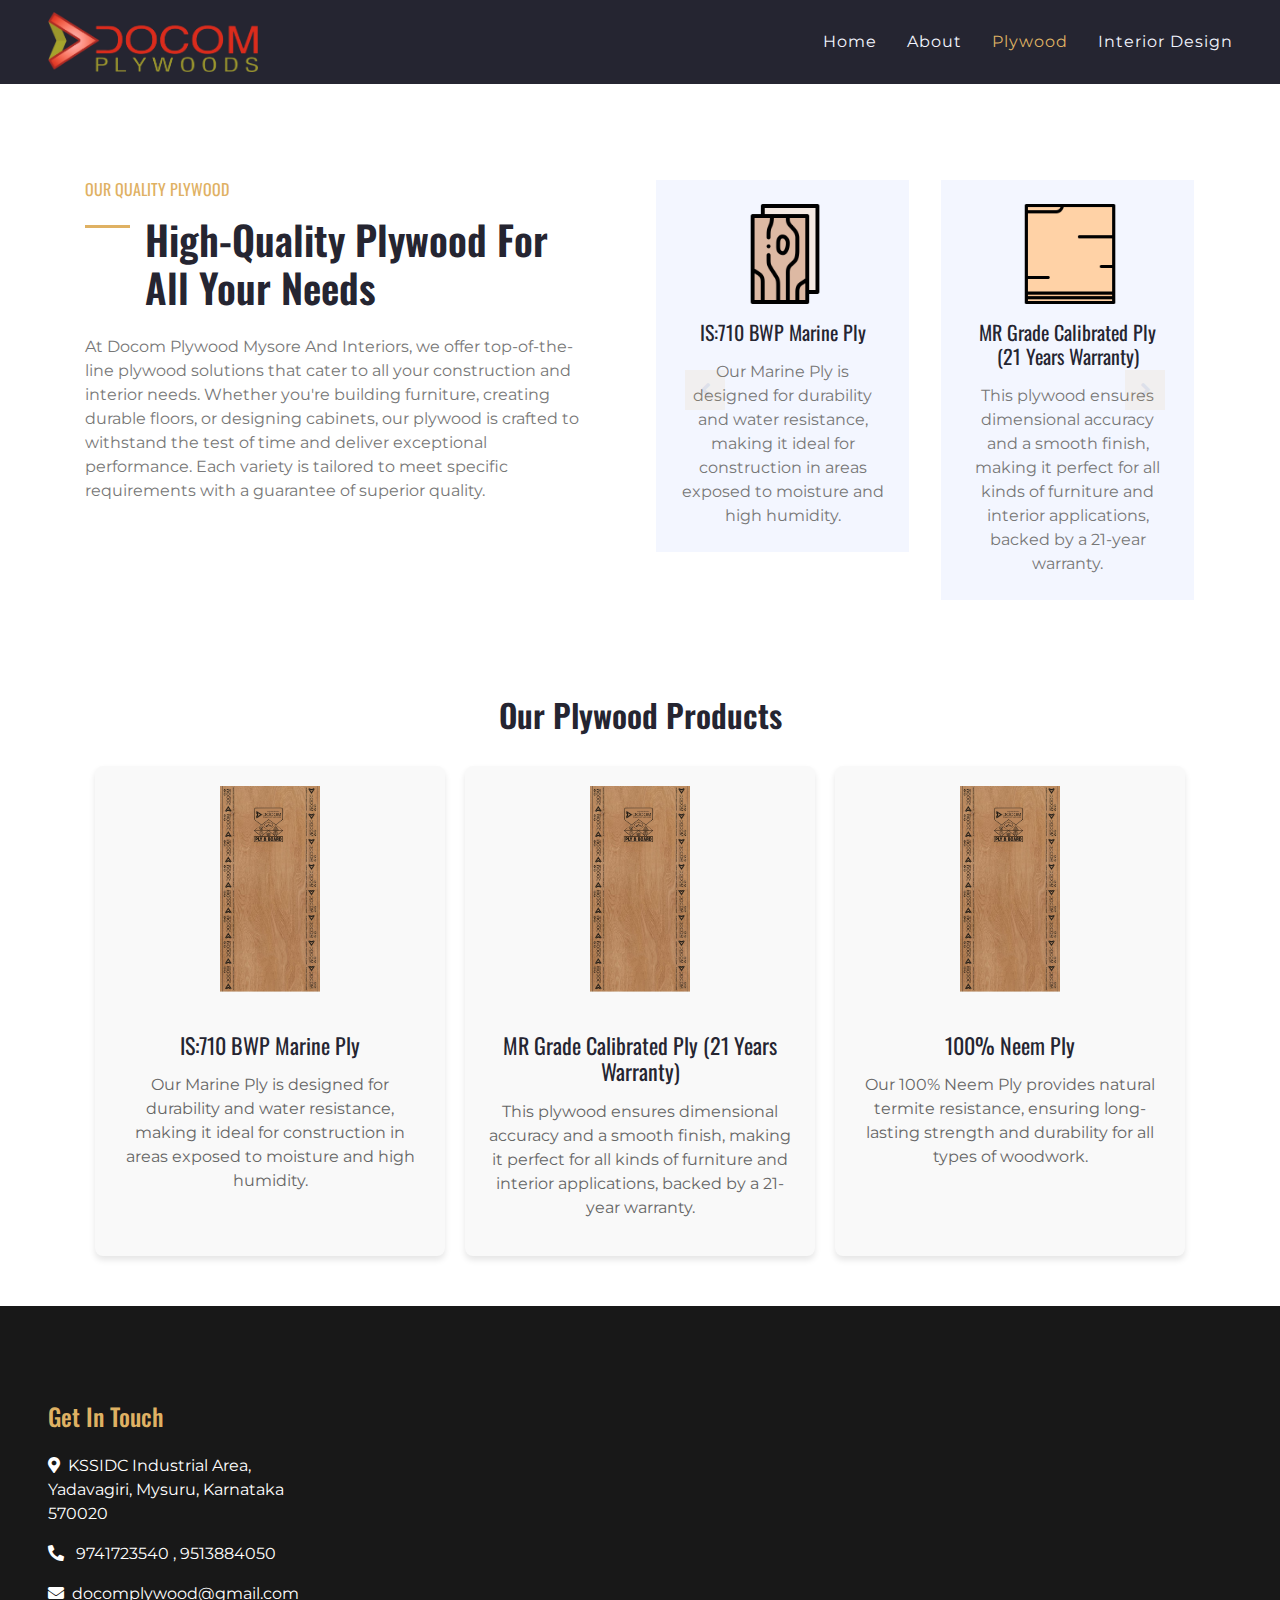
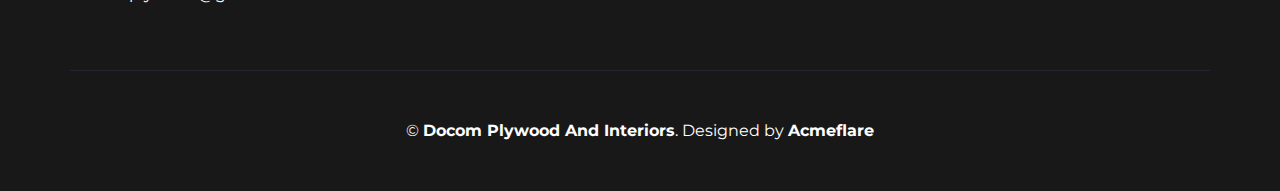
<file: service.html>
<!DOCTYPE html>
<html lang="en">

<head>
    <meta charset="utf-8">
    <title>Docom Plywood And Interiors</title>
    <meta content="width=device-width, initial-scale=1.0" name="viewport">


    <!-- Favicon -->
    <link href="img/icon.jpg" rel="icon">

    <!-- Google Web Fonts -->
    <link href="https://fonts.googleapis.com/css2?family=Montserrat&family=Oswald:wght@400;500;600&display=swap" rel="stylesheet"> 

    <!-- Font Awesome -->
    <link href="https://cdnjs.cloudflare.com/ajax/libs/font-awesome/5.10.0/css/all.min.css" rel="stylesheet">

    <!-- Flaticon Font -->
    <link href="lib/flaticon/font/flaticon.css" rel="stylesheet">

    <!-- Libraries Stylesheet -->
    <link href="lib/owlcarousel/assets/owl.carousel.min.css" rel="stylesheet">
    <link href="lib/lightbox/css/lightbox.min.css" rel="stylesheet">

    <!-- Customized Bootstrap Stylesheet -->
    <link href="css/style.css" rel="stylesheet">
</head>

<body>
    <nav class="navbar navbar-expand-lg bg-secondary navbar-dark py-3 py-lg-0 pl-3 pl-lg-5">
        <a href="index.html" class="navbar-brand">
           <img style="width: 100%; height: 60px;" src="img/logo.png" alt="">
        </a>
        <button type="button" class="navbar-toggler" data-toggle="collapse" data-target="#navbarCollapse">
            <span class="navbar-toggler-icon"></span>
        </button>
        <div class="collapse navbar-collapse justify-content-between px-3" id="navbarCollapse">
            <div class="navbar-nav ml-auto py-0">
                <a href="index.html" class="nav-item nav-link ">Home</a>
                <a href="about.html" class="nav-item nav-link">About</a>
                <a href="service.html" class="nav-item nav-link active">Plywood</a>
                <a href="project.html" class="nav-item nav-link">Interior Design</a>
                
            </div>
        </div>
    </nav>


    <!-- Services Start -->
    <div class="container-fluid py-5">
        <div class="container py-5">
            <div class="row">
                <div class="col-lg-6 pr-lg-5">
                    <h6 class="text-primary font-weight-normal text-uppercase mb-3">Our Quality Plywood</h6>
                    <h1 class="mb-4 section-title">High-Quality Plywood For All Your Needs</h1>
                    <p>
                        At Docom Plywood Mysore And Interiors, we offer top-of-the-line plywood solutions that cater to all your construction and interior needs. Whether you're building furniture, creating durable floors, or designing cabinets, our plywood is crafted to withstand the test of time and deliver exceptional performance. Each variety is tailored to meet specific requirements with a guarantee of superior quality.
                    </p>
                </div>
                <div class="col-lg-6 p-0 pt-5 pt-lg-0">
                    <div class="owl-carousel service-carousel position-relative">
                        <div class="d-flex flex-column text-center bg-light mx-3 p-4">
                            <img src="img/marine-ply.png" alt="" style="width: 100px; height: 100px;margin-left: 55px;" class=" mb-3">
                            <h5 class="mb-3">IS:710 BWP Marine Ply</h5>
                            <p class="m-0">Our Marine Ply is designed for durability and water resistance, making it ideal for construction in areas exposed to moisture and high humidity.</p>
                        </div>
                        <div class="d-flex flex-column text-center bg-light mx-3 p-4">
                            <img src="img/mr-grade.png" alt="" style="width: 100px; height: 100px;margin-left: 55px;" class=" mb-3">
                            <h5 class="mb-3">MR Grade Calibrated Ply (21 Years Warranty)</h5>
                            <p class="m-0">This plywood ensures dimensional accuracy and a smooth finish, making it perfect for all kinds of furniture and interior applications, backed by a 21-year warranty.</p>
                        </div>
                        <div class="d-flex flex-column text-center bg-light mx-3 p-4">
                            <img src="img/neem-ply.png" alt="" style="width: 100px; height: 100px;margin-left: 55px;" class=" mb-3">
                            <h5 class="mb-3">100% Neem Ply</h5>
                            <p class="m-0">Our 100% Neem Ply provides natural termite resistance, ensuring long-lasting strength and durability for all types of woodwork.</p>
                        </div>
                    </div>
                </div>
            </div>
        </div>
    </div>
    
    

    <!-- Services End -->

    <section class="service_section layout_padding">
        <div class="container">
            <div class="heading_container pb-4">
                <h2 style="text-align: center;">Our Plywood Products</h2>
            </div>
    
            <div class="row service_container">
                <div class="box">
                    <div class="img-box-x">
                        <img src="img/plywood.jpg" alt="">
                    </div>
                    <div class="detail-box">
                        <h5>IS:710 BWP Marine Ply</h5>
                        <p>Our Marine Ply is designed for durability and water resistance, making it ideal for construction in areas exposed to moisture and high humidity.</p>
                    </div>
                </div>
                <div class="box">
                    <div class="img-box-x">
                        <img src="img/plywood.jpg" alt="">
                    </div>
                    <div class="detail-box">
                        <h5>MR Grade Calibrated Ply (21 Years Warranty)</h5>
                        <p>This plywood ensures dimensional accuracy and a smooth finish, making it perfect for all kinds of furniture and interior applications, backed by a 21-year warranty.</p>
                    </div>
                </div>
                <div class="box">
                    <div class="img-box-x">
                        <img src="img/plywood.jpg" alt="">
                    </div>
                    <div class="detail-box">
                        <h5>100% Neem Ply</h5>
                        <p>Our 100% Neem Ply provides natural termite resistance, ensuring long-lasting strength and durability for all types of woodwork.</p>
                    </div>
                </div>
            </div>
        </div>
    </section>
    





  <!-- Footer Start -->
<div class="container-fluid bg-dark text-white py-5 px-sm-3 px-md-5">
    <div class="row pt-5">
        <div class="col-lg-3 col-md-6 mb-5">
            <h4 class="text-primary mb-4">Get In Touch</h4>
            <p><i class="fa fa-map-marker-alt mr-2"></i>KSSIDC Industrial Area, Yadavagiri, Mysuru, Karnataka 570020</p>
            <p><i class="fa fa-phone-alt mr-2"></i> 9741723540 , 9513884050</p>
            <p><i class="fa fa-envelope mr-2"></i>docomplywood@gmail.com</p>
           
        </div>
    </div>
    <div class="container border-top border-secondary pt-5">
        <p class="m-0 text-center text-white">
            &copy; <a class="text-white font-weight-bold" href="index.html">Docom Plywood And Interiors</a>. Designed by
            <a class="text-white font-weight-bold" href="https://www.acmeflare.in/">Acmeflare</a>
        </p>
    </div>
</div>
<!-- Footer End -->



    <!-- Back to Top -->
    <a href="#" class="btn btn-lg btn-primary back-to-top"><i class="fa fa-angle-double-up"></i></a>


    <!-- JavaScript Libraries -->
    <script src="https://code.jquery.com/jquery-3.4.1.min.js"></script>
    <script src="https://stackpath.bootstrapcdn.com/bootstrap/4.4.1/js/bootstrap.bundle.min.js"></script>
    <script src="lib/easing/easing.min.js"></script>
    <script src="lib/owlcarousel/owl.carousel.min.js"></script>
    <script src="lib/isotope/isotope.pkgd.min.js"></script>
    <script src="lib/lightbox/js/lightbox.min.js"></script>

    <!-- Contact Javascript File -->
    <script src="mail/jqBootstrapValidation.min.js"></script>
    <script src="mail/contact.js"></script>

    <!-- Template Javascript -->
    <script src="js/main.js"></script>
</body>

</html>
</file>
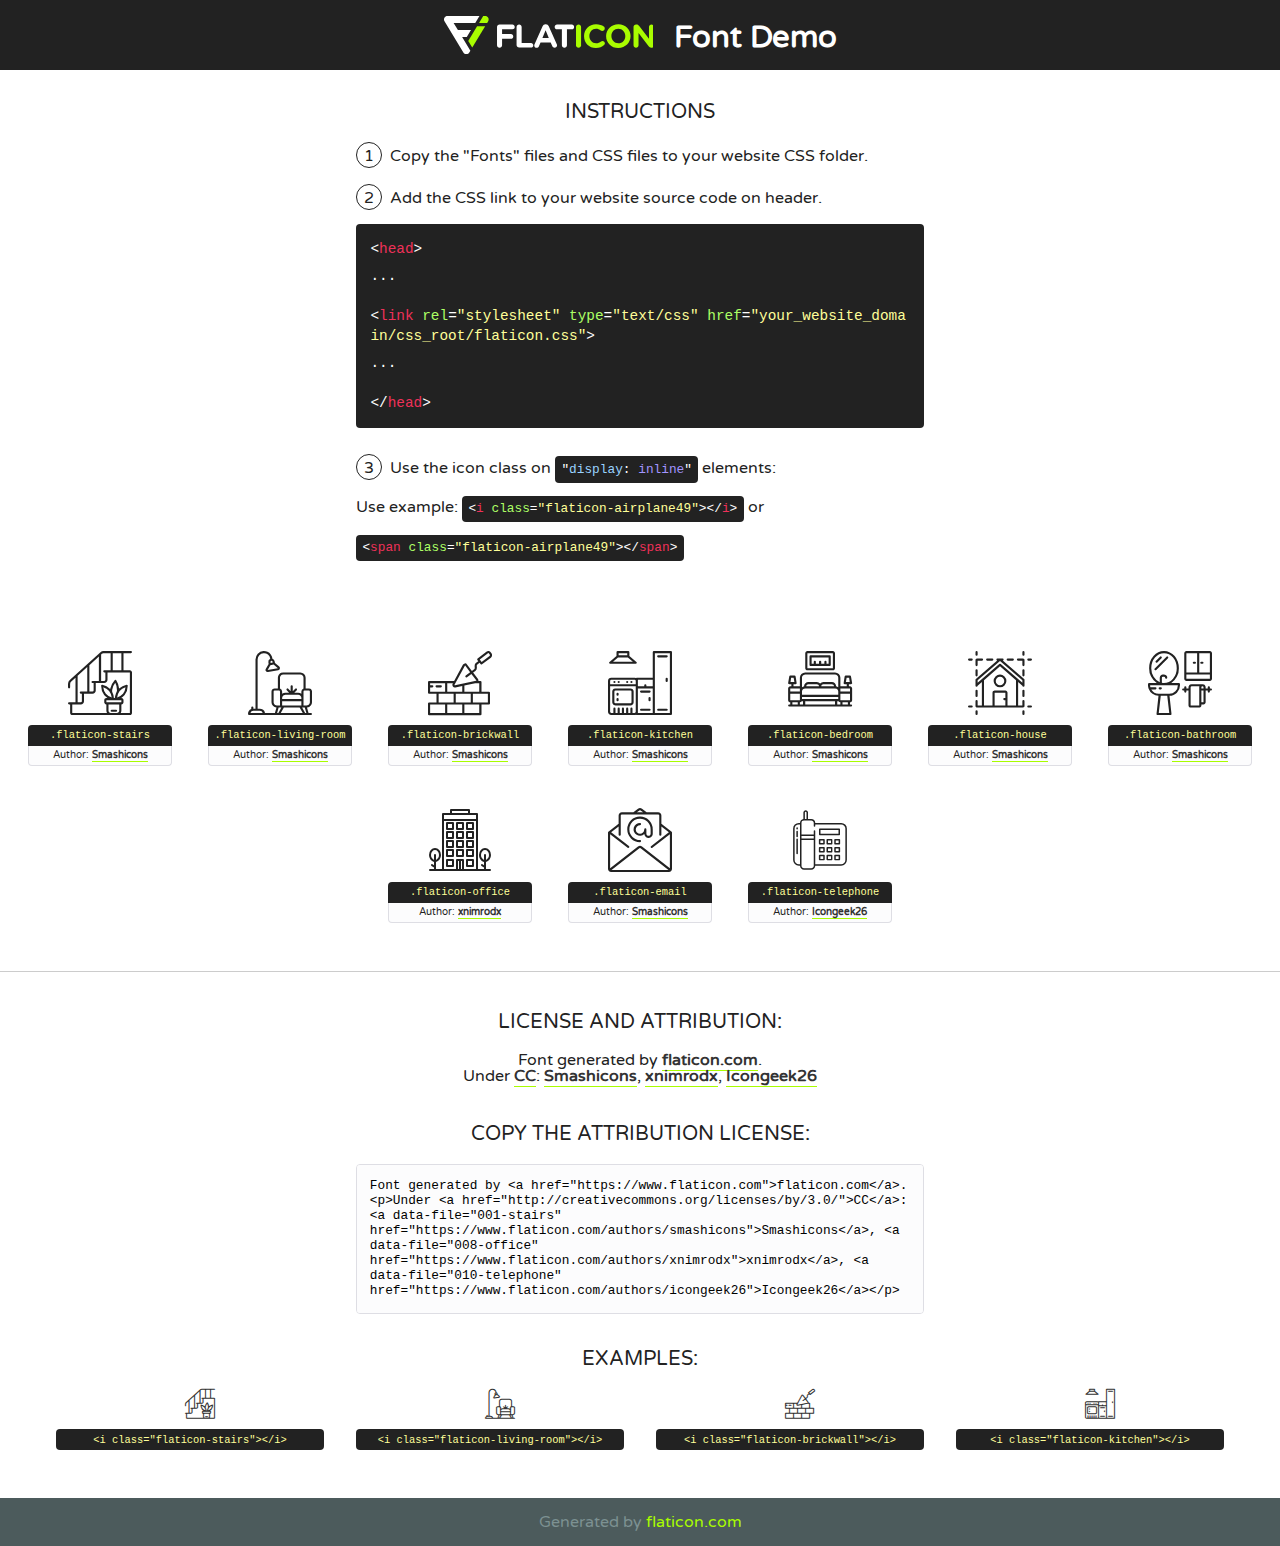
<file: lib/flaticon/font/flaticon.html>
<!DOCTYPE html>
<!--
  Flaticon icon font: Flaticon
  Creation date: 12/11/2020 10:28
-->
<html>
<!DOCTYPE html>
<html>

<head>
    <title>Flaticon WebFont</title>
    <link href="http://fonts.googleapis.com/css?family=Varela+Round" rel="stylesheet" type="text/css" />
    <link rel="stylesheet" type="text/css" href="flaticon.css">
    <meta charset="UTF-8">
    <style>
    html, body, div, span, applet, object, iframe,
    h1, h2, h3, h4, h5, h6, p, blockquote, pre,
    a, abbr, acronym, address, big, cite, code,
    del, dfn, em, img, ins, kbd, q, s, samp,
    small, strike, strong, sub, sup, tt, var,
    b, u, i, center,
    dl, dt, dd, ol, ul, li,
    fieldset, form, label, legend,
    table, caption, tbody, tfoot, thead, tr, th, td,
    article, aside, canvas, details, embed, 
    figure, figcaption, footer, header, hgroup, 
    menu, nav, output, ruby, section, summary,
    time, mark, audio, video {
        margin: 0;
        padding: 0;
        border: 0;
        font-size: 100%;
        font: inherit;
        vertical-align: baseline;
    }
    /* HTML5 display-role reset for older browsers */
    article, aside, details, figcaption, figure, 
    footer, header, hgroup, menu, nav, section {
        display: block;
    }
    body {
        line-height: 1;
    }
    ol, ul {
        list-style: none;
    }
    blockquote, q {
        quotes: none;
    }
    blockquote:before, blockquote:after,
    q:before, q:after {
        content: '';
        content: none;
    }
    table {
        border-collapse: collapse;
        border-spacing: 0;
    }
    body {
        font-family: 'Varela Round', Helvetica, Arial, sans-serif;
        font-size: 16px;
        color: #222;
    }
    a {
        color: #333;
        border-bottom: 1px solid #a9fd00;
        font-weight: bold;
        text-decoration: none;
    }
    * {
        -moz-box-sizing: border-box;
        -webkit-box-sizing: border-box;
        box-sizing: border-box;
        margin: 0;
        padding: 0;
    }
    [class^="flaticon-"]:before, [class*=" flaticon-"]:before, [class^="flaticon-"]:after, [class*=" flaticon-"]:after {
        font-family: Flaticon;
        font-size: 30px;
        font-style: normal;
        margin-left: 20px;
        color: #333;
    }
    .wrapper {
        max-width: 600px;
        margin: auto;
        padding: 0 1em;
    }
    .title {
        font-size: 1.25em;
        text-align: center;
        margin-bottom: 1em;
        text-transform: uppercase;
    }
    header {
        text-align: center;
        background-color: #222;
        color: #fff;
        padding: 1em;
    }
    header .logo {
        width: 210px;
        height: 38px;
        display: inline-block;
        vertical-align: middle;
        margin-right: 1em;
        border: none;
    }
    header strong {
        font-size: 1.95em;
        font-weight: bold;
        vertical-align: middle;
        margin-top: 5px;
        display: inline-block;
    }
    .demo {
        margin: 2em auto;
        line-height: 1.25em;
    }
    .demo ul li {
        margin-bottom: 1em;
    }
    .demo ul li .num {
        color: #222;
        border-radius: 20px;
        display: inline-block;
        width: 26px;
        padding: 3px;
        height: 26px;
        text-align: center;
        margin-right: 0.5em;
        border: 1px solid #222;
    }
    .demo ul li code {
        background-color: #222;
        border-radius: 4px;
        padding: 0.25em 0.5em;
        display: inline-block;
        color: #fff;
        font-family: Consolas,Monaco,Lucida Console,Liberation Mono,DejaVu Sans Mono,Bitstream Vera Sans Mono,Courier New, monospace;
        font-weight: lighter;
        margin-top: 1em;
        font-size: 0.8em;
        word-break: break-all;
    }
    .demo ul li code.big {
        padding: 1em;
        font-size: 0.9em;
    }
    .demo ul li code .red {
        color: #EF3159;
    }
    .demo ul li code .green {
        color: #ACFF65;
    }
    .demo ul li code .yellow {
        color: #FFFF99;
    }
    .demo ul li code .blue {
        color: #99D3FF;
    }
    .demo ul li code .purple {
        color: #A295FF;
    }
    .demo ul li code .dots {
        margin-top: 0.5em;
        display: block;
    }
    #glyphs {
        border-bottom: 1px solid #ccc;
        padding: 2em 0;
        text-align: center;
    }
    .glyph {
        display: inline-block;
        width: 9em;
        margin: 1em;
        text-align: center;
        vertical-align: top;
        background: #FFF;
    }
    .glyph .glyph-icon {
        padding: 10px;
        display: block;
        font-family:"Flaticon";
        font-size: 64px;
        line-height: 1;
    }
    .glyph .glyph-icon:before {
        font-size: 64px;
        color: #222;
        margin-left: 0;
    }
    .class-name {
        font-size: 0.65em;
        background-color: #222;
        color: #fff;
        border-radius: 4px 4px 0 0;
        padding: 0.5em;
        color: #FFFF99;
        font-family: Consolas,Monaco,Lucida Console,Liberation Mono,DejaVu Sans Mono,Bitstream Vera Sans Mono,Courier New, monospace;
    }
    .author-name {
        font-size: 0.6em;
        background-color: #fcfcfd;
        border: 1px solid #DEDEE4;
        border-top: 0;
        border-radius: 0 0 4px 4px;
        padding: 0.5em;
    }
    .class-name:last-child {
        font-size: 10px;
        color:#888;
    }
    .class-name:last-child a {
        font-size: 10px;
        color:#555;
    }
    .class-name:last-child a:hover {
        color:#a9fd00;
    }
    .glyph > input {
        display: block;
        width: 100px;
        margin: 5px auto;
        text-align: center;
        font-size: 12px;
        cursor: text;
    }
    .glyph > input.icon-input {
        font-family:"Flaticon";
        font-size: 16px;
        margin-bottom: 10px;
    }
    .attribution .title {
        margin-top: 2em;
    }
    .attribution textarea {
        background-color: #fcfcfd;
        padding: 1em;
        border: none;
        box-shadow: none;
        border: 1px solid #DEDEE4;
        border-radius: 4px;
        resize: none;
        width: 100%;
        height: 150px;
        font-size: 0.8em;
        font-family: Consolas,Monaco,Lucida Console,Liberation Mono,DejaVu Sans Mono,Bitstream Vera Sans Mono,Courier New, monospace;
        -webkit-appearance: none;
    }
    .iconsuse {
        margin: 2em auto;
        text-align: center;
        max-width: 1200px;
    }
    .iconsuse:after {
        content: '';
        display: table;
        clear: both;
    }
    .iconsuse .image {
        float: left;
        width: 25%;
        padding: 0 1em;
    }
    .iconsuse .image p {
        margin-bottom: 1em;
    }
    .iconsuse .image span {
        display: block;
        font-size: 0.65em;
        background-color: #222;
        color: #fff;
        border-radius: 4px;
        padding: 0.5em;
        color: #FFFF99;
        margin-top: 1em;
        font-family: Consolas,Monaco,Lucida Console,Liberation Mono,DejaVu Sans Mono,Bitstream Vera Sans Mono,Courier New, monospace;
    }
    #footer {
        text-align: center;
        background-color: #4C5B5C;
        color: #7c9192;
        padding: 1em;
    }
    #footer a {
        border: none;
        color: #a9fd00;
        font-weight: normal;
    }
    @media (max-width: 960px) {
        .iconsuse .image {
            width: 50%;
        }
    }
    @media (max-width: 560px) {
        .iconsuse .image {
            width: 100%;
        }
    }
    </style>
</head>

<body class="characters-off">

    <header>
        <a href="https://www.flaticon.com" target="_blank" class="logo">
            <svg version="1.1" xmlns="http://www.w3.org/2000/svg" xmlns:xlink="http://www.w3.org/1999/xlink" xmlns:a="http://ns.adobe.com/AdobeSVGViewerExtensions/3.0/" viewBox="0 0 560.875 102.036" enable-background="new 0 0 560.875 102.036" xml:space="preserve">
                <defs>
                </defs>
                <g>
                    <g class="letters">
                        <path fill="#ffffff" d="M141.596,29.675c0-3.777,2.985-6.767,6.764-6.767h34.438c3.426,0,6.15,2.728,6.15,6.15
                        c0,3.43-2.724,6.149-6.15,6.149h-27.674v13.091h23.719c3.429,0,6.151,2.724,6.151,6.15c0,3.43-2.723,6.149-6.151,6.149h-23.719
                        v17.574c0,3.773-2.986,6.761-6.764,6.761c-3.779,0-6.764-2.989-6.764-6.761V29.675z"></path>
                        <path fill="#ffffff" d="M193.844,29.149c0-3.781,2.985-6.767,6.764-6.767c3.776,0,6.763,2.985,6.763,6.767v42.957h25.039
                        c3.426,0,6.149,2.726,6.149,6.153c0,3.425-2.723,6.15-6.149,6.15h-31.802c-3.779,0-6.764-2.986-6.764-6.768V29.149z"></path>
                        <path fill="#ffffff" d="M241.891,75.71l21.438-48.407c1.492-3.341,4.215-5.357,7.906-5.357h0.792
                        c3.686,0,6.323,2.017,7.815,5.357l21.439,48.407c0.436,0.967,0.701,1.845,0.701,2.723c0,3.602-2.809,6.501-6.414,6.501
                        c-3.161,0-5.269-1.845-6.499-4.655l-4.132-9.661h-27.059l-4.301,10.102c-1.144,2.631-3.426,4.214-6.237,4.214
                        c-3.517,0-6.24-2.81-6.24-6.325C241.1,77.64,241.451,76.677,241.891,75.71z M279.932,58.666l-8.521-20.297l-8.526,20.297H279.932
                        z"></path>
                        <path fill="#ffffff" d="M314.864,35.387H301.86c-3.429,0-6.239-2.813-6.239-6.238c0-3.429,2.811-6.24,6.239-6.24h39.533
                        c3.426,0,6.237,2.811,6.237,6.24c0,3.425-2.811,6.238-6.237,6.238h-13.001v42.785c0,3.773-2.99,6.761-6.764,6.761
                        c-3.779,0-6.764-2.989-6.764-6.761V35.387z"></path>
                        <path fill="#A9FD00" d="M352.615,29.149c0-3.781,2.985-6.767,6.767-6.767c3.774,0,6.761,2.985,6.761,6.767v49.024
                        c0,3.773-2.987,6.761-6.761,6.761c-3.781,0-6.767-2.989-6.767-6.761V29.149z"></path>
                        <path fill="#A9FD00" d="M374.132,53.836v-0.179c0-17.481,13.178-31.801,32.065-31.801c9.22,0,15.459,2.458,20.557,6.238
                        c1.402,1.054,2.637,2.985,2.637,5.357c0,3.692-2.985,6.59-6.681,6.59c-1.845,0-3.071-0.702-4.044-1.319
                        c-3.776-2.813-7.729-4.393-12.562-4.393c-10.364,0-17.831,8.611-17.831,19.154v0.173c0,10.542,7.291,19.329,17.831,19.329
                        c5.715,0,9.492-1.756,13.359-4.834c1.049-0.874,2.458-1.491,4.039-1.491c3.429,0,6.325,2.813,6.325,6.236
                        c0,2.106-1.056,3.78-2.282,4.834c-5.539,4.834-12.036,7.733-21.878,7.733C387.572,85.464,374.132,71.493,374.132,53.836z"></path>
                        <path fill="#A9FD00" d="M433.009,53.836v-0.179c0-17.481,13.79-31.801,32.766-31.801c18.981,0,32.592,14.143,32.592,31.628v0.173
                        c0,17.483-13.785,31.807-32.769,31.807C446.625,85.464,433.009,71.32,433.009,53.836z M484.224,53.836v-0.179
                        c0-10.539-7.725-19.326-18.626-19.326c-10.893,0-18.449,8.611-18.449,19.154v0.173c0,10.542,7.73,19.329,18.626,19.329
                        C476.676,72.986,484.224,64.378,484.224,53.836z"></path>
                        <path fill="#A9FD00" d="M506.233,29.321c0-3.774,2.99-6.763,6.767-6.763h1.401c3.252,0,5.183,1.583,7.029,3.953l26.093,34.265
                        V29.059c0-3.692,2.99-6.677,6.681-6.677c3.683,0,6.671,2.985,6.671,6.677v48.934c0,3.78-2.987,6.765-6.764,6.765h-0.436
                        c-3.257,0-5.188-1.581-7.034-3.953l-27.056-35.492v32.944c0,3.687-2.985,6.676-6.678,6.676c-3.683,0-6.673-2.989-6.673-6.676
                        V29.321z"></path>
                    </g>
                    <g class="insignia">
                        <path fill="#ffffff" d="M48.372,56.137h12.517l11.156-18.537H37.186L25.688,18.539h57.825L94.668,0H9.271
                        C5.925,0,2.842,1.801,1.198,4.716c-1.644,2.907-1.593,6.482,0.134,9.343l50.38,83.501c1.678,2.781,4.689,4.476,7.938,4.476
                        c3.246,0,6.257-1.695,7.935-4.476l2.898-4.804L48.372,56.137z"></path>
                        <g class="i">
                            <path fill="#A9FD00" d="M93.575,18.539h0.031v0.004l21.652,0.004l2.705-4.488c1.727-2.861,1.778-6.436,0.133-9.343
                            C116.454,1.801,113.371,0,110.026,0h-5.294L93.575,18.539z"></path>
                            <polygon fill="#A9FD00" points="88.291,27.356 64.725,66.486 75.519,84.404 109.942,27.356"></polygon>
                        </g>
                    </g>
                </g>
            </svg>
        </a>
        <strong>Font Demo</strong>
    </header>


    <section class="demo wrapper">

        <p class="title">Instructions</p>

        <ul>
            <li>
                <span class="num">1</span>Copy the "Fonts" files and CSS files to your website CSS folder.
            </li>
            <li>
                <span class="num">2</span>Add the CSS link to your website source code on header.
                <code class="big">
                    &lt;<span class="red">head</span>&gt;
                    <br/><span class="dots">...</span>
                    <br/>&lt;<span class="red">link</span> <span class="green">rel</span>=<span class="yellow">"stylesheet"</span> <span class="green">type</span>=<span class="yellow">"text/css"</span> <span class="green">href</span>=<span class="yellow">"your_website_domain/css_root/flaticon.css"</span>&gt;
                    <br/><span class="dots">...</span>
                    <br/>&lt;/<span class="red">head</span>&gt;
                </code>
            </li>

            <li>
                <p>
                    <span class="num">3</span>Use the icon class on <code>"<span class="blue">display</span>:<span class="purple"> inline</span>"</code> elements:
                    <br />
                    Use example: <code>&lt;<span class="red">i</span> <span class="green">class</span>=<span class="yellow">&quot;flaticon-airplane49&quot;</span>&gt;&lt;/<span class="red">i</span>&gt;</code> or <code>&lt;<span class="red">span</span> <span class="green">class</span>=<span class="yellow">&quot;flaticon-airplane49&quot;</span>&gt;&lt;/<span class="red">span</span>&gt;</code>
            </li>
        </ul>

    </section>




   <section id="glyphs">          
    
      
        <div class="glyph"><div class="glyph-icon flaticon-stairs"></div>
            <div class="class-name">.flaticon-stairs</div>
            <div class="author-name">Author: <a data-file="001-stairs" href="https://www.flaticon.com/authors/smashicons">Smashicons</a> </div> 
        </div>        
        
        <div class="glyph"><div class="glyph-icon flaticon-living-room"></div>
            <div class="class-name">.flaticon-living-room</div>
            <div class="author-name">Author: <a data-file="002-living-room" href="https://www.flaticon.com/authors/smashicons">Smashicons</a> </div> 
        </div>        
        
        <div class="glyph"><div class="glyph-icon flaticon-brickwall"></div>
            <div class="class-name">.flaticon-brickwall</div>
            <div class="author-name">Author: <a data-file="003-brickwall" href="https://www.flaticon.com/authors/smashicons">Smashicons</a> </div> 
        </div>        
        
        <div class="glyph"><div class="glyph-icon flaticon-kitchen"></div>
            <div class="class-name">.flaticon-kitchen</div>
            <div class="author-name">Author: <a data-file="004-kitchen" href="https://www.flaticon.com/authors/smashicons">Smashicons</a> </div> 
        </div>        
        
        <div class="glyph"><div class="glyph-icon flaticon-bedroom"></div>
            <div class="class-name">.flaticon-bedroom</div>
            <div class="author-name">Author: <a data-file="005-bedroom" href="https://www.flaticon.com/authors/smashicons">Smashicons</a> </div> 
        </div>        
        
        <div class="glyph"><div class="glyph-icon flaticon-house"></div>
            <div class="class-name">.flaticon-house</div>
            <div class="author-name">Author: <a data-file="006-house" href="https://www.flaticon.com/authors/smashicons">Smashicons</a> </div> 
        </div>        
        
        <div class="glyph"><div class="glyph-icon flaticon-bathroom"></div>
            <div class="class-name">.flaticon-bathroom</div>
            <div class="author-name">Author: <a data-file="007-bathroom" href="https://www.flaticon.com/authors/smashicons">Smashicons</a> </div> 
        </div>        
        
        <div class="glyph"><div class="glyph-icon flaticon-office"></div>
            <div class="class-name">.flaticon-office</div>
            <div class="author-name">Author: <a data-file="008-office" href="https://www.flaticon.com/authors/xnimrodx">xnimrodx</a> </div> 
        </div>        
        
        <div class="glyph"><div class="glyph-icon flaticon-email"></div>
            <div class="class-name">.flaticon-email</div>
            <div class="author-name">Author: <a data-file="009-email" href="https://www.flaticon.com/authors/smashicons">Smashicons</a> </div> 
        </div>        
        
        <div class="glyph"><div class="glyph-icon flaticon-telephone"></div>
            <div class="class-name">.flaticon-telephone</div>
            <div class="author-name">Author: <a data-file="010-telephone" href="https://www.flaticon.com/authors/icongeek26">Icongeek26</a> </div> 
        </div>        
        

    </section>



    <section class="attribution wrapper"   style="text-align:center;">

      <div class="title">License and attribution:</div><div class="attrDiv">Font generated by <a href="https://www.flaticon.com">flaticon.com</a>. <div><p>Under <a href="http://creativecommons.org/licenses/by/3.0/">CC</a>: <a data-file="001-stairs" href="https://www.flaticon.com/authors/smashicons">Smashicons</a>, <a data-file="008-office" href="https://www.flaticon.com/authors/xnimrodx">xnimrodx</a>, <a data-file="010-telephone" href="https://www.flaticon.com/authors/icongeek26">Icongeek26</a></p>  </div>
      </div>
      <div class="title">Copy the Attribution License:</div>

    <textarea onclick="this.focus();this.select();">Font generated by &lt;a href=&quot;https://www.flaticon.com&quot;&gt;flaticon.com&lt;/a&gt;. <p>Under <a href="http://creativecommons.org/licenses/by/3.0/">CC</a>: <a data-file="001-stairs" href="https://www.flaticon.com/authors/smashicons">Smashicons</a>, <a data-file="008-office" href="https://www.flaticon.com/authors/xnimrodx">xnimrodx</a>, <a data-file="010-telephone" href="https://www.flaticon.com/authors/icongeek26">Icongeek26</a></p>  
     </textarea>

    </section>

    <section class="iconsuse">

          <div class="title">Examples:</div>            
             
            <div class="image">
                <p>
                    <i class="glyph-icon flaticon-stairs"></i> 
                    <span>&lt;i class=&quot;flaticon-stairs&quot;&gt;&lt;/i&gt;</span>
                </p>
            </div>
            
            <div class="image">
                <p>
                    <i class="glyph-icon flaticon-living-room"></i> 
                    <span>&lt;i class=&quot;flaticon-living-room&quot;&gt;&lt;/i&gt;</span>
                </p>
            </div>
            
            <div class="image">
                <p>
                    <i class="glyph-icon flaticon-brickwall"></i> 
                    <span>&lt;i class=&quot;flaticon-brickwall&quot;&gt;&lt;/i&gt;</span>
                </p>
            </div>
            
            <div class="image">
                <p>
                    <i class="glyph-icon flaticon-kitchen"></i> 
                    <span>&lt;i class=&quot;flaticon-kitchen&quot;&gt;&lt;/i&gt;</span>
                </p>
            </div>
                       
        </div>
                            
    </section>

<div id="footer">
    <div>Generated by <a href="https://www.flaticon.com">flaticon.com</a>
    </div>
</div>



</body>
</html>
</file>
<file: lib/flaticon/font/flaticon.css>
/*
  	Flaticon icon font: Flaticon
  	Creation date: 12/11/2020 10:28
  	*/

@font-face {
  font-family: "Flaticon";
  src: url("./Flaticon.eot");
  src: url("./Flaticon.eot?#iefix") format("embedded-opentype"),
       url("./Flaticon.woff2") format("woff2"),
       url("./Flaticon.woff") format("woff"),
       url("./Flaticon.ttf") format("truetype"),
       url("./Flaticon.svg#Flaticon") format("svg");
  font-weight: normal;
  font-style: normal;
}

@media screen and (-webkit-min-device-pixel-ratio:0) {
  @font-face {
    font-family: "Flaticon";
    src: url("./Flaticon.svg#Flaticon") format("svg");
  }
}

[class^="flaticon-"]:before, [class*=" flaticon-"]:before,
[class^="flaticon-"]:after, [class*=" flaticon-"]:after {   
  font-family: Flaticon;
        font-size: 20px;
font-style: normal;
margin-left: 20px;
}

.flaticon-stairs:before { content: "\f100"; }
.flaticon-living-room:before { content: "\f101"; }
.flaticon-brickwall:before { content: "\f102"; }
.flaticon-kitchen:before { content: "\f103"; }
.flaticon-bedroom:before { content: "\f104"; }
.flaticon-house:before { content: "\f105"; }
.flaticon-bathroom:before { content: "\f106"; }
.flaticon-office:before { content: "\f107"; }
.flaticon-email:before { content: "\f108"; }
.flaticon-telephone:before { content: "\f109"; }
</file>
<file: css/style.css>
/******* Bootstrap Theming ********/
/*!
 * Bootstrap v4.5.3 (https://getbootstrap.com/)
 * Copyright 2011-2020 The Bootstrap Authors
 * Copyright 2011-2020 Twitter, Inc.
 * Licensed under MIT (https://github.com/twbs/bootstrap/blob/main/LICENSE)
 */
:root {
  --blue: #007bff;
  --indigo: #6610f2;
  --purple: #6f42c1;
  --pink: #e83e8c;
  --red: #dc3545;
  --orange: #fd7e14;
  --yellow: #ffc107;
  --green: #28a745;
  --teal: #20c997;
  --cyan: #17a2b8;
  --white: #fff;
  --gray: #6c757d;
  --gray-dark: #343a40;
  --primary: #DFB163;
  --secondary: #252531;
  --success: #28a745;
  --info: #17a2b8;
  --warning: #ffc107;
  --danger: #dc3545;
  --light: #F3F6FF;
  --dark: #181818;
  --breakpoint-xs: 0;
  --breakpoint-sm: 576px;
  --breakpoint-md: 768px;
  --breakpoint-lg: 992px;
  --breakpoint-xl: 1200px;
  --font-family-sans-serif: "Montserrat", sans-serif;
  --font-family-monospace: SFMono-Regular, Menlo, Monaco, Consolas, "Liberation Mono", "Courier New", monospace;
}

*,
*::before,
*::after {
  box-sizing: border-box;
}

html {
  font-family: sans-serif;
  line-height: 1.15;
  -webkit-text-size-adjust: 100%;
  -webkit-tap-highlight-color: rgba(0, 0, 0, 0);
}

article, aside, figcaption, figure, footer, header, hgroup, main, nav, section {
  display: block;
}

body {
  margin: 0;
  font-family: "Montserrat", sans-serif;
  font-size: 1rem;
  font-weight: 400;
  line-height: 1.5;
  color: #777777;
  text-align: left;
  background-color: #fff;
}

[tabindex="-1"]:focus:not(:focus-visible) {
  outline: 0 !important;
}

hr {
  box-sizing: content-box;
  height: 0;
  overflow: visible;
}

h1, h2, h3, h4, h5, h6 {
  margin-top: 0;
  margin-bottom: 0.5rem;
}

p {
  margin-top: 0;
  margin-bottom: 1rem;
}

abbr[title],
abbr[data-original-title] {
  text-decoration: underline;
  text-decoration: underline dotted;
  cursor: help;
  border-bottom: 0;
  text-decoration-skip-ink: none;
}

address {
  margin-bottom: 1rem;
  font-style: normal;
  line-height: inherit;
}

ol,
ul,
dl {
  margin-top: 0;
  margin-bottom: 1rem;
}

ol ol,
ul ul,
ol ul,
ul ol {
  margin-bottom: 0;
}

dt {
  font-weight: 700;
}

dd {
  margin-bottom: .5rem;
  margin-left: 0;
}

blockquote {
  margin: 0 0 1rem;
}

b,
strong {
  font-weight: bolder;
}

small {
  font-size: 80%;
}

sub,
sup {
  position: relative;
  font-size: 75%;
  line-height: 0;
  vertical-align: baseline;
}

sub {
  bottom: -.25em;
}

sup {
  top: -.5em;
}

a {
  color: #DFB163;
  text-decoration: none;
  background-color: transparent;
}

a:hover {
  color: #cc902a;
  text-decoration: underline;
}

a:not([href]):not([class]) {
  color: inherit;
  text-decoration: none;
}

a:not([href]):not([class]):hover {
  color: inherit;
  text-decoration: none;
}

pre,
code,
kbd,
samp {
  font-family: SFMono-Regular, Menlo, Monaco, Consolas, "Liberation Mono", "Courier New", monospace;
  font-size: 1em;
}

pre {
  margin-top: 0;
  margin-bottom: 1rem;
  overflow: auto;
  -ms-overflow-style: scrollbar;
}

figure {
  margin: 0 0 1rem;
}

img {
  vertical-align: middle;
  border-style: none;
}

svg {
  overflow: hidden;
  vertical-align: middle;
}

table {
  border-collapse: collapse;
}

caption {
  padding-top: 0.75rem;
  padding-bottom: 0.75rem;
  color: #6c757d;
  text-align: left;
  caption-side: bottom;
}

th {
  text-align: inherit;
  text-align: -webkit-match-parent;
}

label {
  display: inline-block;
  margin-bottom: 0.5rem;
}

button {
  border-radius: 0;
}

button:focus {
  outline: 1px dotted;
  outline: 5px auto -webkit-focus-ring-color;
}

input,
button,
select,
optgroup,
textarea {
  margin: 0;
  font-family: inherit;
  font-size: inherit;
  line-height: inherit;
}

button,
input {
  overflow: visible;
}

button,
select {
  text-transform: none;
}

[role="button"] {
  cursor: pointer;
}

select {
  word-wrap: normal;
}

button,
[type="button"],
[type="reset"],
[type="submit"] {
  -webkit-appearance: button;
}

button:not(:disabled),
[type="button"]:not(:disabled),
[type="reset"]:not(:disabled),
[type="submit"]:not(:disabled) {
  cursor: pointer;
}

button::-moz-focus-inner,
[type="button"]::-moz-focus-inner,
[type="reset"]::-moz-focus-inner,
[type="submit"]::-moz-focus-inner {
  padding: 0;
  border-style: none;
}

input[type="radio"],
input[type="checkbox"] {
  box-sizing: border-box;
  padding: 0;
}

textarea {
  overflow: auto;
  resize: vertical;
}

fieldset {
  min-width: 0;
  padding: 0;
  margin: 0;
  border: 0;
}

legend {
  display: block;
  width: 100%;
  max-width: 100%;
  padding: 0;
  margin-bottom: .5rem;
  font-size: 1.5rem;
  line-height: inherit;
  color: inherit;
  white-space: normal;
}

@media (max-width: 1200px) {
  legend {
    font-size: calc(1.275rem + 0.3vw) ;
  }
}

progress {
  vertical-align: baseline;
}

[type="number"]::-webkit-inner-spin-button,
[type="number"]::-webkit-outer-spin-button {
  height: auto;
}

[type="search"] {
  outline-offset: -2px;
  -webkit-appearance: none;
}

[type="search"]::-webkit-search-decoration {
  -webkit-appearance: none;
}

::-webkit-file-upload-button {
  font: inherit;
  -webkit-appearance: button;
}

output {
  display: inline-block;
}

summary {
  display: list-item;
  cursor: pointer;
}

template {
  display: none;
}

[hidden] {
  display: none !important;
}

h1, h2, h3, h4, h5, h6,
.h1, .h2, .h3, .h4, .h5, .h6 {
  margin-bottom: 0.5rem;
  font-family: "Oswald", sans-serif;
  font-weight: 500;
  line-height: 1.2;
  color: #252531;
}

h1, .h1 {
  font-size: 2.5rem;
}

@media (max-width: 1200px) {
  h1, .h1 {
    font-size: calc(1.375rem + 1.5vw) ;
  }
}

h2, .h2 {
  font-size: 2rem;
}

@media (max-width: 1200px) {
  h2, .h2 {
    font-size: calc(1.325rem + 0.9vw) ;
  }
}

h3, .h3 {
  font-size: 1.75rem;
}

@media (max-width: 1200px) {
  h3, .h3 {
    font-size: calc(1.3rem + 0.6vw) ;
  }
}

h4, .h4 {
  font-size: 1.5rem;
}

@media (max-width: 1200px) {
  h4, .h4 {
    font-size: calc(1.275rem + 0.3vw) ;
  }
}

h5, .h5 {
  font-size: 1.25rem;
}

h6, .h6 {
  font-size: 1rem;
}

.lead {
  font-size: 1.25rem;
  font-weight: 300;
}

.display-1 {
  font-size: 6rem;
  font-weight: 300;
  line-height: 1.2;
}

@media (max-width: 1200px) {
  .display-1 {
    font-size: calc(1.725rem + 5.7vw) ;
  }
}

.display-2 {
  font-size: 5.5rem;
  font-weight: 300;
  line-height: 1.2;
}

@media (max-width: 1200px) {
  .display-2 {
    font-size: calc(1.675rem + 5.1vw) ;
  }
}

.display-3 {
  font-size: 4.5rem;
  font-weight: 300;
  line-height: 1.2;
}

@media (max-width: 1200px) {
  .display-3 {
    font-size: calc(1.575rem + 3.9vw) ;
  }
}

.display-4 {
  font-size: 3.5rem;
  font-weight: 300;
  line-height: 1.2;
}

@media (max-width: 1200px) {
  .display-4 {
    font-size: calc(1.475rem + 2.7vw) ;
  }
}

hr {
  margin-top: 1rem;
  margin-bottom: 1rem;
  border: 0;
  border-top: 1px solid rgba(0, 0, 0, 0.1);
}

small,
.small {
  font-size: 80%;
  font-weight: 400;
}

mark,
.mark {
  padding: 0.2em;
  background-color: #fcf8e3;
}

.list-unstyled {
  padding-left: 0;
  list-style: none;
}

.list-inline {
  padding-left: 0;
  list-style: none;
}

.list-inline-item {
  display: inline-block;
}

.list-inline-item:not(:last-child) {
  margin-right: 0.5rem;
}

.initialism {
  font-size: 90%;
  text-transform: uppercase;
}

.blockquote {
  margin-bottom: 1rem;
  font-size: 1.25rem;
}

.blockquote-footer {
  display: block;
  font-size: 80%;
  color: #6c757d;
}

.blockquote-footer::before {
  content: "\2014\00A0";
}

.img-fluid {
  max-width: 100%;
  height: auto;
}

.img-thumbnail {
  padding: 0.25rem;
  background-color: #fff;
  border: 1px solid #dee2e6;
  max-width: 100%;
  height: auto;
}

.figure {
  display: inline-block;
}

.figure-img {
  margin-bottom: 0.5rem;
  line-height: 1;
}

.figure-caption {
  font-size: 90%;
  color: #6c757d;
}

code {
  font-size: 87.5%;
  color: #e83e8c;
  word-wrap: break-word;
}

a > code {
  color: inherit;
}

kbd {
  padding: 0.2rem 0.4rem;
  font-size: 87.5%;
  color: #fff;
  background-color: #212529;
}

kbd kbd {
  padding: 0;
  font-size: 100%;
  font-weight: 700;
}

pre {
  display: block;
  font-size: 87.5%;
  color: #212529;
}

pre code {
  font-size: inherit;
  color: inherit;
  word-break: normal;
}

.pre-scrollable {
  max-height: 340px;
  overflow-y: scroll;
}

.container,
.container-fluid,
.container-sm,
.container-md,
.container-lg,
.container-xl {
  width: 100%;
  padding-right: 15px;
  padding-left: 15px;
  margin-right: auto;
  margin-left: auto;
}

@media (min-width: 576px) {
  .container, .container-sm {
    max-width: 540px;
  }
}

@media (min-width: 768px) {
  .container, .container-sm, .container-md {
    max-width: 720px;
  }
}

@media (min-width: 992px) {
  .container, .container-sm, .container-md, .container-lg {
    max-width: 960px;
  }
}

@media (min-width: 1200px) {
  .container, .container-sm, .container-md, .container-lg, .container-xl {
    max-width: 1140px;
  }
}

.row {
  display: flex;
  flex-wrap: wrap;
  margin-right: -15px;
  margin-left: -15px;
}

.no-gutters {
  margin-right: 0;
  margin-left: 0;
}

.no-gutters > .col,
.no-gutters > [class*="col-"] {
  padding-right: 0;
  padding-left: 0;
}

.col-1, .col-2, .col-3, .col-4, .col-5, .col-6, .col-7, .col-8, .col-9, .col-10, .col-11, .col-12, .col,
.col-auto, .col-sm-1, .col-sm-2, .col-sm-3, .col-sm-4, .col-sm-5, .col-sm-6, .col-sm-7, .col-sm-8, .col-sm-9, .col-sm-10, .col-sm-11, .col-sm-12, .col-sm,
.col-sm-auto, .col-md-1, .col-md-2, .col-md-3, .col-md-4, .col-md-5, .col-md-6, .col-md-7, .col-md-8, .col-md-9, .col-md-10, .col-md-11, .col-md-12, .col-md,
.col-md-auto, .col-lg-1, .col-lg-2, .col-lg-3, .col-lg-4, .col-lg-5, .col-lg-6, .col-lg-7, .col-lg-8, .col-lg-9, .col-lg-10, .col-lg-11, .col-lg-12, .col-lg,
.col-lg-auto, .col-xl-1, .col-xl-2, .col-xl-3, .col-xl-4, .col-xl-5, .col-xl-6, .col-xl-7, .col-xl-8, .col-xl-9, .col-xl-10, .col-xl-11, .col-xl-12, .col-xl,
.col-xl-auto {
  position: relative;
  width: 100%;
  padding-right: 15px;
  padding-left: 15px;
}

.col {
  flex-basis: 0;
  flex-grow: 1;
  max-width: 100%;
}

.row-cols-1 > * {
  flex: 0 0 100%;
  max-width: 100%;
}

.row-cols-2 > * {
  flex: 0 0 50%;
  max-width: 50%;
}

.row-cols-3 > * {
  flex: 0 0 33.33333%;
  max-width: 33.33333%;
}

.row-cols-4 > * {
  flex: 0 0 25%;
  max-width: 25%;
}

.row-cols-5 > * {
  flex: 0 0 20%;
  max-width: 20%;
}

.row-cols-6 > * {
  flex: 0 0 16.66667%;
  max-width: 16.66667%;
}

.col-auto {
  flex: 0 0 auto;
  width: auto;
  max-width: 100%;
}

.col-1 {
  flex: 0 0 8.33333%;
  max-width: 8.33333%;
}

.col-2 {
  flex: 0 0 16.66667%;
  max-width: 16.66667%;
}

.col-3 {
  flex: 0 0 25%;
  max-width: 25%;
}

.col-4 {
  flex: 0 0 33.33333%;
  max-width: 33.33333%;
}

.col-5 {
  flex: 0 0 41.66667%;
  max-width: 41.66667%;
}

.col-6 {
  flex: 0 0 50%;
  max-width: 50%;
}

.col-7 {
  flex: 0 0 58.33333%;
  max-width: 58.33333%;
}

.col-8 {
  flex: 0 0 66.66667%;
  max-width: 66.66667%;
}

.col-9 {
  flex: 0 0 75%;
  max-width: 75%;
}

.col-10 {
  flex: 0 0 83.33333%;
  max-width: 83.33333%;
}

.col-11 {
  flex: 0 0 91.66667%;
  max-width: 91.66667%;
}

.col-12 {
  flex: 0 0 100%;
  max-width: 100%;
}

.order-first {
  order: -1;
}

.order-last {
  order: 13;
}

.order-0 {
  order: 0;
}

.order-1 {
  order: 1;
}

.order-2 {
  order: 2;
}

.order-3 {
  order: 3;
}

.order-4 {
  order: 4;
}

.order-5 {
  order: 5;
}

.order-6 {
  order: 6;
}

.order-7 {
  order: 7;
}

.order-8 {
  order: 8;
}

.order-9 {
  order: 9;
}

.order-10 {
  order: 10;
}

.order-11 {
  order: 11;
}

.order-12 {
  order: 12;
}

.offset-1 {
  margin-left: 8.33333%;
}

.offset-2 {
  margin-left: 16.66667%;
}

.offset-3 {
  margin-left: 25%;
}

.offset-4 {
  margin-left: 33.33333%;
}

.offset-5 {
  margin-left: 41.66667%;
}

.offset-6 {
  margin-left: 50%;
}

.offset-7 {
  margin-left: 58.33333%;
}

.offset-8 {
  margin-left: 66.66667%;
}

.offset-9 {
  margin-left: 75%;
}

.offset-10 {
  margin-left: 83.33333%;
}

.offset-11 {
  margin-left: 91.66667%;
}

@media (min-width: 576px) {
  .col-sm {
    flex-basis: 0;
    flex-grow: 1;
    max-width: 100%;
  }
  .row-cols-sm-1 > * {
    flex: 0 0 100%;
    max-width: 100%;
  }
  .row-cols-sm-2 > * {
    flex: 0 0 50%;
    max-width: 50%;
  }
  .row-cols-sm-3 > * {
    flex: 0 0 33.33333%;
    max-width: 33.33333%;
  }
  .row-cols-sm-4 > * {
    flex: 0 0 25%;
    max-width: 25%;
  }
  .row-cols-sm-5 > * {
    flex: 0 0 20%;
    max-width: 20%;
  }
  .row-cols-sm-6 > * {
    flex: 0 0 16.66667%;
    max-width: 16.66667%;
  }
  .col-sm-auto {
    flex: 0 0 auto;
    width: auto;
    max-width: 100%;
  }
  .col-sm-1 {
    flex: 0 0 8.33333%;
    max-width: 8.33333%;
  }
  .col-sm-2 {
    flex: 0 0 16.66667%;
    max-width: 16.66667%;
  }
  .col-sm-3 {
    flex: 0 0 25%;
    max-width: 25%;
  }
  .col-sm-4 {
    flex: 0 0 33.33333%;
    max-width: 33.33333%;
  }
  .col-sm-5 {
    flex: 0 0 41.66667%;
    max-width: 41.66667%;
  }
  .col-sm-6 {
    flex: 0 0 50%;
    max-width: 50%;
  }
  .col-sm-7 {
    flex: 0 0 58.33333%;
    max-width: 58.33333%;
  }
  .col-sm-8 {
    flex: 0 0 66.66667%;
    max-width: 66.66667%;
  }
  .col-sm-9 {
    flex: 0 0 75%;
    max-width: 75%;
  }
  .col-sm-10 {
    flex: 0 0 83.33333%;
    max-width: 83.33333%;
  }
  .col-sm-11 {
    flex: 0 0 91.66667%;
    max-width: 91.66667%;
  }
  .col-sm-12 {
    flex: 0 0 100%;
    max-width: 100%;
  }
  .order-sm-first {
    order: -1;
  }
  .order-sm-last {
    order: 13;
  }
  .order-sm-0 {
    order: 0;
  }
  .order-sm-1 {
    order: 1;
  }
  .order-sm-2 {
    order: 2;
  }
  .order-sm-3 {
    order: 3;
  }
  .order-sm-4 {
    order: 4;
  }
  .order-sm-5 {
    order: 5;
  }
  .order-sm-6 {
    order: 6;
  }
  .order-sm-7 {
    order: 7;
  }
  .order-sm-8 {
    order: 8;
  }
  .order-sm-9 {
    order: 9;
  }
  .order-sm-10 {
    order: 10;
  }
  .order-sm-11 {
    order: 11;
  }
  .order-sm-12 {
    order: 12;
  }
  .offset-sm-0 {
    margin-left: 0;
  }
  .offset-sm-1 {
    margin-left: 8.33333%;
  }
  .offset-sm-2 {
    margin-left: 16.66667%;
  }
  .offset-sm-3 {
    margin-left: 25%;
  }
  .offset-sm-4 {
    margin-left: 33.33333%;
  }
  .offset-sm-5 {
    margin-left: 41.66667%;
  }
  .offset-sm-6 {
    margin-left: 50%;
  }
  .offset-sm-7 {
    margin-left: 58.33333%;
  }
  .offset-sm-8 {
    margin-left: 66.66667%;
  }
  .offset-sm-9 {
    margin-left: 75%;
  }
  .offset-sm-10 {
    margin-left: 83.33333%;
  }
  .offset-sm-11 {
    margin-left: 91.66667%;
  }
}

@media (min-width: 768px) {
  .col-md {
    flex-basis: 0;
    flex-grow: 1;
    max-width: 100%;
  }
  .row-cols-md-1 > * {
    flex: 0 0 100%;
    max-width: 100%;
  }
  .row-cols-md-2 > * {
    flex: 0 0 50%;
    max-width: 50%;
  }
  .row-cols-md-3 > * {
    flex: 0 0 33.33333%;
    max-width: 33.33333%;
  }
  .row-cols-md-4 > * {
    flex: 0 0 25%;
    max-width: 25%;
  }
  .row-cols-md-5 > * {
    flex: 0 0 20%;
    max-width: 20%;
  }
  .row-cols-md-6 > * {
    flex: 0 0 16.66667%;
    max-width: 16.66667%;
  }
  .col-md-auto {
    flex: 0 0 auto;
    width: auto;
    max-width: 100%;
  }
  .col-md-1 {
    flex: 0 0 8.33333%;
    max-width: 8.33333%;
  }
  .col-md-2 {
    flex: 0 0 16.66667%;
    max-width: 16.66667%;
  }
  .col-md-3 {
    flex: 0 0 25%;
    max-width: 25%;
  }
  .col-md-4 {
    flex: 0 0 33.33333%;
    max-width: 33.33333%;
  }
  .col-md-5 {
    flex: 0 0 41.66667%;
    max-width: 41.66667%;
  }
  .col-md-6 {
    flex: 0 0 50%;
    max-width: 50%;
  }
  .col-md-7 {
    flex: 0 0 58.33333%;
    max-width: 58.33333%;
  }
  .col-md-8 {
    flex: 0 0 66.66667%;
    max-width: 66.66667%;
  }
  .col-md-9 {
    flex: 0 0 75%;
    max-width: 75%;
  }
  .col-md-10 {
    flex: 0 0 83.33333%;
    max-width: 83.33333%;
  }
  .col-md-11 {
    flex: 0 0 91.66667%;
    max-width: 91.66667%;
  }
  .col-md-12 {
    flex: 0 0 100%;
    max-width: 100%;
  }
  .order-md-first {
    order: -1;
  }
  .order-md-last {
    order: 13;
  }
  .order-md-0 {
    order: 0;
  }
  .order-md-1 {
    order: 1;
  }
  .order-md-2 {
    order: 2;
  }
  .order-md-3 {
    order: 3;
  }
  .order-md-4 {
    order: 4;
  }
  .order-md-5 {
    order: 5;
  }
  .order-md-6 {
    order: 6;
  }
  .order-md-7 {
    order: 7;
  }
  .order-md-8 {
    order: 8;
  }
  .order-md-9 {
    order: 9;
  }
  .order-md-10 {
    order: 10;
  }
  .order-md-11 {
    order: 11;
  }
  .order-md-12 {
    order: 12;
  }
  .offset-md-0 {
    margin-left: 0;
  }
  .offset-md-1 {
    margin-left: 8.33333%;
  }
  .offset-md-2 {
    margin-left: 16.66667%;
  }
  .offset-md-3 {
    margin-left: 25%;
  }
  .offset-md-4 {
    margin-left: 33.33333%;
  }
  .offset-md-5 {
    margin-left: 41.66667%;
  }
  .offset-md-6 {
    margin-left: 50%;
  }
  .offset-md-7 {
    margin-left: 58.33333%;
  }
  .offset-md-8 {
    margin-left: 66.66667%;
  }
  .offset-md-9 {
    margin-left: 75%;
  }
  .offset-md-10 {
    margin-left: 83.33333%;
  }
  .offset-md-11 {
    margin-left: 91.66667%;
  }
}

@media (min-width: 992px) {
  .col-lg {
    flex-basis: 0;
    flex-grow: 1;
    max-width: 100%;
  }
  .row-cols-lg-1 > * {
    flex: 0 0 100%;
    max-width: 100%;
  }
  .row-cols-lg-2 > * {
    flex: 0 0 50%;
    max-width: 50%;
  }
  .row-cols-lg-3 > * {
    flex: 0 0 33.33333%;
    max-width: 33.33333%;
  }
  .row-cols-lg-4 > * {
    flex: 0 0 25%;
    max-width: 25%;
  }
  .row-cols-lg-5 > * {
    flex: 0 0 20%;
    max-width: 20%;
  }
  .row-cols-lg-6 > * {
    flex: 0 0 16.66667%;
    max-width: 16.66667%;
  }
  .col-lg-auto {
    flex: 0 0 auto;
    width: auto;
    max-width: 100%;
  }
  .col-lg-1 {
    flex: 0 0 8.33333%;
    max-width: 8.33333%;
  }
  .col-lg-2 {
    flex: 0 0 16.66667%;
    max-width: 16.66667%;
  }
  .col-lg-3 {
    flex: 0 0 25%;
    max-width: 25%;
  }
  .col-lg-4 {
    flex: 0 0 33.33333%;
    max-width: 33.33333%;
  }
  .col-lg-5 {
    flex: 0 0 41.66667%;
    max-width: 41.66667%;
  }
  .col-lg-6 {
    flex: 0 0 50%;
    max-width: 50%;
  }
  .col-lg-7 {
    flex: 0 0 58.33333%;
    max-width: 58.33333%;
  }
  .col-lg-8 {
    flex: 0 0 66.66667%;
    max-width: 66.66667%;
  }
  .col-lg-9 {
    flex: 0 0 75%;
    max-width: 75%;
  }
  .col-lg-10 {
    flex: 0 0 83.33333%;
    max-width: 83.33333%;
  }
  .col-lg-11 {
    flex: 0 0 91.66667%;
    max-width: 91.66667%;
  }
  .col-lg-12 {
    flex: 0 0 100%;
    max-width: 100%;
  }
  .order-lg-first {
    order: -1;
  }
  .order-lg-last {
    order: 13;
  }
  .order-lg-0 {
    order: 0;
  }
  .order-lg-1 {
    order: 1;
  }
  .order-lg-2 {
    order: 2;
  }
  .order-lg-3 {
    order: 3;
  }
  .order-lg-4 {
    order: 4;
  }
  .order-lg-5 {
    order: 5;
  }
  .order-lg-6 {
    order: 6;
  }
  .order-lg-7 {
    order: 7;
  }
  .order-lg-8 {
    order: 8;
  }
  .order-lg-9 {
    order: 9;
  }
  .order-lg-10 {
    order: 10;
  }
  .order-lg-11 {
    order: 11;
  }
  .order-lg-12 {
    order: 12;
  }
  .offset-lg-0 {
    margin-left: 0;
  }
  .offset-lg-1 {
    margin-left: 8.33333%;
  }
  .offset-lg-2 {
    margin-left: 16.66667%;
  }
  .offset-lg-3 {
    margin-left: 25%;
  }
  .offset-lg-4 {
    margin-left: 33.33333%;
  }
  .offset-lg-5 {
    margin-left: 41.66667%;
  }
  .offset-lg-6 {
    margin-left: 50%;
  }
  .offset-lg-7 {
    margin-left: 58.33333%;
  }
  .offset-lg-8 {
    margin-left: 66.66667%;
  }
  .offset-lg-9 {
    margin-left: 75%;
  }
  .offset-lg-10 {
    margin-left: 83.33333%;
  }
  .offset-lg-11 {
    margin-left: 91.66667%;
  }
}

@media (min-width: 1200px) {
  .col-xl {
    flex-basis: 0;
    flex-grow: 1;
    max-width: 100%;
  }
  .row-cols-xl-1 > * {
    flex: 0 0 100%;
    max-width: 100%;
  }
  .row-cols-xl-2 > * {
    flex: 0 0 50%;
    max-width: 50%;
  }
  .row-cols-xl-3 > * {
    flex: 0 0 33.33333%;
    max-width: 33.33333%;
  }
  .row-cols-xl-4 > * {
    flex: 0 0 25%;
    max-width: 25%;
  }
  .row-cols-xl-5 > * {
    flex: 0 0 20%;
    max-width: 20%;
  }
  .row-cols-xl-6 > * {
    flex: 0 0 16.66667%;
    max-width: 16.66667%;
  }
  .col-xl-auto {
    flex: 0 0 auto;
    width: auto;
    max-width: 100%;
  }
  .col-xl-1 {
    flex: 0 0 8.33333%;
    max-width: 8.33333%;
  }
  .col-xl-2 {
    flex: 0 0 16.66667%;
    max-width: 16.66667%;
  }
  .col-xl-3 {
    flex: 0 0 25%;
    max-width: 25%;
  }
  .col-xl-4 {
    flex: 0 0 33.33333%;
    max-width: 33.33333%;
  }
  .col-xl-5 {
    flex: 0 0 41.66667%;
    max-width: 41.66667%;
  }
  .col-xl-6 {
    flex: 0 0 50%;
    max-width: 50%;
  }
  .col-xl-7 {
    flex: 0 0 58.33333%;
    max-width: 58.33333%;
  }
  .col-xl-8 {
    flex: 0 0 66.66667%;
    max-width: 66.66667%;
  }
  .col-xl-9 {
    flex: 0 0 75%;
    max-width: 75%;
  }
  .col-xl-10 {
    flex: 0 0 83.33333%;
    max-width: 83.33333%;
  }
  .col-xl-11 {
    flex: 0 0 91.66667%;
    max-width: 91.66667%;
  }
  .col-xl-12 {
    flex: 0 0 100%;
    max-width: 100%;
  }
  .order-xl-first {
    order: -1;
  }
  .order-xl-last {
    order: 13;
  }
  .order-xl-0 {
    order: 0;
  }
  .order-xl-1 {
    order: 1;
  }
  .order-xl-2 {
    order: 2;
  }
  .order-xl-3 {
    order: 3;
  }
  .order-xl-4 {
    order: 4;
  }
  .order-xl-5 {
    order: 5;
  }
  .order-xl-6 {
    order: 6;
  }
  .order-xl-7 {
    order: 7;
  }
  .order-xl-8 {
    order: 8;
  }
  .order-xl-9 {
    order: 9;
  }
  .order-xl-10 {
    order: 10;
  }
  .order-xl-11 {
    order: 11;
  }
  .order-xl-12 {
    order: 12;
  }
  .offset-xl-0 {
    margin-left: 0;
  }
  .offset-xl-1 {
    margin-left: 8.33333%;
  }
  .offset-xl-2 {
    margin-left: 16.66667%;
  }
  .offset-xl-3 {
    margin-left: 25%;
  }
  .offset-xl-4 {
    margin-left: 33.33333%;
  }
  .offset-xl-5 {
    margin-left: 41.66667%;
  }
  .offset-xl-6 {
    margin-left: 50%;
  }
  .offset-xl-7 {
    margin-left: 58.33333%;
  }
  .offset-xl-8 {
    margin-left: 66.66667%;
  }
  .offset-xl-9 {
    margin-left: 75%;
  }
  .offset-xl-10 {
    margin-left: 83.33333%;
  }
  .offset-xl-11 {
    margin-left: 91.66667%;
  }
}

.table {
  width: 100%;
  margin-bottom: 1rem;
  color: #777777;
}

.table th,
.table td {
  padding: 0.75rem;
  vertical-align: top;
  border-top: 1px solid #dee2e6;
}

.table thead th {
  vertical-align: bottom;
  border-bottom: 2px solid #dee2e6;
}

.table tbody + tbody {
  border-top: 2px solid #dee2e6;
}

.table-sm th,
.table-sm td {
  padding: 0.3rem;
}

.table-bordered {
  border: 1px solid #dee2e6;
}

.table-bordered th,
.table-bordered td {
  border: 1px solid #dee2e6;
}

.table-bordered thead th,
.table-bordered thead td {
  border-bottom-width: 2px;
}

.table-borderless th,
.table-borderless td,
.table-borderless thead th,
.table-borderless tbody + tbody {
  border: 0;
}

.table-striped tbody tr:nth-of-type(odd) {
  background-color: rgba(0, 0, 0, 0.05);
}

.table-hover tbody tr:hover {
  color: #777777;
  background-color: rgba(0, 0, 0, 0.075);
}

.table-primary,
.table-primary > th,
.table-primary > td {
  background-color: #f6e9d3;
}

.table-primary th,
.table-primary td,
.table-primary thead th,
.table-primary tbody + tbody {
  border-color: #eed6ae;
}

.table-hover .table-primary:hover {
  background-color: #f2debe;
}

.table-hover .table-primary:hover > td,
.table-hover .table-primary:hover > th {
  background-color: #f2debe;
}

.table-secondary,
.table-secondary > th,
.table-secondary > td {
  background-color: #c2c2c5;
}

.table-secondary th,
.table-secondary td,
.table-secondary thead th,
.table-secondary tbody + tbody {
  border-color: #8e8e94;
}

.table-hover .table-secondary:hover {
  background-color: #b5b5b9;
}

.table-hover .table-secondary:hover > td,
.table-hover .table-secondary:hover > th {
  background-color: #b5b5b9;
}

.table-success,
.table-success > th,
.table-success > td {
  background-color: #c3e6cb;
}

.table-success th,
.table-success td,
.table-success thead th,
.table-success tbody + tbody {
  border-color: #8fd19e;
}

.table-hover .table-success:hover {
  background-color: #b1dfbb;
}

.table-hover .table-success:hover > td,
.table-hover .table-success:hover > th {
  background-color: #b1dfbb;
}

.table-info,
.table-info > th,
.table-info > td {
  background-color: #bee5eb;
}

.table-info th,
.table-info td,
.table-info thead th,
.table-info tbody + tbody {
  border-color: #86cfda;
}

.table-hover .table-info:hover {
  background-color: #abdde5;
}

.table-hover .table-info:hover > td,
.table-hover .table-info:hover > th {
  background-color: #abdde5;
}

.table-warning,
.table-warning > th,
.table-warning > td {
  background-color: #ffeeba;
}

.table-warning th,
.table-warning td,
.table-warning thead th,
.table-warning tbody + tbody {
  border-color: #ffdf7e;
}

.table-hover .table-warning:hover {
  background-color: #ffe8a1;
}

.table-hover .table-warning:hover > td,
.table-hover .table-warning:hover > th {
  background-color: #ffe8a1;
}

.table-danger,
.table-danger > th,
.table-danger > td {
  background-color: #f5c6cb;
}

.table-danger th,
.table-danger td,
.table-danger thead th,
.table-danger tbody + tbody {
  border-color: #ed969e;
}

.table-hover .table-danger:hover {
  background-color: #f1b0b7;
}

.table-hover .table-danger:hover > td,
.table-hover .table-danger:hover > th {
  background-color: #f1b0b7;
}

.table-light,
.table-light > th,
.table-light > td {
  background-color: #fcfcff;
}

.table-light th,
.table-light td,
.table-light thead th,
.table-light tbody + tbody {
  border-color: #f9faff;
}

.table-hover .table-light:hover {
  background-color: #e3e3ff;
}

.table-hover .table-light:hover > td,
.table-hover .table-light:hover > th {
  background-color: #e3e3ff;
}

.table-dark,
.table-dark > th,
.table-dark > td {
  background-color: #bebebe;
}

.table-dark th,
.table-dark td,
.table-dark thead th,
.table-dark tbody + tbody {
  border-color: #878787;
}

.table-hover .table-dark:hover {
  background-color: #b1b1b1;
}

.table-hover .table-dark:hover > td,
.table-hover .table-dark:hover > th {
  background-color: #b1b1b1;
}

.table-active,
.table-active > th,
.table-active > td {
  background-color: rgba(0, 0, 0, 0.075);
}

.table-hover .table-active:hover {
  background-color: rgba(0, 0, 0, 0.075);
}

.table-hover .table-active:hover > td,
.table-hover .table-active:hover > th {
  background-color: rgba(0, 0, 0, 0.075);
}

.table .thead-dark th {
  color: #fff;
  background-color: #343a40;
  border-color: #454d55;
}

.table .thead-light th {
  color: #495057;
  background-color: #e9ecef;
  border-color: #dee2e6;
}

.table-dark {
  color: #fff;
  background-color: #343a40;
}

.table-dark th,
.table-dark td,
.table-dark thead th {
  border-color: #454d55;
}

.table-dark.table-bordered {
  border: 0;
}

.table-dark.table-striped tbody tr:nth-of-type(odd) {
  background-color: rgba(255, 255, 255, 0.05);
}

.table-dark.table-hover tbody tr:hover {
  color: #fff;
  background-color: rgba(255, 255, 255, 0.075);
}

@media (max-width: 575.98px) {
  .table-responsive-sm {
    display: block;
    width: 100%;
    overflow-x: auto;
    -webkit-overflow-scrolling: touch;
  }
  .table-responsive-sm > .table-bordered {
    border: 0;
  }
}

@media (max-width: 767.98px) {
  .table-responsive-md {
    display: block;
    width: 100%;
    overflow-x: auto;
    -webkit-overflow-scrolling: touch;
  }
  .table-responsive-md > .table-bordered {
    border: 0;
  }
}

@media (max-width: 991.98px) {
  .table-responsive-lg {
    display: block;
    width: 100%;
    overflow-x: auto;
    -webkit-overflow-scrolling: touch;
  }
  .table-responsive-lg > .table-bordered {
    border: 0;
  }
}

@media (max-width: 1199.98px) {
  .table-responsive-xl {
    display: block;
    width: 100%;
    overflow-x: auto;
    -webkit-overflow-scrolling: touch;
  }
  .table-responsive-xl > .table-bordered {
    border: 0;
  }
}

.table-responsive {
  display: block;
  width: 100%;
  overflow-x: auto;
  -webkit-overflow-scrolling: touch;
}

.table-responsive > .table-bordered {
  border: 0;
}

.form-control {
  display: block;
  width: 100%;
  height: calc(1.5em + 0.75rem + 2px);
  padding: 0.375rem 0.75rem;
  font-size: 1rem;
  font-weight: 400;
  line-height: 1.5;
  color: #495057;
  background-color: #fff;
  background-clip: padding-box;
  border: 1px solid #ced4da;
  border-radius: 0;
  transition: border-color 0.15s ease-in-out, box-shadow 0.15s ease-in-out;
}

@media (prefers-reduced-motion: reduce) {
  .form-control {
    transition: none;
  }
}

.form-control::-ms-expand {
  background-color: transparent;
  border: 0;
}

.form-control:-moz-focusring {
  color: transparent;
  text-shadow: 0 0 0 #495057;
}

.form-control:focus {
  color: #495057;
  background-color: #fff;
  border-color: #f5e6cd;
  outline: 0;
  box-shadow: 0 0 0 0.2rem rgba(223, 177, 99, 0.25);
}

.form-control::placeholder {
  color: #6c757d;
  opacity: 1;
}

.form-control:disabled, .form-control[readonly] {
  background-color: #e9ecef;
  opacity: 1;
}

input[type="date"].form-control,
input[type="time"].form-control,
input[type="datetime-local"].form-control,
input[type="month"].form-control {
  appearance: none;
}

select.form-control:focus::-ms-value {
  color: #495057;
  background-color: #fff;
}

.form-control-file,
.form-control-range {
  display: block;
  width: 100%;
}

.col-form-label {
  padding-top: calc(0.375rem + 1px);
  padding-bottom: calc(0.375rem + 1px);
  margin-bottom: 0;
  font-size: inherit;
  line-height: 1.5;
}

.col-form-label-lg {
  padding-top: calc(0.5rem + 1px);
  padding-bottom: calc(0.5rem + 1px);
  font-size: 1.25rem;
  line-height: 1.5;
}

.col-form-label-sm {
  padding-top: calc(0.25rem + 1px);
  padding-bottom: calc(0.25rem + 1px);
  font-size: 0.875rem;
  line-height: 1.5;
}

.form-control-plaintext {
  display: block;
  width: 100%;
  padding: 0.375rem 0;
  margin-bottom: 0;
  font-size: 1rem;
  line-height: 1.5;
  color: #777777;
  background-color: transparent;
  border: solid transparent;
  border-width: 1px 0;
}

.form-control-plaintext.form-control-sm, .form-control-plaintext.form-control-lg {
  padding-right: 0;
  padding-left: 0;
}

.form-control-sm {
  height: calc(1.5em + 0.5rem + 2px);
  padding: 0.25rem 0.5rem;
  font-size: 0.875rem;
  line-height: 1.5;
}

.form-control-lg {
  height: calc(1.5em + 1rem + 2px);
  padding: 0.5rem 1rem;
  font-size: 1.25rem;
  line-height: 1.5;
}

select.form-control[size], select.form-control[multiple] {
  height: auto;
}

textarea.form-control {
  height: auto;
}

.form-group {
  margin-bottom: 1rem;
}

.form-text {
  display: block;
  margin-top: 0.25rem;
}

.form-row {
  display: flex;
  flex-wrap: wrap;
  margin-right: -5px;
  margin-left: -5px;
}

.form-row > .col,
.form-row > [class*="col-"] {
  padding-right: 5px;
  padding-left: 5px;
}

.form-check {
  position: relative;
  display: block;
  padding-left: 1.25rem;
}

.form-check-input {
  position: absolute;
  margin-top: 0.3rem;
  margin-left: -1.25rem;
}

.form-check-input[disabled] ~ .form-check-label,
.form-check-input:disabled ~ .form-check-label {
  color: #6c757d;
}

.form-check-label {
  margin-bottom: 0;
}

.form-check-inline {
  display: inline-flex;
  align-items: center;
  padding-left: 0;
  margin-right: 0.75rem;
}

.form-check-inline .form-check-input {
  position: static;
  margin-top: 0;
  margin-right: 0.3125rem;
  margin-left: 0;
}

.valid-feedback {
  display: none;
  width: 100%;
  margin-top: 0.25rem;
  font-size: 80%;
  color: #28a745;
}

.valid-tooltip {
  position: absolute;
  top: 100%;
  left: 0;
  z-index: 5;
  display: none;
  max-width: 100%;
  padding: 0.25rem 0.5rem;
  margin-top: .1rem;
  font-size: 0.875rem;
  line-height: 1.5;
  color: #fff;
  background-color: rgba(40, 167, 69, 0.9);
}

.was-validated :valid ~ .valid-feedback,
.was-validated :valid ~ .valid-tooltip,
.is-valid ~ .valid-feedback,
.is-valid ~ .valid-tooltip {
  display: block;
}

.was-validated .form-control:valid, .form-control.is-valid {
  border-color: #28a745;
  padding-right: calc(1.5em + 0.75rem);
  background-image: url("data:image/svg+xml,%3csvg xmlns='http://www.w3.org/2000/svg' width='8' height='8' viewBox='0 0 8 8'%3e%3cpath fill='%2328a745' d='M2.3 6.73L.6 4.53c-.4-1.04.46-1.4 1.1-.8l1.1 1.4 3.4-3.8c.6-.63 1.6-.27 1.2.7l-4 4.6c-.43.5-.8.4-1.1.1z'/%3e%3c/svg%3e");
  background-repeat: no-repeat;
  background-position: right calc(0.375em + 0.1875rem) center;
  background-size: calc(0.75em + 0.375rem) calc(0.75em + 0.375rem);
}

.was-validated .form-control:valid:focus, .form-control.is-valid:focus {
  border-color: #28a745;
  box-shadow: 0 0 0 0.2rem rgba(40, 167, 69, 0.25);
}

.was-validated textarea.form-control:valid, textarea.form-control.is-valid {
  padding-right: calc(1.5em + 0.75rem);
  background-position: top calc(0.375em + 0.1875rem) right calc(0.375em + 0.1875rem);
}

.was-validated .custom-select:valid, .custom-select.is-valid {
  border-color: #28a745;
  padding-right: calc(0.75em + 2.3125rem);
  background: url("data:image/svg+xml,%3csvg xmlns='http://www.w3.org/2000/svg' width='4' height='5' viewBox='0 0 4 5'%3e%3cpath fill='%23343a40' d='M2 0L0 2h4zm0 5L0 3h4z'/%3e%3c/svg%3e") no-repeat right 0.75rem center/8px 10px, url("data:image/svg+xml,%3csvg xmlns='http://www.w3.org/2000/svg' width='8' height='8' viewBox='0 0 8 8'%3e%3cpath fill='%2328a745' d='M2.3 6.73L.6 4.53c-.4-1.04.46-1.4 1.1-.8l1.1 1.4 3.4-3.8c.6-.63 1.6-.27 1.2.7l-4 4.6c-.43.5-.8.4-1.1.1z'/%3e%3c/svg%3e") #fff no-repeat center right 1.75rem/calc(0.75em + 0.375rem) calc(0.75em + 0.375rem);
}

.was-validated .custom-select:valid:focus, .custom-select.is-valid:focus {
  border-color: #28a745;
  box-shadow: 0 0 0 0.2rem rgba(40, 167, 69, 0.25);
}

.was-validated .form-check-input:valid ~ .form-check-label, .form-check-input.is-valid ~ .form-check-label {
  color: #28a745;
}

.was-validated .form-check-input:valid ~ .valid-feedback,
.was-validated .form-check-input:valid ~ .valid-tooltip, .form-check-input.is-valid ~ .valid-feedback,
.form-check-input.is-valid ~ .valid-tooltip {
  display: block;
}

.was-validated .custom-control-input:valid ~ .custom-control-label, .custom-control-input.is-valid ~ .custom-control-label {
  color: #28a745;
}

.was-validated .custom-control-input:valid ~ .custom-control-label::before, .custom-control-input.is-valid ~ .custom-control-label::before {
  border-color: #28a745;
}

.was-validated .custom-control-input:valid:checked ~ .custom-control-label::before, .custom-control-input.is-valid:checked ~ .custom-control-label::before {
  border-color: #34ce57;
  background-color: #34ce57;
}

.was-validated .custom-control-input:valid:focus ~ .custom-control-label::before, .custom-control-input.is-valid:focus ~ .custom-control-label::before {
  box-shadow: 0 0 0 0.2rem rgba(40, 167, 69, 0.25);
}

.was-validated .custom-control-input:valid:focus:not(:checked) ~ .custom-control-label::before, .custom-control-input.is-valid:focus:not(:checked) ~ .custom-control-label::before {
  border-color: #28a745;
}

.was-validated .custom-file-input:valid ~ .custom-file-label, .custom-file-input.is-valid ~ .custom-file-label {
  border-color: #28a745;
}

.was-validated .custom-file-input:valid:focus ~ .custom-file-label, .custom-file-input.is-valid:focus ~ .custom-file-label {
  border-color: #28a745;
  box-shadow: 0 0 0 0.2rem rgba(40, 167, 69, 0.25);
}

.invalid-feedback {
  display: none;
  width: 100%;
  margin-top: 0.25rem;
  font-size: 80%;
  color: #dc3545;
}

.invalid-tooltip {
  position: absolute;
  top: 100%;
  left: 0;
  z-index: 5;
  display: none;
  max-width: 100%;
  padding: 0.25rem 0.5rem;
  margin-top: .1rem;
  font-size: 0.875rem;
  line-height: 1.5;
  color: #fff;
  background-color: rgba(220, 53, 69, 0.9);
}

.was-validated :invalid ~ .invalid-feedback,
.was-validated :invalid ~ .invalid-tooltip,
.is-invalid ~ .invalid-feedback,
.is-invalid ~ .invalid-tooltip {
  display: block;
}

.was-validated .form-control:invalid, .form-control.is-invalid {
  border-color: #dc3545;
  padding-right: calc(1.5em + 0.75rem);
  background-image: url("data:image/svg+xml,%3csvg xmlns='http://www.w3.org/2000/svg' width='12' height='12' fill='none' stroke='%23dc3545' viewBox='0 0 12 12'%3e%3ccircle cx='6' cy='6' r='4.5'/%3e%3cpath stroke-linejoin='round' d='M5.8 3.6h.4L6 6.5z'/%3e%3ccircle cx='6' cy='8.2' r='.6' fill='%23dc3545' stroke='none'/%3e%3c/svg%3e");
  background-repeat: no-repeat;
  background-position: right calc(0.375em + 0.1875rem) center;
  background-size: calc(0.75em + 0.375rem) calc(0.75em + 0.375rem);
}

.was-validated .form-control:invalid:focus, .form-control.is-invalid:focus {
  border-color: #dc3545;
  box-shadow: 0 0 0 0.2rem rgba(220, 53, 69, 0.25);
}

.was-validated textarea.form-control:invalid, textarea.form-control.is-invalid {
  padding-right: calc(1.5em + 0.75rem);
  background-position: top calc(0.375em + 0.1875rem) right calc(0.375em + 0.1875rem);
}

.was-validated .custom-select:invalid, .custom-select.is-invalid {
  border-color: #dc3545;
  padding-right: calc(0.75em + 2.3125rem);
  background: url("data:image/svg+xml,%3csvg xmlns='http://www.w3.org/2000/svg' width='4' height='5' viewBox='0 0 4 5'%3e%3cpath fill='%23343a40' d='M2 0L0 2h4zm0 5L0 3h4z'/%3e%3c/svg%3e") no-repeat right 0.75rem center/8px 10px, url("data:image/svg+xml,%3csvg xmlns='http://www.w3.org/2000/svg' width='12' height='12' fill='none' stroke='%23dc3545' viewBox='0 0 12 12'%3e%3ccircle cx='6' cy='6' r='4.5'/%3e%3cpath stroke-linejoin='round' d='M5.8 3.6h.4L6 6.5z'/%3e%3ccircle cx='6' cy='8.2' r='.6' fill='%23dc3545' stroke='none'/%3e%3c/svg%3e") #fff no-repeat center right 1.75rem/calc(0.75em + 0.375rem) calc(0.75em + 0.375rem);
}

.was-validated .custom-select:invalid:focus, .custom-select.is-invalid:focus {
  border-color: #dc3545;
  box-shadow: 0 0 0 0.2rem rgba(220, 53, 69, 0.25);
}

.was-validated .form-check-input:invalid ~ .form-check-label, .form-check-input.is-invalid ~ .form-check-label {
  color: #dc3545;
}

.was-validated .form-check-input:invalid ~ .invalid-feedback,
.was-validated .form-check-input:invalid ~ .invalid-tooltip, .form-check-input.is-invalid ~ .invalid-feedback,
.form-check-input.is-invalid ~ .invalid-tooltip {
  display: block;
}

.was-validated .custom-control-input:invalid ~ .custom-control-label, .custom-control-input.is-invalid ~ .custom-control-label {
  color: #dc3545;
}

.was-validated .custom-control-input:invalid ~ .custom-control-label::before, .custom-control-input.is-invalid ~ .custom-control-label::before {
  border-color: #dc3545;
}

.was-validated .custom-control-input:invalid:checked ~ .custom-control-label::before, .custom-control-input.is-invalid:checked ~ .custom-control-label::before {
  border-color: #e4606d;
  background-color: #e4606d;
}

.was-validated .custom-control-input:invalid:focus ~ .custom-control-label::before, .custom-control-input.is-invalid:focus ~ .custom-control-label::before {
  box-shadow: 0 0 0 0.2rem rgba(220, 53, 69, 0.25);
}

.was-validated .custom-control-input:invalid:focus:not(:checked) ~ .custom-control-label::before, .custom-control-input.is-invalid:focus:not(:checked) ~ .custom-control-label::before {
  border-color: #dc3545;
}

.was-validated .custom-file-input:invalid ~ .custom-file-label, .custom-file-input.is-invalid ~ .custom-file-label {
  border-color: #dc3545;
}

.was-validated .custom-file-input:invalid:focus ~ .custom-file-label, .custom-file-input.is-invalid:focus ~ .custom-file-label {
  border-color: #dc3545;
  box-shadow: 0 0 0 0.2rem rgba(220, 53, 69, 0.25);
}

.form-inline {
  display: flex;
  flex-flow: row wrap;
  align-items: center;
}

.form-inline .form-check {
  width: 100%;
}

@media (min-width: 576px) {
  .form-inline label {
    display: flex;
    align-items: center;
    justify-content: center;
    margin-bottom: 0;
  }
  .form-inline .form-group {
    display: flex;
    flex: 0 0 auto;
    flex-flow: row wrap;
    align-items: center;
    margin-bottom: 0;
  }
  .form-inline .form-control {
    display: inline-block;
    width: auto;
    vertical-align: middle;
  }
  .form-inline .form-control-plaintext {
    display: inline-block;
  }
  .form-inline .input-group,
  .form-inline .custom-select {
    width: auto;
  }
  .form-inline .form-check {
    display: flex;
    align-items: center;
    justify-content: center;
    width: auto;
    padding-left: 0;
  }
  .form-inline .form-check-input {
    position: relative;
    flex-shrink: 0;
    margin-top: 0;
    margin-right: 0.25rem;
    margin-left: 0;
  }
  .form-inline .custom-control {
    align-items: center;
    justify-content: center;
  }
  .form-inline .custom-control-label {
    margin-bottom: 0;
  }
}

.btn {
  display: inline-block;
  font-weight: 400;
  color: #777777;
  text-align: center;
  vertical-align: middle;
  user-select: none;
  background-color: transparent;
  border: 1px solid transparent;
  padding: 0.375rem 0.75rem;
  font-size: 1rem;
  line-height: 1.5;
  border-radius: 0;
  transition: color 0.15s ease-in-out, background-color 0.15s ease-in-out, border-color 0.15s ease-in-out, box-shadow 0.15s ease-in-out;
}

@media (prefers-reduced-motion: reduce) {
  .btn {
    transition: none;
  }
}

.btn:hover {
  color: #777777;
  text-decoration: none;
}

.btn:focus, .btn.focus {
  outline: 0;
  box-shadow: 0 0 0 0.2rem rgba(223, 177, 99, 0.25);
}

.btn.disabled, .btn:disabled {
  opacity: 0.65;
}

.btn:not(:disabled):not(.disabled) {
  cursor: pointer;
}

a.btn.disabled,
fieldset:disabled a.btn {
  pointer-events: none;
}

.btn-primary {
  color: #212529;
  background-color: #DFB163;
  border-color: #DFB163;
}

.btn-primary:hover {
  color: #212529;
  background-color: #d8a143;
  border-color: #d69c39;
}

.btn-primary:focus, .btn-primary.focus {
  color: #212529;
  background-color: #d8a143;
  border-color: #d69c39;
  box-shadow: 0 0 0 0.2rem rgba(195, 156, 90, 0.5);
}

.btn-primary.disabled, .btn-primary:disabled {
  color: #212529;
  background-color: #DFB163;
  border-color: #DFB163;
}

.btn-primary:not(:disabled):not(.disabled):active, .btn-primary:not(:disabled):not(.disabled).active,
.show > .btn-primary.dropdown-toggle {
  color: #212529;
  background-color: #d69c39;
  border-color: #d4972e;
}

.btn-primary:not(:disabled):not(.disabled):active:focus, .btn-primary:not(:disabled):not(.disabled).active:focus,
.show > .btn-primary.dropdown-toggle:focus {
  box-shadow: 0 0 0 0.2rem rgba(195, 156, 90, 0.5);
}

.btn-secondary {
  color: #fff;
  background-color: #252531;
  border-color: #252531;
}

.btn-secondary:hover {
  color: #fff;
  background-color: #15151b;
  border-color: #0f0f14;
}

.btn-secondary:focus, .btn-secondary.focus {
  color: #fff;
  background-color: #15151b;
  border-color: #0f0f14;
  box-shadow: 0 0 0 0.2rem rgba(70, 70, 80, 0.5);
}

.btn-secondary.disabled, .btn-secondary:disabled {
  color: #fff;
  background-color: #252531;
  border-color: #252531;
}

.btn-secondary:not(:disabled):not(.disabled):active, .btn-secondary:not(:disabled):not(.disabled).active,
.show > .btn-secondary.dropdown-toggle {
  color: #fff;
  background-color: #0f0f14;
  border-color: #0a0a0d;
}

.btn-secondary:not(:disabled):not(.disabled):active:focus, .btn-secondary:not(:disabled):not(.disabled).active:focus,
.show > .btn-secondary.dropdown-toggle:focus {
  box-shadow: 0 0 0 0.2rem rgba(70, 70, 80, 0.5);
}

.btn-success {
  color: #fff;
  background-color: #28a745;
  border-color: #28a745;
}

.btn-success:hover {
  color: #fff;
  background-color: #218838;
  border-color: #1e7e34;
}

.btn-success:focus, .btn-success.focus {
  color: #fff;
  background-color: #218838;
  border-color: #1e7e34;
  box-shadow: 0 0 0 0.2rem rgba(72, 180, 97, 0.5);
}

.btn-success.disabled, .btn-success:disabled {
  color: #fff;
  background-color: #28a745;
  border-color: #28a745;
}

.btn-success:not(:disabled):not(.disabled):active, .btn-success:not(:disabled):not(.disabled).active,
.show > .btn-success.dropdown-toggle {
  color: #fff;
  background-color: #1e7e34;
  border-color: #1c7430;
}

.btn-success:not(:disabled):not(.disabled):active:focus, .btn-success:not(:disabled):not(.disabled).active:focus,
.show > .btn-success.dropdown-toggle:focus {
  box-shadow: 0 0 0 0.2rem rgba(72, 180, 97, 0.5);
}

.btn-info {
  color: #fff;
  background-color: #17a2b8;
  border-color: #17a2b8;
}

.btn-info:hover {
  color: #fff;
  background-color: #138496;
  border-color: #117a8b;
}

.btn-info:focus, .btn-info.focus {
  color: #fff;
  background-color: #138496;
  border-color: #117a8b;
  box-shadow: 0 0 0 0.2rem rgba(58, 176, 195, 0.5);
}

.btn-info.disabled, .btn-info:disabled {
  color: #fff;
  background-color: #17a2b8;
  border-color: #17a2b8;
}

.btn-info:not(:disabled):not(.disabled):active, .btn-info:not(:disabled):not(.disabled).active,
.show > .btn-info.dropdown-toggle {
  color: #fff;
  background-color: #117a8b;
  border-color: #10707f;
}

.btn-info:not(:disabled):not(.disabled):active:focus, .btn-info:not(:disabled):not(.disabled).active:focus,
.show > .btn-info.dropdown-toggle:focus {
  box-shadow: 0 0 0 0.2rem rgba(58, 176, 195, 0.5);
}

.btn-warning {
  color: #212529;
  background-color: #ffc107;
  border-color: #ffc107;
}

.btn-warning:hover {
  color: #212529;
  background-color: #e0a800;
  border-color: #d39e00;
}

.btn-warning:focus, .btn-warning.focus {
  color: #212529;
  background-color: #e0a800;
  border-color: #d39e00;
  box-shadow: 0 0 0 0.2rem rgba(222, 170, 12, 0.5);
}

.btn-warning.disabled, .btn-warning:disabled {
  color: #212529;
  background-color: #ffc107;
  border-color: #ffc107;
}

.btn-warning:not(:disabled):not(.disabled):active, .btn-warning:not(:disabled):not(.disabled).active,
.show > .btn-warning.dropdown-toggle {
  color: #212529;
  background-color: #d39e00;
  border-color: #c69500;
}

.btn-warning:not(:disabled):not(.disabled):active:focus, .btn-warning:not(:disabled):not(.disabled).active:focus,
.show > .btn-warning.dropdown-toggle:focus {
  box-shadow: 0 0 0 0.2rem rgba(222, 170, 12, 0.5);
}

.btn-danger {
  color: #fff;
  background-color: #dc3545;
  border-color: #dc3545;
}

.btn-danger:hover {
  color: #fff;
  background-color: #c82333;
  border-color: #bd2130;
}

.btn-danger:focus, .btn-danger.focus {
  color: #fff;
  background-color: #c82333;
  border-color: #bd2130;
  box-shadow: 0 0 0 0.2rem rgba(225, 83, 97, 0.5);
}

.btn-danger.disabled, .btn-danger:disabled {
  color: #fff;
  background-color: #dc3545;
  border-color: #dc3545;
}

.btn-danger:not(:disabled):not(.disabled):active, .btn-danger:not(:disabled):not(.disabled).active,
.show > .btn-danger.dropdown-toggle {
  color: #fff;
  background-color: #bd2130;
  border-color: #b21f2d;
}

.btn-danger:not(:disabled):not(.disabled):active:focus, .btn-danger:not(:disabled):not(.disabled).active:focus,
.show > .btn-danger.dropdown-toggle:focus {
  box-shadow: 0 0 0 0.2rem rgba(225, 83, 97, 0.5);
}

.btn-light {
  color: #212529;
  background-color: #F3F6FF;
  border-color: #F3F6FF;
}

.btn-light:hover {
  color: #212529;
  background-color: #cdd9ff;
  border-color: #c0d0ff;
}

.btn-light:focus, .btn-light.focus {
  color: #212529;
  background-color: #cdd9ff;
  border-color: #c0d0ff;
  box-shadow: 0 0 0 0.2rem rgba(212, 215, 223, 0.5);
}

.btn-light.disabled, .btn-light:disabled {
  color: #212529;
  background-color: #F3F6FF;
  border-color: #F3F6FF;
}

.btn-light:not(:disabled):not(.disabled):active, .btn-light:not(:disabled):not(.disabled).active,
.show > .btn-light.dropdown-toggle {
  color: #212529;
  background-color: #c0d0ff;
  border-color: #b3c6ff;
}

.btn-light:not(:disabled):not(.disabled):active:focus, .btn-light:not(:disabled):not(.disabled).active:focus,
.show > .btn-light.dropdown-toggle:focus {
  box-shadow: 0 0 0 0.2rem rgba(212, 215, 223, 0.5);
}

.btn-dark {
  color: #fff;
  background-color: #181818;
  border-color: #181818;
}

.btn-dark:hover {
  color: #fff;
  background-color: #050505;
  border-color: black;
}

.btn-dark:focus, .btn-dark.focus {
  color: #fff;
  background-color: #050505;
  border-color: black;
  box-shadow: 0 0 0 0.2rem rgba(59, 59, 59, 0.5);
}

.btn-dark.disabled, .btn-dark:disabled {
  color: #fff;
  background-color: #181818;
  border-color: #181818;
}

.btn-dark:not(:disabled):not(.disabled):active, .btn-dark:not(:disabled):not(.disabled).active,
.show > .btn-dark.dropdown-toggle {
  color: #fff;
  background-color: black;
  border-color: black;
}

.btn-dark:not(:disabled):not(.disabled):active:focus, .btn-dark:not(:disabled):not(.disabled).active:focus,
.show > .btn-dark.dropdown-toggle:focus {
  box-shadow: 0 0 0 0.2rem rgba(59, 59, 59, 0.5);
}

.btn-outline-primary {
  color: #DFB163;
  border-color: #DFB163;
}

.btn-outline-primary:hover {
  color: #212529;
  background-color: #DFB163;
  border-color: #DFB163;
}

.btn-outline-primary:focus, .btn-outline-primary.focus {
  box-shadow: 0 0 0 0.2rem rgba(223, 177, 99, 0.5);
}

.btn-outline-primary.disabled, .btn-outline-primary:disabled {
  color: #DFB163;
  background-color: transparent;
}

.btn-outline-primary:not(:disabled):not(.disabled):active, .btn-outline-primary:not(:disabled):not(.disabled).active,
.show > .btn-outline-primary.dropdown-toggle {
  color: #212529;
  background-color: #DFB163;
  border-color: #DFB163;
}

.btn-outline-primary:not(:disabled):not(.disabled):active:focus, .btn-outline-primary:not(:disabled):not(.disabled).active:focus,
.show > .btn-outline-primary.dropdown-toggle:focus {
  box-shadow: 0 0 0 0.2rem rgba(223, 177, 99, 0.5);
}

.btn-outline-secondary {
  color: #252531;
  border-color: #252531;
}

.btn-outline-secondary:hover {
  color: #fff;
  background-color: #252531;
  border-color: #252531;
}

.btn-outline-secondary:focus, .btn-outline-secondary.focus {
  box-shadow: 0 0 0 0.2rem rgba(37, 37, 49, 0.5);
}

.btn-outline-secondary.disabled, .btn-outline-secondary:disabled {
  color: #252531;
  background-color: transparent;
}

.btn-outline-secondary:not(:disabled):not(.disabled):active, .btn-outline-secondary:not(:disabled):not(.disabled).active,
.show > .btn-outline-secondary.dropdown-toggle {
  color: #fff;
  background-color: #252531;
  border-color: #252531;
}

.btn-outline-secondary:not(:disabled):not(.disabled):active:focus, .btn-outline-secondary:not(:disabled):not(.disabled).active:focus,
.show > .btn-outline-secondary.dropdown-toggle:focus {
  box-shadow: 0 0 0 0.2rem rgba(37, 37, 49, 0.5);
}

.btn-outline-success {
  color: #28a745;
  border-color: #28a745;
}

.btn-outline-success:hover {
  color: #fff;
  background-color: #28a745;
  border-color: #28a745;
}

.btn-outline-success:focus, .btn-outline-success.focus {
  box-shadow: 0 0 0 0.2rem rgba(40, 167, 69, 0.5);
}

.btn-outline-success.disabled, .btn-outline-success:disabled {
  color: #28a745;
  background-color: transparent;
}

.btn-outline-success:not(:disabled):not(.disabled):active, .btn-outline-success:not(:disabled):not(.disabled).active,
.show > .btn-outline-success.dropdown-toggle {
  color: #fff;
  background-color: #28a745;
  border-color: #28a745;
}

.btn-outline-success:not(:disabled):not(.disabled):active:focus, .btn-outline-success:not(:disabled):not(.disabled).active:focus,
.show > .btn-outline-success.dropdown-toggle:focus {
  box-shadow: 0 0 0 0.2rem rgba(40, 167, 69, 0.5);
}

.btn-outline-info {
  color: #17a2b8;
  border-color: #17a2b8;
}

.btn-outline-info:hover {
  color: #fff;
  background-color: #17a2b8;
  border-color: #17a2b8;
}

.btn-outline-info:focus, .btn-outline-info.focus {
  box-shadow: 0 0 0 0.2rem rgba(23, 162, 184, 0.5);
}

.btn-outline-info.disabled, .btn-outline-info:disabled {
  color: #17a2b8;
  background-color: transparent;
}

.btn-outline-info:not(:disabled):not(.disabled):active, .btn-outline-info:not(:disabled):not(.disabled).active,
.show > .btn-outline-info.dropdown-toggle {
  color: #fff;
  background-color: #17a2b8;
  border-color: #17a2b8;
}

.btn-outline-info:not(:disabled):not(.disabled):active:focus, .btn-outline-info:not(:disabled):not(.disabled).active:focus,
.show > .btn-outline-info.dropdown-toggle:focus {
  box-shadow: 0 0 0 0.2rem rgba(23, 162, 184, 0.5);
}

.btn-outline-warning {
  color: #ffc107;
  border-color: #ffc107;
}

.btn-outline-warning:hover {
  color: #212529;
  background-color: #ffc107;
  border-color: #ffc107;
}

.btn-outline-warning:focus, .btn-outline-warning.focus {
  box-shadow: 0 0 0 0.2rem rgba(255, 193, 7, 0.5);
}

.btn-outline-warning.disabled, .btn-outline-warning:disabled {
  color: #ffc107;
  background-color: transparent;
}

.btn-outline-warning:not(:disabled):not(.disabled):active, .btn-outline-warning:not(:disabled):not(.disabled).active,
.show > .btn-outline-warning.dropdown-toggle {
  color: #212529;
  background-color: #ffc107;
  border-color: #ffc107;
}

.btn-outline-warning:not(:disabled):not(.disabled):active:focus, .btn-outline-warning:not(:disabled):not(.disabled).active:focus,
.show > .btn-outline-warning.dropdown-toggle:focus {
  box-shadow: 0 0 0 0.2rem rgba(255, 193, 7, 0.5);
}

.btn-outline-danger {
  color: #dc3545;
  border-color: #dc3545;
}

.btn-outline-danger:hover {
  color: #fff;
  background-color: #dc3545;
  border-color: #dc3545;
}

.btn-outline-danger:focus, .btn-outline-danger.focus {
  box-shadow: 0 0 0 0.2rem rgba(220, 53, 69, 0.5);
}

.btn-outline-danger.disabled, .btn-outline-danger:disabled {
  color: #dc3545;
  background-color: transparent;
}

.btn-outline-danger:not(:disabled):not(.disabled):active, .btn-outline-danger:not(:disabled):not(.disabled).active,
.show > .btn-outline-danger.dropdown-toggle {
  color: #fff;
  background-color: #dc3545;
  border-color: #dc3545;
}

.btn-outline-danger:not(:disabled):not(.disabled):active:focus, .btn-outline-danger:not(:disabled):not(.disabled).active:focus,
.show > .btn-outline-danger.dropdown-toggle:focus {
  box-shadow: 0 0 0 0.2rem rgba(220, 53, 69, 0.5);
}

.btn-outline-light {
  color: #F3F6FF;
  border-color: #F3F6FF;
}

.btn-outline-light:hover {
  color: #212529;
  background-color: #F3F6FF;
  border-color: #F3F6FF;
}

.btn-outline-light:focus, .btn-outline-light.focus {
  box-shadow: 0 0 0 0.2rem rgba(243, 246, 255, 0.5);
}

.btn-outline-light.disabled, .btn-outline-light:disabled {
  color: #F3F6FF;
  background-color: transparent;
}

.btn-outline-light:not(:disabled):not(.disabled):active, .btn-outline-light:not(:disabled):not(.disabled).active,
.show > .btn-outline-light.dropdown-toggle {
  color: #212529;
  background-color: #F3F6FF;
  border-color: #F3F6FF;
}

.btn-outline-light:not(:disabled):not(.disabled):active:focus, .btn-outline-light:not(:disabled):not(.disabled).active:focus,
.show > .btn-outline-light.dropdown-toggle:focus {
  box-shadow: 0 0 0 0.2rem rgba(243, 246, 255, 0.5);
}

.btn-outline-dark {
  color: #181818;
  border-color: #181818;
}

.btn-outline-dark:hover {
  color: #fff;
  background-color: #181818;
  border-color: #181818;
}

.btn-outline-dark:focus, .btn-outline-dark.focus {
  box-shadow: 0 0 0 0.2rem rgba(24, 24, 24, 0.5);
}

.btn-outline-dark.disabled, .btn-outline-dark:disabled {
  color: #181818;
  background-color: transparent;
}

.btn-outline-dark:not(:disabled):not(.disabled):active, .btn-outline-dark:not(:disabled):not(.disabled).active,
.show > .btn-outline-dark.dropdown-toggle {
  color: #fff;
  background-color: #181818;
  border-color: #181818;
}

.btn-outline-dark:not(:disabled):not(.disabled):active:focus, .btn-outline-dark:not(:disabled):not(.disabled).active:focus,
.show > .btn-outline-dark.dropdown-toggle:focus {
  box-shadow: 0 0 0 0.2rem rgba(24, 24, 24, 0.5);
}

.btn-link {
  font-weight: 400;
  color: #DFB163;
  text-decoration: none;
}

.btn-link:hover {
  color: #cc902a;
  text-decoration: underline;
}

.btn-link:focus, .btn-link.focus {
  text-decoration: underline;
}

.btn-link:disabled, .btn-link.disabled {
  color: #6c757d;
  pointer-events: none;
}

.btn-lg, .btn-group-lg > .btn {
  padding: 0.5rem 1rem;
  font-size: 1.25rem;
  line-height: 1.5;
  border-radius: 0;
}

.btn-sm, .btn-group-sm > .btn {
  padding: 0.25rem 0.5rem;
  font-size: 0.875rem;
  line-height: 1.5;
  border-radius: 0;
}

.btn-block {
  display: block;
  width: 100%;
}

.btn-block + .btn-block {
  margin-top: 0.5rem;
}

input[type="submit"].btn-block,
input[type="reset"].btn-block,
input[type="button"].btn-block {
  width: 100%;
}

.fade {
  transition: opacity 0.15s linear;
}

@media (prefers-reduced-motion: reduce) {
  .fade {
    transition: none;
  }
}

.fade:not(.show) {
  opacity: 0;
}

.collapse:not(.show) {
  display: none;
}

.collapsing {
  position: relative;
  height: 0;
  overflow: hidden;
  transition: height 0.35s ease;
}

@media (prefers-reduced-motion: reduce) {
  .collapsing {
    transition: none;
  }
}

.dropup,
.dropright,
.dropdown,
.dropleft {
  position: relative;
}

.dropdown-toggle {
  white-space: nowrap;
}

.dropdown-toggle::after {
  display: inline-block;
  margin-left: 0.255em;
  vertical-align: 0.255em;
  content: "";
  border-top: 0.3em solid;
  border-right: 0.3em solid transparent;
  border-bottom: 0;
  border-left: 0.3em solid transparent;
}

.dropdown-toggle:empty::after {
  margin-left: 0;
}

.dropdown-menu {
  position: absolute;
  top: 100%;
  left: 0;
  z-index: 1000;
  display: none;
  float: left;
  min-width: 10rem;
  padding: 0.5rem 0;
  margin: 0.125rem 0 0;
  font-size: 1rem;
  color: #777777;
  text-align: left;
  list-style: none;
  background-color: #fff;
  background-clip: padding-box;
  border: 1px solid rgba(0, 0, 0, 0.15);
}

.dropdown-menu-left {
  right: auto;
  left: 0;
}

.dropdown-menu-right {
  right: 0;
  left: auto;
}

@media (min-width: 576px) {
  .dropdown-menu-sm-left {
    right: auto;
    left: 0;
  }
  .dropdown-menu-sm-right {
    right: 0;
    left: auto;
  }
}

@media (min-width: 768px) {
  .dropdown-menu-md-left {
    right: auto;
    left: 0;
  }
  .dropdown-menu-md-right {
    right: 0;
    left: auto;
  }
}

@media (min-width: 992px) {
  .dropdown-menu-lg-left {
    right: auto;
    left: 0;
  }
  .dropdown-menu-lg-right {
    right: 0;
    left: auto;
  }
}

@media (min-width: 1200px) {
  .dropdown-menu-xl-left {
    right: auto;
    left: 0;
  }
  .dropdown-menu-xl-right {
    right: 0;
    left: auto;
  }
}

.dropup .dropdown-menu {
  top: auto;
  bottom: 100%;
  margin-top: 0;
  margin-bottom: 0.125rem;
}

.dropup .dropdown-toggle::after {
  display: inline-block;
  margin-left: 0.255em;
  vertical-align: 0.255em;
  content: "";
  border-top: 0;
  border-right: 0.3em solid transparent;
  border-bottom: 0.3em solid;
  border-left: 0.3em solid transparent;
}

.dropup .dropdown-toggle:empty::after {
  margin-left: 0;
}

.dropright .dropdown-menu {
  top: 0;
  right: auto;
  left: 100%;
  margin-top: 0;
  margin-left: 0.125rem;
}

.dropright .dropdown-toggle::after {
  display: inline-block;
  margin-left: 0.255em;
  vertical-align: 0.255em;
  content: "";
  border-top: 0.3em solid transparent;
  border-right: 0;
  border-bottom: 0.3em solid transparent;
  border-left: 0.3em solid;
}

.dropright .dropdown-toggle:empty::after {
  margin-left: 0;
}

.dropright .dropdown-toggle::after {
  vertical-align: 0;
}

.dropleft .dropdown-menu {
  top: 0;
  right: 100%;
  left: auto;
  margin-top: 0;
  margin-right: 0.125rem;
}

.dropleft .dropdown-toggle::after {
  display: inline-block;
  margin-left: 0.255em;
  vertical-align: 0.255em;
  content: "";
}

.dropleft .dropdown-toggle::after {
  display: none;
}

.dropleft .dropdown-toggle::before {
  display: inline-block;
  margin-right: 0.255em;
  vertical-align: 0.255em;
  content: "";
  border-top: 0.3em solid transparent;
  border-right: 0.3em solid;
  border-bottom: 0.3em solid transparent;
}

.dropleft .dropdown-toggle:empty::after {
  margin-left: 0;
}

.dropleft .dropdown-toggle::before {
  vertical-align: 0;
}

.dropdown-menu[x-placement^="top"], .dropdown-menu[x-placement^="right"], .dropdown-menu[x-placement^="bottom"], .dropdown-menu[x-placement^="left"] {
  right: auto;
  bottom: auto;
}

.dropdown-divider {
  height: 0;
  margin: 0.5rem 0;
  overflow: hidden;
  border-top: 1px solid #e9ecef;
}

.dropdown-item {
  display: block;
  width: 100%;
  padding: 0.25rem 1.5rem;
  clear: both;
  font-weight: 400;
  color: #212529;
  text-align: inherit;
  white-space: nowrap;
  background-color: transparent;
  border: 0;
}

.dropdown-item:hover, .dropdown-item:focus {
  color: #16181b;
  text-decoration: none;
  background-color: #f8f9fa;
}

.dropdown-item.active, .dropdown-item:active {
  color: #fff;
  text-decoration: none;
  background-color: #DFB163;
}

.dropdown-item.disabled, .dropdown-item:disabled {
  color: #6c757d;
  pointer-events: none;
  background-color: transparent;
}

.dropdown-menu.show {
  display: block;
}

.dropdown-header {
  display: block;
  padding: 0.5rem 1.5rem;
  margin-bottom: 0;
  font-size: 0.875rem;
  color: #6c757d;
  white-space: nowrap;
}

.dropdown-item-text {
  display: block;
  padding: 0.25rem 1.5rem;
  color: #212529;
}

.btn-group,
.btn-group-vertical {
  position: relative;
  display: inline-flex;
  vertical-align: middle;
}

.btn-group > .btn,
.btn-group-vertical > .btn {
  position: relative;
  flex: 1 1 auto;
}

.btn-group > .btn:hover,
.btn-group-vertical > .btn:hover {
  z-index: 1;
}

.btn-group > .btn:focus, .btn-group > .btn:active, .btn-group > .btn.active,
.btn-group-vertical > .btn:focus,
.btn-group-vertical > .btn:active,
.btn-group-vertical > .btn.active {
  z-index: 1;
}

.btn-toolbar {
  display: flex;
  flex-wrap: wrap;
  justify-content: flex-start;
}

.btn-toolbar .input-group {
  width: auto;
}

.btn-group > .btn:not(:first-child),
.btn-group > .btn-group:not(:first-child) {
  margin-left: -1px;
}

.dropdown-toggle-split {
  padding-right: 0.5625rem;
  padding-left: 0.5625rem;
}

.dropdown-toggle-split::after,
.dropup .dropdown-toggle-split::after,
.dropright .dropdown-toggle-split::after {
  margin-left: 0;
}

.dropleft .dropdown-toggle-split::before {
  margin-right: 0;
}

.btn-sm + .dropdown-toggle-split, .btn-group-sm > .btn + .dropdown-toggle-split {
  padding-right: 0.375rem;
  padding-left: 0.375rem;
}

.btn-lg + .dropdown-toggle-split, .btn-group-lg > .btn + .dropdown-toggle-split {
  padding-right: 0.75rem;
  padding-left: 0.75rem;
}

.btn-group-vertical {
  flex-direction: column;
  align-items: flex-start;
  justify-content: center;
}

.btn-group-vertical > .btn,
.btn-group-vertical > .btn-group {
  width: 100%;
}

.btn-group-vertical > .btn:not(:first-child),
.btn-group-vertical > .btn-group:not(:first-child) {
  margin-top: -1px;
}

.btn-group-toggle > .btn,
.btn-group-toggle > .btn-group > .btn {
  margin-bottom: 0;
}

.btn-group-toggle > .btn input[type="radio"],
.btn-group-toggle > .btn input[type="checkbox"],
.btn-group-toggle > .btn-group > .btn input[type="radio"],
.btn-group-toggle > .btn-group > .btn input[type="checkbox"] {
  position: absolute;
  clip: rect(0, 0, 0, 0);
  pointer-events: none;
}

.input-group {
  position: relative;
  display: flex;
  flex-wrap: wrap;
  align-items: stretch;
  width: 100%;
}

.input-group > .form-control,
.input-group > .form-control-plaintext,
.input-group > .custom-select,
.input-group > .custom-file {
  position: relative;
  flex: 1 1 auto;
  width: 1%;
  min-width: 0;
  margin-bottom: 0;
}

.input-group > .form-control + .form-control,
.input-group > .form-control + .custom-select,
.input-group > .form-control + .custom-file,
.input-group > .form-control-plaintext + .form-control,
.input-group > .form-control-plaintext + .custom-select,
.input-group > .form-control-plaintext + .custom-file,
.input-group > .custom-select + .form-control,
.input-group > .custom-select + .custom-select,
.input-group > .custom-select + .custom-file,
.input-group > .custom-file + .form-control,
.input-group > .custom-file + .custom-select,
.input-group > .custom-file + .custom-file {
  margin-left: -1px;
}

.input-group > .form-control:focus,
.input-group > .custom-select:focus,
.input-group > .custom-file .custom-file-input:focus ~ .custom-file-label {
  z-index: 3;
}

.input-group > .custom-file .custom-file-input:focus {
  z-index: 4;
}

.input-group > .custom-file {
  display: flex;
  align-items: center;
}

.input-group-prepend,
.input-group-append {
  display: flex;
}

.input-group-prepend .btn,
.input-group-append .btn {
  position: relative;
  z-index: 2;
}

.input-group-prepend .btn:focus,
.input-group-append .btn:focus {
  z-index: 3;
}

.input-group-prepend .btn + .btn,
.input-group-prepend .btn + .input-group-text,
.input-group-prepend .input-group-text + .input-group-text,
.input-group-prepend .input-group-text + .btn,
.input-group-append .btn + .btn,
.input-group-append .btn + .input-group-text,
.input-group-append .input-group-text + .input-group-text,
.input-group-append .input-group-text + .btn {
  margin-left: -1px;
}

.input-group-prepend {
  margin-right: -1px;
}

.input-group-append {
  margin-left: -1px;
}

.input-group-text {
  display: flex;
  align-items: center;
  padding: 0.375rem 0.75rem;
  margin-bottom: 0;
  font-size: 1rem;
  font-weight: 400;
  line-height: 1.5;
  color: #495057;
  text-align: center;
  white-space: nowrap;
  background-color: #e9ecef;
  border: 1px solid #ced4da;
}

.input-group-text input[type="radio"],
.input-group-text input[type="checkbox"] {
  margin-top: 0;
}

.input-group-lg > .form-control:not(textarea),
.input-group-lg > .custom-select {
  height: calc(1.5em + 1rem + 2px);
}

.input-group-lg > .form-control,
.input-group-lg > .custom-select,
.input-group-lg > .input-group-prepend > .input-group-text,
.input-group-lg > .input-group-append > .input-group-text,
.input-group-lg > .input-group-prepend > .btn,
.input-group-lg > .input-group-append > .btn {
  padding: 0.5rem 1rem;
  font-size: 1.25rem;
  line-height: 1.5;
}

.input-group-sm > .form-control:not(textarea),
.input-group-sm > .custom-select {
  height: calc(1.5em + 0.5rem + 2px);
}

.input-group-sm > .form-control,
.input-group-sm > .custom-select,
.input-group-sm > .input-group-prepend > .input-group-text,
.input-group-sm > .input-group-append > .input-group-text,
.input-group-sm > .input-group-prepend > .btn,
.input-group-sm > .input-group-append > .btn {
  padding: 0.25rem 0.5rem;
  font-size: 0.875rem;
  line-height: 1.5;
}

.input-group-lg > .custom-select,
.input-group-sm > .custom-select {
  padding-right: 1.75rem;
}

.custom-control {
  position: relative;
  z-index: 1;
  display: block;
  min-height: 1.5rem;
  padding-left: 1.5rem;
  color-adjust: exact;
}

.custom-control-inline {
  display: inline-flex;
  margin-right: 1rem;
}

.custom-control-input {
  position: absolute;
  left: 0;
  z-index: -1;
  width: 1rem;
  height: 1.25rem;
  opacity: 0;
}

.custom-control-input:checked ~ .custom-control-label::before {
  color: #fff;
  border-color: #DFB163;
  background-color: #DFB163;
}

.custom-control-input:focus ~ .custom-control-label::before {
  box-shadow: 0 0 0 0.2rem rgba(223, 177, 99, 0.25);
}

.custom-control-input:focus:not(:checked) ~ .custom-control-label::before {
  border-color: #f5e6cd;
}

.custom-control-input:not(:disabled):active ~ .custom-control-label::before {
  color: #fff;
  background-color: #fdfbf7;
  border-color: #fdfbf7;
}

.custom-control-input[disabled] ~ .custom-control-label, .custom-control-input:disabled ~ .custom-control-label {
  color: #6c757d;
}

.custom-control-input[disabled] ~ .custom-control-label::before, .custom-control-input:disabled ~ .custom-control-label::before {
  background-color: #e9ecef;
}

.custom-control-label {
  position: relative;
  margin-bottom: 0;
  vertical-align: top;
}

.custom-control-label::before {
  position: absolute;
  top: 0.25rem;
  left: -1.5rem;
  display: block;
  width: 1rem;
  height: 1rem;
  pointer-events: none;
  content: "";
  background-color: #fff;
  border: #adb5bd solid 1px;
}

.custom-control-label::after {
  position: absolute;
  top: 0.25rem;
  left: -1.5rem;
  display: block;
  width: 1rem;
  height: 1rem;
  content: "";
  background: no-repeat 50% / 50% 50%;
}

.custom-checkbox .custom-control-input:checked ~ .custom-control-label::after {
  background-image: url("data:image/svg+xml,%3csvg xmlns='http://www.w3.org/2000/svg' width='8' height='8' viewBox='0 0 8 8'%3e%3cpath fill='%23fff' d='M6.564.75l-3.59 3.612-1.538-1.55L0 4.26l2.974 2.99L8 2.193z'/%3e%3c/svg%3e");
}

.custom-checkbox .custom-control-input:indeterminate ~ .custom-control-label::before {
  border-color: #DFB163;
  background-color: #DFB163;
}

.custom-checkbox .custom-control-input:indeterminate ~ .custom-control-label::after {
  background-image: url("data:image/svg+xml,%3csvg xmlns='http://www.w3.org/2000/svg' width='4' height='4' viewBox='0 0 4 4'%3e%3cpath stroke='%23fff' d='M0 2h4'/%3e%3c/svg%3e");
}

.custom-checkbox .custom-control-input:disabled:checked ~ .custom-control-label::before {
  background-color: rgba(223, 177, 99, 0.5);
}

.custom-checkbox .custom-control-input:disabled:indeterminate ~ .custom-control-label::before {
  background-color: rgba(223, 177, 99, 0.5);
}

.custom-radio .custom-control-label::before {
  border-radius: 50%;
}

.custom-radio .custom-control-input:checked ~ .custom-control-label::after {
  background-image: url("data:image/svg+xml,%3csvg xmlns='http://www.w3.org/2000/svg' width='12' height='12' viewBox='-4 -4 8 8'%3e%3ccircle r='3' fill='%23fff'/%3e%3c/svg%3e");
}

.custom-radio .custom-control-input:disabled:checked ~ .custom-control-label::before {
  background-color: rgba(223, 177, 99, 0.5);
}

.custom-switch {
  padding-left: 2.25rem;
}

.custom-switch .custom-control-label::before {
  left: -2.25rem;
  width: 1.75rem;
  pointer-events: all;
  border-radius: 0.5rem;
}

.custom-switch .custom-control-label::after {
  top: calc(0.25rem + 2px);
  left: calc(-2.25rem + 2px);
  width: calc(1rem - 4px);
  height: calc(1rem - 4px);
  background-color: #adb5bd;
  border-radius: 0.5rem;
  transition: transform 0.15s ease-in-out, background-color 0.15s ease-in-out, border-color 0.15s ease-in-out, box-shadow 0.15s ease-in-out;
}

@media (prefers-reduced-motion: reduce) {
  .custom-switch .custom-control-label::after {
    transition: none;
  }
}

.custom-switch .custom-control-input:checked ~ .custom-control-label::after {
  background-color: #fff;
  transform: translateX(0.75rem);
}

.custom-switch .custom-control-input:disabled:checked ~ .custom-control-label::before {
  background-color: rgba(223, 177, 99, 0.5);
}

.custom-select {
  display: inline-block;
  width: 100%;
  height: calc(1.5em + 0.75rem + 2px);
  padding: 0.375rem 1.75rem 0.375rem 0.75rem;
  font-size: 1rem;
  font-weight: 400;
  line-height: 1.5;
  color: #495057;
  vertical-align: middle;
  background: #fff url("data:image/svg+xml,%3csvg xmlns='http://www.w3.org/2000/svg' width='4' height='5' viewBox='0 0 4 5'%3e%3cpath fill='%23343a40' d='M2 0L0 2h4zm0 5L0 3h4z'/%3e%3c/svg%3e") no-repeat right 0.75rem center/8px 10px;
  border: 1px solid #ced4da;
  border-radius: 0;
  appearance: none;
}

.custom-select:focus {
  border-color: #f5e6cd;
  outline: 0;
  box-shadow: 0 0 0 0.2rem rgba(223, 177, 99, 0.25);
}

.custom-select:focus::-ms-value {
  color: #495057;
  background-color: #fff;
}

.custom-select[multiple], .custom-select[size]:not([size="1"]) {
  height: auto;
  padding-right: 0.75rem;
  background-image: none;
}

.custom-select:disabled {
  color: #6c757d;
  background-color: #e9ecef;
}

.custom-select::-ms-expand {
  display: none;
}

.custom-select:-moz-focusring {
  color: transparent;
  text-shadow: 0 0 0 #495057;
}

.custom-select-sm {
  height: calc(1.5em + 0.5rem + 2px);
  padding-top: 0.25rem;
  padding-bottom: 0.25rem;
  padding-left: 0.5rem;
  font-size: 0.875rem;
}

.custom-select-lg {
  height: calc(1.5em + 1rem + 2px);
  padding-top: 0.5rem;
  padding-bottom: 0.5rem;
  padding-left: 1rem;
  font-size: 1.25rem;
}

.custom-file {
  position: relative;
  display: inline-block;
  width: 100%;
  height: calc(1.5em + 0.75rem + 2px);
  margin-bottom: 0;
}

.custom-file-input {
  position: relative;
  z-index: 2;
  width: 100%;
  height: calc(1.5em + 0.75rem + 2px);
  margin: 0;
  opacity: 0;
}

.custom-file-input:focus ~ .custom-file-label {
  border-color: #f5e6cd;
  box-shadow: 0 0 0 0.2rem rgba(223, 177, 99, 0.25);
}

.custom-file-input[disabled] ~ .custom-file-label,
.custom-file-input:disabled ~ .custom-file-label {
  background-color: #e9ecef;
}

.custom-file-input:lang(en) ~ .custom-file-label::after {
  content: "Browse";
}

.custom-file-input ~ .custom-file-label[data-browse]::after {
  content: attr(data-browse);
}

.custom-file-label {
  position: absolute;
  top: 0;
  right: 0;
  left: 0;
  z-index: 1;
  height: calc(1.5em + 0.75rem + 2px);
  padding: 0.375rem 0.75rem;
  font-weight: 400;
  line-height: 1.5;
  color: #495057;
  background-color: #fff;
  border: 1px solid #ced4da;
}

.custom-file-label::after {
  position: absolute;
  top: 0;
  right: 0;
  bottom: 0;
  z-index: 3;
  display: block;
  height: calc(1.5em + 0.75rem);
  padding: 0.375rem 0.75rem;
  line-height: 1.5;
  color: #495057;
  content: "Browse";
  background-color: #e9ecef;
  border-left: inherit;
}

.custom-range {
  width: 100%;
  height: 1.4rem;
  padding: 0;
  background-color: transparent;
  appearance: none;
}

.custom-range:focus {
  outline: none;
}

.custom-range:focus::-webkit-slider-thumb {
  box-shadow: 0 0 0 1px #fff, 0 0 0 0.2rem rgba(223, 177, 99, 0.25);
}

.custom-range:focus::-moz-range-thumb {
  box-shadow: 0 0 0 1px #fff, 0 0 0 0.2rem rgba(223, 177, 99, 0.25);
}

.custom-range:focus::-ms-thumb {
  box-shadow: 0 0 0 1px #fff, 0 0 0 0.2rem rgba(223, 177, 99, 0.25);
}

.custom-range::-moz-focus-outer {
  border: 0;
}

.custom-range::-webkit-slider-thumb {
  width: 1rem;
  height: 1rem;
  margin-top: -0.25rem;
  background-color: #DFB163;
  border: 0;
  transition: background-color 0.15s ease-in-out, border-color 0.15s ease-in-out, box-shadow 0.15s ease-in-out;
  appearance: none;
}

@media (prefers-reduced-motion: reduce) {
  .custom-range::-webkit-slider-thumb {
    transition: none;
  }
}

.custom-range::-webkit-slider-thumb:active {
  background-color: #fdfbf7;
}

.custom-range::-webkit-slider-runnable-track {
  width: 100%;
  height: 0.5rem;
  color: transparent;
  cursor: pointer;
  background-color: #dee2e6;
  border-color: transparent;
}

.custom-range::-moz-range-thumb {
  width: 1rem;
  height: 1rem;
  background-color: #DFB163;
  border: 0;
  transition: background-color 0.15s ease-in-out, border-color 0.15s ease-in-out, box-shadow 0.15s ease-in-out;
  appearance: none;
}

@media (prefers-reduced-motion: reduce) {
  .custom-range::-moz-range-thumb {
    transition: none;
  }
}

.custom-range::-moz-range-thumb:active {
  background-color: #fdfbf7;
}

.custom-range::-moz-range-track {
  width: 100%;
  height: 0.5rem;
  color: transparent;
  cursor: pointer;
  background-color: #dee2e6;
  border-color: transparent;
}

.custom-range::-ms-thumb {
  width: 1rem;
  height: 1rem;
  margin-top: 0;
  margin-right: 0.2rem;
  margin-left: 0.2rem;
  background-color: #DFB163;
  border: 0;
  transition: background-color 0.15s ease-in-out, border-color 0.15s ease-in-out, box-shadow 0.15s ease-in-out;
  appearance: none;
}

@media (prefers-reduced-motion: reduce) {
  .custom-range::-ms-thumb {
    transition: none;
  }
}

.custom-range::-ms-thumb:active {
  background-color: #fdfbf7;
}

.custom-range::-ms-track {
  width: 100%;
  height: 0.5rem;
  color: transparent;
  cursor: pointer;
  background-color: transparent;
  border-color: transparent;
  border-width: 0.5rem;
}

.custom-range::-ms-fill-lower {
  background-color: #dee2e6;
}

.custom-range::-ms-fill-upper {
  margin-right: 15px;
  background-color: #dee2e6;
}

.custom-range:disabled::-webkit-slider-thumb {
  background-color: #adb5bd;
}

.custom-range:disabled::-webkit-slider-runnable-track {
  cursor: default;
}

.custom-range:disabled::-moz-range-thumb {
  background-color: #adb5bd;
}

.custom-range:disabled::-moz-range-track {
  cursor: default;
}

.custom-range:disabled::-ms-thumb {
  background-color: #adb5bd;
}

.custom-control-label::before,
.custom-file-label,
.custom-select {
  transition: background-color 0.15s ease-in-out, border-color 0.15s ease-in-out, box-shadow 0.15s ease-in-out;
}

@media (prefers-reduced-motion: reduce) {
  .custom-control-label::before,
  .custom-file-label,
  .custom-select {
    transition: none;
  }
}

.nav {
  display: flex;
  flex-wrap: wrap;
  padding-left: 0;
  margin-bottom: 0;
  list-style: none;
}

.nav-link {
  display: block;
  padding: 0.5rem 1rem;
}

.nav-link:hover, .nav-link:focus {
  text-decoration: none;
}

.nav-link.disabled {
  color: #6c757d;
  pointer-events: none;
  cursor: default;
}

.nav-tabs {
  border-bottom: 1px solid #dee2e6;
}

.nav-tabs .nav-item {
  margin-bottom: -1px;
}

.nav-tabs .nav-link {
  border: 1px solid transparent;
}

.nav-tabs .nav-link:hover, .nav-tabs .nav-link:focus {
  border-color: #e9ecef #e9ecef #dee2e6;
}

.nav-tabs .nav-link.disabled {
  color: #6c757d;
  background-color: transparent;
  border-color: transparent;
}

.nav-tabs .nav-link.active,
.nav-tabs .nav-item.show .nav-link {
  color: #495057;
  background-color: #fff;
  border-color: #dee2e6 #dee2e6 #fff;
}

.nav-tabs .dropdown-menu {
  margin-top: -1px;
}

.nav-pills .nav-link.active,
.nav-pills .show > .nav-link {
  color: #fff;
  background-color: #DFB163;
}

.nav-fill > .nav-link,
.nav-fill .nav-item {
  flex: 1 1 auto;
  text-align: center;
}

.nav-justified > .nav-link,
.nav-justified .nav-item {
  flex-basis: 0;
  flex-grow: 1;
  text-align: center;
}

.tab-content > .tab-pane {
  display: none;
}

.tab-content > .active {
  display: block;
}

.navbar {
  position: relative;
  display: flex;
  flex-wrap: wrap;
  align-items: center;
  justify-content: space-between;
  padding: 0.5rem 1rem;
}

.navbar .container,
.navbar .container-fluid, .navbar .container-sm, .navbar .container-md, .navbar .container-lg, .navbar .container-xl {
  display: flex;
  flex-wrap: wrap;
  align-items: center;
  justify-content: space-between;
}

.navbar-brand {
  display: inline-block;
  padding-top: 0.3125rem;
  padding-bottom: 0.3125rem;
  margin-right: 1rem;
  font-size: 1.25rem;
  line-height: inherit;
  white-space: nowrap;
}

.navbar-brand:hover, .navbar-brand:focus {
  text-decoration: none;
}

.navbar-nav {
  display: flex;
  flex-direction: column;
  padding-left: 0;
  margin-bottom: 0;
  list-style: none;
}

.navbar-nav .nav-link {
  padding-right: 0;
  padding-left: 0;
}

.navbar-nav .dropdown-menu {
  position: static;
  float: none;
}

.navbar-text {
  display: inline-block;
  padding-top: 0.5rem;
  padding-bottom: 0.5rem;
}

.navbar-collapse {
  flex-basis: 100%;
  flex-grow: 1;
  align-items: center;
}

.navbar-toggler {
  padding: 0.25rem 0.75rem;
  font-size: 1.25rem;
  line-height: 1;
  background-color: transparent;
  border: 1px solid transparent;
}

.navbar-toggler:hover, .navbar-toggler:focus {
  text-decoration: none;
}

.navbar-toggler-icon {
  display: inline-block;
  width: 1.5em;
  height: 1.5em;
  vertical-align: middle;
  content: "";
  background: no-repeat center center;
  background-size: 100% 100%;
}

@media (max-width: 575.98px) {
  .navbar-expand-sm > .container,
  .navbar-expand-sm > .container-fluid, .navbar-expand-sm > .container-sm, .navbar-expand-sm > .container-md, .navbar-expand-sm > .container-lg, .navbar-expand-sm > .container-xl {
    padding-right: 0;
    padding-left: 0;
  }
}

@media (min-width: 576px) {
  .navbar-expand-sm {
    flex-flow: row nowrap;
    justify-content: flex-start;
  }
  .navbar-expand-sm .navbar-nav {
    flex-direction: row;
  }
  .navbar-expand-sm .navbar-nav .dropdown-menu {
    position: absolute;
  }
  .navbar-expand-sm .navbar-nav .nav-link {
    padding-right: 0.5rem;
    padding-left: 0.5rem;
  }
  .navbar-expand-sm > .container,
  .navbar-expand-sm > .container-fluid, .navbar-expand-sm > .container-sm, .navbar-expand-sm > .container-md, .navbar-expand-sm > .container-lg, .navbar-expand-sm > .container-xl {
    flex-wrap: nowrap;
  }
  .navbar-expand-sm .navbar-collapse {
    display: flex !important;
    flex-basis: auto;
  }
  .navbar-expand-sm .navbar-toggler {
    display: none;
  }
}

@media (max-width: 767.98px) {
  .navbar-expand-md > .container,
  .navbar-expand-md > .container-fluid, .navbar-expand-md > .container-sm, .navbar-expand-md > .container-md, .navbar-expand-md > .container-lg, .navbar-expand-md > .container-xl {
    padding-right: 0;
    padding-left: 0;
  }
}

@media (min-width: 768px) {
  .navbar-expand-md {
    flex-flow: row nowrap;
    justify-content: flex-start;
  }
  .navbar-expand-md .navbar-nav {
    flex-direction: row;
  }
  .navbar-expand-md .navbar-nav .dropdown-menu {
    position: absolute;
  }
  .navbar-expand-md .navbar-nav .nav-link {
    padding-right: 0.5rem;
    padding-left: 0.5rem;
  }
  .navbar-expand-md > .container,
  .navbar-expand-md > .container-fluid, .navbar-expand-md > .container-sm, .navbar-expand-md > .container-md, .navbar-expand-md > .container-lg, .navbar-expand-md > .container-xl {
    flex-wrap: nowrap;
  }
  .navbar-expand-md .navbar-collapse {
    display: flex !important;
    flex-basis: auto;
  }
  .navbar-expand-md .navbar-toggler {
    display: none;
  }
}

@media (max-width: 991.98px) {
  .navbar-expand-lg > .container,
  .navbar-expand-lg > .container-fluid, .navbar-expand-lg > .container-sm, .navbar-expand-lg > .container-md, .navbar-expand-lg > .container-lg, .navbar-expand-lg > .container-xl {
    padding-right: 0;
    padding-left: 0;
  }
}

@media (min-width: 992px) {
  .navbar-expand-lg {
    flex-flow: row nowrap;
    justify-content: flex-start;
  }
  .navbar-expand-lg .navbar-nav {
    flex-direction: row;
  }
  .navbar-expand-lg .navbar-nav .dropdown-menu {
    position: absolute;
  }
  .navbar-expand-lg .navbar-nav .nav-link {
    padding-right: 0.5rem;
    padding-left: 0.5rem;
  }
  .navbar-expand-lg > .container,
  .navbar-expand-lg > .container-fluid, .navbar-expand-lg > .container-sm, .navbar-expand-lg > .container-md, .navbar-expand-lg > .container-lg, .navbar-expand-lg > .container-xl {
    flex-wrap: nowrap;
  }
  .navbar-expand-lg .navbar-collapse {
    display: flex !important;
    flex-basis: auto;
  }
  .navbar-expand-lg .navbar-toggler {
    display: none;
  }
}

@media (max-width: 1199.98px) {
  .navbar-expand-xl > .container,
  .navbar-expand-xl > .container-fluid, .navbar-expand-xl > .container-sm, .navbar-expand-xl > .container-md, .navbar-expand-xl > .container-lg, .navbar-expand-xl > .container-xl {
    padding-right: 0;
    padding-left: 0;
  }
}

@media (min-width: 1200px) {
  .navbar-expand-xl {
    flex-flow: row nowrap;
    justify-content: flex-start;
  }
  .navbar-expand-xl .navbar-nav {
    flex-direction: row;
  }
  .navbar-expand-xl .navbar-nav .dropdown-menu {
    position: absolute;
  }
  .navbar-expand-xl .navbar-nav .nav-link {
    padding-right: 0.5rem;
    padding-left: 0.5rem;
  }
  .navbar-expand-xl > .container,
  .navbar-expand-xl > .container-fluid, .navbar-expand-xl > .container-sm, .navbar-expand-xl > .container-md, .navbar-expand-xl > .container-lg, .navbar-expand-xl > .container-xl {
    flex-wrap: nowrap;
  }
  .navbar-expand-xl .navbar-collapse {
    display: flex !important;
    flex-basis: auto;
  }
  .navbar-expand-xl .navbar-toggler {
    display: none;
  }
}

.navbar-expand {
  flex-flow: row nowrap;
  justify-content: flex-start;
}

.navbar-expand > .container,
.navbar-expand > .container-fluid, .navbar-expand > .container-sm, .navbar-expand > .container-md, .navbar-expand > .container-lg, .navbar-expand > .container-xl {
  padding-right: 0;
  padding-left: 0;
}

.navbar-expand .navbar-nav {
  flex-direction: row;
}

.navbar-expand .navbar-nav .dropdown-menu {
  position: absolute;
}

.navbar-expand .navbar-nav .nav-link {
  padding-right: 0.5rem;
  padding-left: 0.5rem;
}

.navbar-expand > .container,
.navbar-expand > .container-fluid, .navbar-expand > .container-sm, .navbar-expand > .container-md, .navbar-expand > .container-lg, .navbar-expand > .container-xl {
  flex-wrap: nowrap;
}

.navbar-expand .navbar-collapse {
  display: flex !important;
  flex-basis: auto;
}

.navbar-expand .navbar-toggler {
  display: none;
}

.navbar-light .navbar-brand {
  color: rgba(0, 0, 0, 0.9);
}

.navbar-light .navbar-brand:hover, .navbar-light .navbar-brand:focus {
  color: rgba(0, 0, 0, 0.9);
}

.navbar-light .navbar-nav .nav-link {
  color: rgba(0, 0, 0, 0.5);
}

.navbar-light .navbar-nav .nav-link:hover, .navbar-light .navbar-nav .nav-link:focus {
  color: rgba(0, 0, 0, 0.7);
}

.navbar-light .navbar-nav .nav-link.disabled {
  color: rgba(0, 0, 0, 0.3);
}

.navbar-light .navbar-nav .show > .nav-link,
.navbar-light .navbar-nav .active > .nav-link,
.navbar-light .navbar-nav .nav-link.show,
.navbar-light .navbar-nav .nav-link.active {
  color: rgba(0, 0, 0, 0.9);
}

.navbar-light .navbar-toggler {
  color: rgba(0, 0, 0, 0.5);
  border-color: rgba(0, 0, 0, 0.1);
}

.navbar-light .navbar-toggler-icon {
  background-image: url("data:image/svg+xml,%3csvg xmlns='http://www.w3.org/2000/svg' width='30' height='30' viewBox='0 0 30 30'%3e%3cpath stroke='rgba%280, 0, 0, 0.5%29' stroke-linecap='round' stroke-miterlimit='10' stroke-width='2' d='M4 7h22M4 15h22M4 23h22'/%3e%3c/svg%3e");
}

.navbar-light .navbar-text {
  color: rgba(0, 0, 0, 0.5);
}

.navbar-light .navbar-text a {
  color: rgba(0, 0, 0, 0.9);
}

.navbar-light .navbar-text a:hover, .navbar-light .navbar-text a:focus {
  color: rgba(0, 0, 0, 0.9);
}

.navbar-dark .navbar-brand {
  color: #fff;
}

.navbar-dark .navbar-brand:hover, .navbar-dark .navbar-brand:focus {
  color: #fff;
}

.navbar-dark .navbar-nav .nav-link {
  color: rgba(255, 255, 255, 0.5);
}

.navbar-dark .navbar-nav .nav-link:hover, .navbar-dark .navbar-nav .nav-link:focus {
  color: rgba(255, 255, 255, 0.75);
}

.navbar-dark .navbar-nav .nav-link.disabled {
  color: rgba(255, 255, 255, 0.25);
}

.navbar-dark .navbar-nav .show > .nav-link,
.navbar-dark .navbar-nav .active > .nav-link,
.navbar-dark .navbar-nav .nav-link.show,
.navbar-dark .navbar-nav .nav-link.active {
  color: #fff;
}

.navbar-dark .navbar-toggler {
  color: rgba(255, 255, 255, 0.5);
  border-color: rgba(255, 255, 255, 0.1);
}

.navbar-dark .navbar-toggler-icon {
  background-image: url("data:image/svg+xml,%3csvg xmlns='http://www.w3.org/2000/svg' width='30' height='30' viewBox='0 0 30 30'%3e%3cpath stroke='rgba%28255, 255, 255, 0.5%29' stroke-linecap='round' stroke-miterlimit='10' stroke-width='2' d='M4 7h22M4 15h22M4 23h22'/%3e%3c/svg%3e");
}

.navbar-dark .navbar-text {
  color: rgba(255, 255, 255, 0.5);
}

.navbar-dark .navbar-text a {
  color: #fff;
}

.navbar-dark .navbar-text a:hover, .navbar-dark .navbar-text a:focus {
  color: #fff;
}

.card {
  position: relative;
  display: flex;
  flex-direction: column;
  min-width: 0;
  word-wrap: break-word;
  background-color: #fff;
  background-clip: border-box;
  border: 1px solid rgba(0, 0, 0, 0.125);
}

.card > hr {
  margin-right: 0;
  margin-left: 0;
}

.card > .list-group {
  border-top: inherit;
  border-bottom: inherit;
}

.card > .list-group:first-child {
  border-top-width: 0;
}

.card > .list-group:last-child {
  border-bottom-width: 0;
}

.card > .card-header + .list-group,
.card > .list-group + .card-footer {
  border-top: 0;
}

.card-body {
  flex: 1 1 auto;
  min-height: 1px;
  padding: 1.25rem;
}

.card-title {
  margin-bottom: 0.75rem;
}

.card-subtitle {
  margin-top: -0.375rem;
  margin-bottom: 0;
}

.card-text:last-child {
  margin-bottom: 0;
}

.card-link:hover {
  text-decoration: none;
}

.card-link + .card-link {
  margin-left: 1.25rem;
}

.card-header {
  padding: 0.75rem 1.25rem;
  margin-bottom: 0;
  background-color: rgba(0, 0, 0, 0.03);
  border-bottom: 1px solid rgba(0, 0, 0, 0.125);
}

.card-footer {
  padding: 0.75rem 1.25rem;
  background-color: rgba(0, 0, 0, 0.03);
  border-top: 1px solid rgba(0, 0, 0, 0.125);
}

.card-header-tabs {
  margin-right: -0.625rem;
  margin-bottom: -0.75rem;
  margin-left: -0.625rem;
  border-bottom: 0;
}

.card-header-pills {
  margin-right: -0.625rem;
  margin-left: -0.625rem;
}

.card-img-overlay {
  position: absolute;
  top: 0;
  right: 0;
  bottom: 0;
  left: 0;
  padding: 1.25rem;
}

.card-img,
.card-img-top,
.card-img-bottom {
  flex-shrink: 0;
  width: 100%;
}

.card-deck .card {
  margin-bottom: 15px;
}

@media (min-width: 576px) {
  .card-deck {
    display: flex;
    flex-flow: row wrap;
    margin-right: -15px;
    margin-left: -15px;
  }
  .card-deck .card {
    flex: 1 0 0%;
    margin-right: 15px;
    margin-bottom: 0;
    margin-left: 15px;
  }
}

.card-group > .card {
  margin-bottom: 15px;
}

@media (min-width: 576px) {
  .card-group {
    display: flex;
    flex-flow: row wrap;
  }
  .card-group > .card {
    flex: 1 0 0%;
    margin-bottom: 0;
  }
  .card-group > .card + .card {
    margin-left: 0;
    border-left: 0;
  }
}

.card-columns .card {
  margin-bottom: 0.75rem;
}

@media (min-width: 576px) {
  .card-columns {
    column-count: 3;
    column-gap: 1.25rem;
    orphans: 1;
    widows: 1;
  }
  .card-columns .card {
    display: inline-block;
    width: 100%;
  }
}

.accordion {
  overflow-anchor: none;
}

.accordion > .card {
  overflow: hidden;
}

.accordion > .card:not(:last-of-type) {
  border-bottom: 0;
}

.accordion > .card > .card-header {
  margin-bottom: -1px;
}

.breadcrumb {
  display: flex;
  flex-wrap: wrap;
  padding: 0.75rem 1rem;
  margin-bottom: 1rem;
  list-style: none;
  background-color: #e9ecef;
}

.breadcrumb-item {
  display: flex;
}

.breadcrumb-item + .breadcrumb-item {
  padding-left: 0.5rem;
}

.breadcrumb-item + .breadcrumb-item::before {
  display: inline-block;
  padding-right: 0.5rem;
  color: #6c757d;
  content: "/";
}

.breadcrumb-item + .breadcrumb-item:hover::before {
  text-decoration: underline;
}

.breadcrumb-item + .breadcrumb-item:hover::before {
  text-decoration: none;
}

.breadcrumb-item.active {
  color: #6c757d;
}

.pagination {
  display: flex;
  padding-left: 0;
  list-style: none;
}

.page-link {
  position: relative;
  display: block;
  padding: 0.5rem 0.75rem;
  margin-left: -1px;
  line-height: 1.25;
  color: #DFB163;
  background-color: #fff;
  border: 1px solid #dee2e6;
}

.page-link:hover {
  z-index: 2;
  color: #cc902a;
  text-decoration: none;
  background-color: #e9ecef;
  border-color: #dee2e6;
}

.page-link:focus {
  z-index: 3;
  outline: 0;
  box-shadow: 0 0 0 0.2rem rgba(223, 177, 99, 0.25);
}

.page-item:first-child .page-link {
  margin-left: 0;
}

.page-item.active .page-link {
  z-index: 3;
  color: #fff;
  background-color: #DFB163;
  border-color: #DFB163;
}

.page-item.disabled .page-link {
  color: #6c757d;
  pointer-events: none;
  cursor: auto;
  background-color: #fff;
  border-color: #dee2e6;
}

.pagination-lg .page-link {
  padding: 0.75rem 1.5rem;
  font-size: 1.25rem;
  line-height: 1.5;
}

.pagination-sm .page-link {
  padding: 0.25rem 0.5rem;
  font-size: 0.875rem;
  line-height: 1.5;
}

.badge {
  display: inline-block;
  padding: 0.25em 0.4em;
  font-size: 75%;
  font-weight: 700;
  line-height: 1;
  text-align: center;
  white-space: nowrap;
  vertical-align: baseline;
  transition: color 0.15s ease-in-out, background-color 0.15s ease-in-out, border-color 0.15s ease-in-out, box-shadow 0.15s ease-in-out;
}

@media (prefers-reduced-motion: reduce) {
  .badge {
    transition: none;
  }
}

a.badge:hover, a.badge:focus {
  text-decoration: none;
}

.badge:empty {
  display: none;
}

.btn .badge {
  position: relative;
  top: -1px;
}

.badge-pill {
  padding-right: 0.6em;
  padding-left: 0.6em;
}

.badge-primary {
  color: #212529;
  background-color: #DFB163;
}

a.badge-primary:hover, a.badge-primary:focus {
  color: #212529;
  background-color: #d69c39;
}

a.badge-primary:focus, a.badge-primary.focus {
  outline: 0;
  box-shadow: 0 0 0 0.2rem rgba(223, 177, 99, 0.5);
}

.badge-secondary {
  color: #fff;
  background-color: #252531;
}

a.badge-secondary:hover, a.badge-secondary:focus {
  color: #fff;
  background-color: #0f0f14;
}

a.badge-secondary:focus, a.badge-secondary.focus {
  outline: 0;
  box-shadow: 0 0 0 0.2rem rgba(37, 37, 49, 0.5);
}

.badge-success {
  color: #fff;
  background-color: #28a745;
}

a.badge-success:hover, a.badge-success:focus {
  color: #fff;
  background-color: #1e7e34;
}

a.badge-success:focus, a.badge-success.focus {
  outline: 0;
  box-shadow: 0 0 0 0.2rem rgba(40, 167, 69, 0.5);
}

.badge-info {
  color: #fff;
  background-color: #17a2b8;
}

a.badge-info:hover, a.badge-info:focus {
  color: #fff;
  background-color: #117a8b;
}

a.badge-info:focus, a.badge-info.focus {
  outline: 0;
  box-shadow: 0 0 0 0.2rem rgba(23, 162, 184, 0.5);
}

.badge-warning {
  color: #212529;
  background-color: #ffc107;
}

a.badge-warning:hover, a.badge-warning:focus {
  color: #212529;
  background-color: #d39e00;
}

a.badge-warning:focus, a.badge-warning.focus {
  outline: 0;
  box-shadow: 0 0 0 0.2rem rgba(255, 193, 7, 0.5);
}

.badge-danger {
  color: #fff;
  background-color: #dc3545;
}

a.badge-danger:hover, a.badge-danger:focus {
  color: #fff;
  background-color: #bd2130;
}

a.badge-danger:focus, a.badge-danger.focus {
  outline: 0;
  box-shadow: 0 0 0 0.2rem rgba(220, 53, 69, 0.5);
}

.badge-light {
  color: #212529;
  background-color: #F3F6FF;
}

a.badge-light:hover, a.badge-light:focus {
  color: #212529;
  background-color: #c0d0ff;
}

a.badge-light:focus, a.badge-light.focus {
  outline: 0;
  box-shadow: 0 0 0 0.2rem rgba(243, 246, 255, 0.5);
}

.badge-dark {
  color: #fff;
  background-color: #181818;
}

a.badge-dark:hover, a.badge-dark:focus {
  color: #fff;
  background-color: black;
}

a.badge-dark:focus, a.badge-dark.focus {
  outline: 0;
  box-shadow: 0 0 0 0.2rem rgba(24, 24, 24, 0.5);
}

.jumbotron {
  padding: 2rem 1rem;
  margin-bottom: 2rem;
  background-color: #e9ecef;
}

@media (min-width: 576px) {
  .jumbotron {
    padding: 4rem 2rem;
  }
}

.jumbotron-fluid {
  padding-right: 0;
  padding-left: 0;
}

.alert {
  position: relative;
  padding: 0.75rem 1.25rem;
  margin-bottom: 1rem;
  border: 1px solid transparent;
}

.alert-heading {
  color: inherit;
}

.alert-link {
  font-weight: 700;
}

.alert-dismissible {
  padding-right: 4rem;
}

.alert-dismissible .close {
  position: absolute;
  top: 0;
  right: 0;
  z-index: 2;
  padding: 0.75rem 1.25rem;
  color: inherit;
}

.alert-primary {
  color: #745c33;
  background-color: #f9efe0;
  border-color: #f6e9d3;
}

.alert-primary hr {
  border-top-color: #f2debe;
}

.alert-primary .alert-link {
  color: #514023;
}

.alert-secondary {
  color: #131319;
  background-color: #d3d3d6;
  border-color: #c2c2c5;
}

.alert-secondary hr {
  border-top-color: #b5b5b9;
}

.alert-secondary .alert-link {
  color: black;
}

.alert-success {
  color: #155724;
  background-color: #d4edda;
  border-color: #c3e6cb;
}

.alert-success hr {
  border-top-color: #b1dfbb;
}

.alert-success .alert-link {
  color: #0b2e13;
}

.alert-info {
  color: #0c5460;
  background-color: #d1ecf1;
  border-color: #bee5eb;
}

.alert-info hr {
  border-top-color: #abdde5;
}

.alert-info .alert-link {
  color: #062c33;
}

.alert-warning {
  color: #856404;
  background-color: #fff3cd;
  border-color: #ffeeba;
}

.alert-warning hr {
  border-top-color: #ffe8a1;
}

.alert-warning .alert-link {
  color: #533f03;
}

.alert-danger {
  color: #721c24;
  background-color: #f8d7da;
  border-color: #f5c6cb;
}

.alert-danger hr {
  border-top-color: #f1b0b7;
}

.alert-danger .alert-link {
  color: #491217;
}

.alert-light {
  color: #7e8085;
  background-color: #fdfdff;
  border-color: #fcfcff;
}

.alert-light hr {
  border-top-color: #e3e3ff;
}

.alert-light .alert-link {
  color: #65676b;
}

.alert-dark {
  color: #0c0c0c;
  background-color: #d1d1d1;
  border-color: #bebebe;
}

.alert-dark hr {
  border-top-color: #b1b1b1;
}

.alert-dark .alert-link {
  color: black;
}

@keyframes progress-bar-stripes {
  from {
    background-position: 1rem 0;
  }
  to {
    background-position: 0 0;
  }
}

.progress {
  display: flex;
  height: 1rem;
  overflow: hidden;
  line-height: 0;
  font-size: 0.75rem;
  background-color: #e9ecef;
}

.progress-bar {
  display: flex;
  flex-direction: column;
  justify-content: center;
  overflow: hidden;
  color: #fff;
  text-align: center;
  white-space: nowrap;
  background-color: #DFB163;
  transition: width 0.6s ease;
}

@media (prefers-reduced-motion: reduce) {
  .progress-bar {
    transition: none;
  }
}

.progress-bar-striped {
  background-image: linear-gradient(45deg, rgba(255, 255, 255, 0.15) 25%, transparent 25%, transparent 50%, rgba(255, 255, 255, 0.15) 50%, rgba(255, 255, 255, 0.15) 75%, transparent 75%, transparent);
  background-size: 1rem 1rem;
}

.progress-bar-animated {
  animation: progress-bar-stripes 1s linear infinite;
}

@media (prefers-reduced-motion: reduce) {
  .progress-bar-animated {
    animation: none;
  }
}

.media {
  display: flex;
  align-items: flex-start;
}

.media-body {
  flex: 1;
}

.list-group {
  display: flex;
  flex-direction: column;
  padding-left: 0;
  margin-bottom: 0;
}

.list-group-item-action {
  width: 100%;
  color: #495057;
  text-align: inherit;
}

.list-group-item-action:hover, .list-group-item-action:focus {
  z-index: 1;
  color: #495057;
  text-decoration: none;
  background-color: #f8f9fa;
}

.list-group-item-action:active {
  color: #777777;
  background-color: #e9ecef;
}

.list-group-item {
  position: relative;
  display: block;
  padding: 0.75rem 1.25rem;
  background-color: #fff;
  border: 1px solid rgba(0, 0, 0, 0.125);
}

.list-group-item.disabled, .list-group-item:disabled {
  color: #6c757d;
  pointer-events: none;
  background-color: #fff;
}

.list-group-item.active {
  z-index: 2;
  color: #fff;
  background-color: #DFB163;
  border-color: #DFB163;
}

.list-group-item + .list-group-item {
  border-top-width: 0;
}

.list-group-item + .list-group-item.active {
  margin-top: -1px;
  border-top-width: 1px;
}

.list-group-horizontal {
  flex-direction: row;
}

.list-group-horizontal > .list-group-item.active {
  margin-top: 0;
}

.list-group-horizontal > .list-group-item + .list-group-item {
  border-top-width: 1px;
  border-left-width: 0;
}

.list-group-horizontal > .list-group-item + .list-group-item.active {
  margin-left: -1px;
  border-left-width: 1px;
}

@media (min-width: 576px) {
  .list-group-horizontal-sm {
    flex-direction: row;
  }
  .list-group-horizontal-sm > .list-group-item.active {
    margin-top: 0;
  }
  .list-group-horizontal-sm > .list-group-item + .list-group-item {
    border-top-width: 1px;
    border-left-width: 0;
  }
  .list-group-horizontal-sm > .list-group-item + .list-group-item.active {
    margin-left: -1px;
    border-left-width: 1px;
  }
}

@media (min-width: 768px) {
  .list-group-horizontal-md {
    flex-direction: row;
  }
  .list-group-horizontal-md > .list-group-item.active {
    margin-top: 0;
  }
  .list-group-horizontal-md > .list-group-item + .list-group-item {
    border-top-width: 1px;
    border-left-width: 0;
  }
  .list-group-horizontal-md > .list-group-item + .list-group-item.active {
    margin-left: -1px;
    border-left-width: 1px;
  }
}

@media (min-width: 992px) {
  .list-group-horizontal-lg {
    flex-direction: row;
  }
  .list-group-horizontal-lg > .list-group-item.active {
    margin-top: 0;
  }
  .list-group-horizontal-lg > .list-group-item + .list-group-item {
    border-top-width: 1px;
    border-left-width: 0;
  }
  .list-group-horizontal-lg > .list-group-item + .list-group-item.active {
    margin-left: -1px;
    border-left-width: 1px;
  }
}

@media (min-width: 1200px) {
  .list-group-horizontal-xl {
    flex-direction: row;
  }
  .list-group-horizontal-xl > .list-group-item.active {
    margin-top: 0;
  }
  .list-group-horizontal-xl > .list-group-item + .list-group-item {
    border-top-width: 1px;
    border-left-width: 0;
  }
  .list-group-horizontal-xl > .list-group-item + .list-group-item.active {
    margin-left: -1px;
    border-left-width: 1px;
  }
}

.list-group-flush > .list-group-item {
  border-width: 0 0 1px;
}

.list-group-flush > .list-group-item:last-child {
  border-bottom-width: 0;
}

.list-group-item-primary {
  color: #745c33;
  background-color: #f6e9d3;
}

.list-group-item-primary.list-group-item-action:hover, .list-group-item-primary.list-group-item-action:focus {
  color: #745c33;
  background-color: #f2debe;
}

.list-group-item-primary.list-group-item-action.active {
  color: #fff;
  background-color: #745c33;
  border-color: #745c33;
}

.list-group-item-secondary {
  color: #131319;
  background-color: #c2c2c5;
}

.list-group-item-secondary.list-group-item-action:hover, .list-group-item-secondary.list-group-item-action:focus {
  color: #131319;
  background-color: #b5b5b9;
}

.list-group-item-secondary.list-group-item-action.active {
  color: #fff;
  background-color: #131319;
  border-color: #131319;
}

.list-group-item-success {
  color: #155724;
  background-color: #c3e6cb;
}

.list-group-item-success.list-group-item-action:hover, .list-group-item-success.list-group-item-action:focus {
  color: #155724;
  background-color: #b1dfbb;
}

.list-group-item-success.list-group-item-action.active {
  color: #fff;
  background-color: #155724;
  border-color: #155724;
}

.list-group-item-info {
  color: #0c5460;
  background-color: #bee5eb;
}

.list-group-item-info.list-group-item-action:hover, .list-group-item-info.list-group-item-action:focus {
  color: #0c5460;
  background-color: #abdde5;
}

.list-group-item-info.list-group-item-action.active {
  color: #fff;
  background-color: #0c5460;
  border-color: #0c5460;
}

.list-group-item-warning {
  color: #856404;
  background-color: #ffeeba;
}

.list-group-item-warning.list-group-item-action:hover, .list-group-item-warning.list-group-item-action:focus {
  color: #856404;
  background-color: #ffe8a1;
}

.list-group-item-warning.list-group-item-action.active {
  color: #fff;
  background-color: #856404;
  border-color: #856404;
}

.list-group-item-danger {
  color: #721c24;
  background-color: #f5c6cb;
}

.list-group-item-danger.list-group-item-action:hover, .list-group-item-danger.list-group-item-action:focus {
  color: #721c24;
  background-color: #f1b0b7;
}

.list-group-item-danger.list-group-item-action.active {
  color: #fff;
  background-color: #721c24;
  border-color: #721c24;
}

.list-group-item-light {
  color: #7e8085;
  background-color: #fcfcff;
}

.list-group-item-light.list-group-item-action:hover, .list-group-item-light.list-group-item-action:focus {
  color: #7e8085;
  background-color: #e3e3ff;
}

.list-group-item-light.list-group-item-action.active {
  color: #fff;
  background-color: #7e8085;
  border-color: #7e8085;
}

.list-group-item-dark {
  color: #0c0c0c;
  background-color: #bebebe;
}

.list-group-item-dark.list-group-item-action:hover, .list-group-item-dark.list-group-item-action:focus {
  color: #0c0c0c;
  background-color: #b1b1b1;
}

.list-group-item-dark.list-group-item-action.active {
  color: #fff;
  background-color: #0c0c0c;
  border-color: #0c0c0c;
}

.close {
  float: right;
  font-size: 1.5rem;
  font-weight: 700;
  line-height: 1;
  color: #000;
  text-shadow: 0 1px 0 #fff;
  opacity: .5;
}

@media (max-width: 1200px) {
  .close {
    font-size: calc(1.275rem + 0.3vw) ;
  }
}

.close:hover {
  color: #000;
  text-decoration: none;
}

.close:not(:disabled):not(.disabled):hover, .close:not(:disabled):not(.disabled):focus {
  opacity: .75;
}

button.close {
  padding: 0;
  background-color: transparent;
  border: 0;
}

a.close.disabled {
  pointer-events: none;
}

.toast {
  flex-basis: 350px;
  max-width: 350px;
  font-size: 0.875rem;
  background-color: rgba(255, 255, 255, 0.85);
  background-clip: padding-box;
  border: 1px solid rgba(0, 0, 0, 0.1);
  box-shadow: 0 0.25rem 0.75rem rgba(0, 0, 0, 0.1);
  opacity: 0;
}

.toast:not(:last-child) {
  margin-bottom: 0.75rem;
}

.toast.showing {
  opacity: 1;
}

.toast.show {
  display: block;
  opacity: 1;
}

.toast.hide {
  display: none;
}

.toast-header {
  display: flex;
  align-items: center;
  padding: 0.25rem 0.75rem;
  color: #6c757d;
  background-color: rgba(255, 255, 255, 0.85);
  background-clip: padding-box;
  border-bottom: 1px solid rgba(0, 0, 0, 0.05);
}

.toast-body {
  padding: 0.75rem;
}

.modal-open {
  overflow: hidden;
}

.modal-open .modal {
  overflow-x: hidden;
  overflow-y: auto;
}

.modal {
  position: fixed;
  top: 0;
  left: 0;
  z-index: 1050;
  display: none;
  width: 100%;
  height: 100%;
  overflow: hidden;
  outline: 0;
}

.modal-dialog {
  position: relative;
  width: auto;
  margin: 0.5rem;
  pointer-events: none;
}

.modal.fade .modal-dialog {
  transition: transform 0.3s ease-out;
  transform: translate(0, -50px);
}

@media (prefers-reduced-motion: reduce) {
  .modal.fade .modal-dialog {
    transition: none;
  }
}

.modal.show .modal-dialog {
  transform: none;
}

.modal.modal-static .modal-dialog {
  transform: scale(1.02);
}

.modal-dialog-scrollable {
  display: flex;
  max-height: calc(100% - 1rem);
}

.modal-dialog-scrollable .modal-content {
  max-height: calc(100vh - 1rem);
  overflow: hidden;
}

.modal-dialog-scrollable .modal-header,
.modal-dialog-scrollable .modal-footer {
  flex-shrink: 0;
}

.modal-dialog-scrollable .modal-body {
  overflow-y: auto;
}

.modal-dialog-centered {
  display: flex;
  align-items: center;
  min-height: calc(100% - 1rem);
}

.modal-dialog-centered::before {
  display: block;
  height: calc(100vh - 1rem);
  height: min-content;
  content: "";
}

.modal-dialog-centered.modal-dialog-scrollable {
  flex-direction: column;
  justify-content: center;
  height: 100%;
}

.modal-dialog-centered.modal-dialog-scrollable .modal-content {
  max-height: none;
}

.modal-dialog-centered.modal-dialog-scrollable::before {
  content: none;
}

.modal-content {
  position: relative;
  display: flex;
  flex-direction: column;
  width: 100%;
  pointer-events: auto;
  background-color: #fff;
  background-clip: padding-box;
  border: 1px solid rgba(0, 0, 0, 0.2);
  outline: 0;
}

.modal-backdrop {
  position: fixed;
  top: 0;
  left: 0;
  z-index: 1040;
  width: 100vw;
  height: 100vh;
  background-color: #000;
}

.modal-backdrop.fade {
  opacity: 0;
}

.modal-backdrop.show {
  opacity: 0.5;
}

.modal-header {
  display: flex;
  align-items: flex-start;
  justify-content: space-between;
  padding: 1rem 1rem;
  border-bottom: 1px solid #dee2e6;
}

.modal-header .close {
  padding: 1rem 1rem;
  margin: -1rem -1rem -1rem auto;
}

.modal-title {
  margin-bottom: 0;
  line-height: 1.5;
}

.modal-body {
  position: relative;
  flex: 1 1 auto;
  padding: 1rem;
}

.modal-footer {
  display: flex;
  flex-wrap: wrap;
  align-items: center;
  justify-content: flex-end;
  padding: 0.75rem;
  border-top: 1px solid #dee2e6;
}

.modal-footer > * {
  margin: 0.25rem;
}

.modal-scrollbar-measure {
  position: absolute;
  top: -9999px;
  width: 50px;
  height: 50px;
  overflow: scroll;
}

@media (min-width: 576px) {
  .modal-dialog {
    max-width: 500px;
    margin: 1.75rem auto;
  }
  .modal-dialog-scrollable {
    max-height: calc(100% - 3.5rem);
  }
  .modal-dialog-scrollable .modal-content {
    max-height: calc(100vh - 3.5rem);
  }
  .modal-dialog-centered {
    min-height: calc(100% - 3.5rem);
  }
  .modal-dialog-centered::before {
    height: calc(100vh - 3.5rem);
    height: min-content;
  }
  .modal-sm {
    max-width: 300px;
  }
}

@media (min-width: 992px) {
  .modal-lg,
  .modal-xl {
    max-width: 800px;
  }
}

@media (min-width: 1200px) {
  .modal-xl {
    max-width: 1140px;
  }
}

.tooltip {
  position: absolute;
  z-index: 1070;
  display: block;
  margin: 0;
  font-family: "Montserrat", sans-serif;
  font-style: normal;
  font-weight: 400;
  line-height: 1.5;
  text-align: left;
  text-align: start;
  text-decoration: none;
  text-shadow: none;
  text-transform: none;
  letter-spacing: normal;
  word-break: normal;
  word-spacing: normal;
  white-space: normal;
  line-break: auto;
  font-size: 0.875rem;
  word-wrap: break-word;
  opacity: 0;
}

.tooltip.show {
  opacity: 0.9;
}

.tooltip .arrow {
  position: absolute;
  display: block;
  width: 0.8rem;
  height: 0.4rem;
}

.tooltip .arrow::before {
  position: absolute;
  content: "";
  border-color: transparent;
  border-style: solid;
}

.bs-tooltip-top, .bs-tooltip-auto[x-placement^="top"] {
  padding: 0.4rem 0;
}

.bs-tooltip-top .arrow, .bs-tooltip-auto[x-placement^="top"] .arrow {
  bottom: 0;
}

.bs-tooltip-top .arrow::before, .bs-tooltip-auto[x-placement^="top"] .arrow::before {
  top: 0;
  border-width: 0.4rem 0.4rem 0;
  border-top-color: #000;
}

.bs-tooltip-right, .bs-tooltip-auto[x-placement^="right"] {
  padding: 0 0.4rem;
}

.bs-tooltip-right .arrow, .bs-tooltip-auto[x-placement^="right"] .arrow {
  left: 0;
  width: 0.4rem;
  height: 0.8rem;
}

.bs-tooltip-right .arrow::before, .bs-tooltip-auto[x-placement^="right"] .arrow::before {
  right: 0;
  border-width: 0.4rem 0.4rem 0.4rem 0;
  border-right-color: #000;
}

.bs-tooltip-bottom, .bs-tooltip-auto[x-placement^="bottom"] {
  padding: 0.4rem 0;
}

.bs-tooltip-bottom .arrow, .bs-tooltip-auto[x-placement^="bottom"] .arrow {
  top: 0;
}

.bs-tooltip-bottom .arrow::before, .bs-tooltip-auto[x-placement^="bottom"] .arrow::before {
  bottom: 0;
  border-width: 0 0.4rem 0.4rem;
  border-bottom-color: #000;
}

.bs-tooltip-left, .bs-tooltip-auto[x-placement^="left"] {
  padding: 0 0.4rem;
}

.bs-tooltip-left .arrow, .bs-tooltip-auto[x-placement^="left"] .arrow {
  right: 0;
  width: 0.4rem;
  height: 0.8rem;
}

.bs-tooltip-left .arrow::before, .bs-tooltip-auto[x-placement^="left"] .arrow::before {
  left: 0;
  border-width: 0.4rem 0 0.4rem 0.4rem;
  border-left-color: #000;
}

.tooltip-inner {
  max-width: 200px;
  padding: 0.25rem 0.5rem;
  color: #fff;
  text-align: center;
  background-color: #000;
}

.popover {
  position: absolute;
  top: 0;
  left: 0;
  z-index: 1060;
  display: block;
  max-width: 276px;
  font-family: "Montserrat", sans-serif;
  font-style: normal;
  font-weight: 400;
  line-height: 1.5;
  text-align: left;
  text-align: start;
  text-decoration: none;
  text-shadow: none;
  text-transform: none;
  letter-spacing: normal;
  word-break: normal;
  word-spacing: normal;
  white-space: normal;
  line-break: auto;
  font-size: 0.875rem;
  word-wrap: break-word;
  background-color: #fff;
  background-clip: padding-box;
  border: 1px solid rgba(0, 0, 0, 0.2);
}

.popover .arrow {
  position: absolute;
  display: block;
  width: 1rem;
  height: 0.5rem;
  margin: 0 0.3rem;
}

.popover .arrow::before, .popover .arrow::after {
  position: absolute;
  display: block;
  content: "";
  border-color: transparent;
  border-style: solid;
}

.bs-popover-top, .bs-popover-auto[x-placement^="top"] {
  margin-bottom: 0.5rem;
}

.bs-popover-top > .arrow, .bs-popover-auto[x-placement^="top"] > .arrow {
  bottom: calc(-0.5rem - 1px);
}

.bs-popover-top > .arrow::before, .bs-popover-auto[x-placement^="top"] > .arrow::before {
  bottom: 0;
  border-width: 0.5rem 0.5rem 0;
  border-top-color: rgba(0, 0, 0, 0.25);
}

.bs-popover-top > .arrow::after, .bs-popover-auto[x-placement^="top"] > .arrow::after {
  bottom: 1px;
  border-width: 0.5rem 0.5rem 0;
  border-top-color: #fff;
}

.bs-popover-right, .bs-popover-auto[x-placement^="right"] {
  margin-left: 0.5rem;
}

.bs-popover-right > .arrow, .bs-popover-auto[x-placement^="right"] > .arrow {
  left: calc(-0.5rem - 1px);
  width: 0.5rem;
  height: 1rem;
  margin: 0.3rem 0;
}

.bs-popover-right > .arrow::before, .bs-popover-auto[x-placement^="right"] > .arrow::before {
  left: 0;
  border-width: 0.5rem 0.5rem 0.5rem 0;
  border-right-color: rgba(0, 0, 0, 0.25);
}

.bs-popover-right > .arrow::after, .bs-popover-auto[x-placement^="right"] > .arrow::after {
  left: 1px;
  border-width: 0.5rem 0.5rem 0.5rem 0;
  border-right-color: #fff;
}

.bs-popover-bottom, .bs-popover-auto[x-placement^="bottom"] {
  margin-top: 0.5rem;
}

.bs-popover-bottom > .arrow, .bs-popover-auto[x-placement^="bottom"] > .arrow {
  top: calc(-0.5rem - 1px);
}

.bs-popover-bottom > .arrow::before, .bs-popover-auto[x-placement^="bottom"] > .arrow::before {
  top: 0;
  border-width: 0 0.5rem 0.5rem 0.5rem;
  border-bottom-color: rgba(0, 0, 0, 0.25);
}

.bs-popover-bottom > .arrow::after, .bs-popover-auto[x-placement^="bottom"] > .arrow::after {
  top: 1px;
  border-width: 0 0.5rem 0.5rem 0.5rem;
  border-bottom-color: #fff;
}

.bs-popover-bottom .popover-header::before, .bs-popover-auto[x-placement^="bottom"] .popover-header::before {
  position: absolute;
  top: 0;
  left: 50%;
  display: block;
  width: 1rem;
  margin-left: -0.5rem;
  content: "";
  border-bottom: 1px solid #f7f7f7;
}

.bs-popover-left, .bs-popover-auto[x-placement^="left"] {
  margin-right: 0.5rem;
}

.bs-popover-left > .arrow, .bs-popover-auto[x-placement^="left"] > .arrow {
  right: calc(-0.5rem - 1px);
  width: 0.5rem;
  height: 1rem;
  margin: 0.3rem 0;
}

.bs-popover-left > .arrow::before, .bs-popover-auto[x-placement^="left"] > .arrow::before {
  right: 0;
  border-width: 0.5rem 0 0.5rem 0.5rem;
  border-left-color: rgba(0, 0, 0, 0.25);
}

.bs-popover-left > .arrow::after, .bs-popover-auto[x-placement^="left"] > .arrow::after {
  right: 1px;
  border-width: 0.5rem 0 0.5rem 0.5rem;
  border-left-color: #fff;
}

.popover-header {
  padding: 0.5rem 0.75rem;
  margin-bottom: 0;
  font-size: 1rem;
  color: #252531;
  background-color: #f7f7f7;
  border-bottom: 1px solid #ebebeb;
}

.popover-header:empty {
  display: none;
}

.popover-body {
  padding: 0.5rem 0.75rem;
  color: #777777;
}

.carousel {
  position: relative;
}

.carousel.pointer-event {
  touch-action: pan-y;
}

.carousel-inner {
  position: relative;
  width: 100%;
  overflow: hidden;
}

.carousel-inner::after {
  display: block;
  clear: both;
  content: "";
}

.carousel-item {
  position: relative;
  display: none;
  float: left;
  width: 100%;
  margin-right: -100%;
  backface-visibility: hidden;
  transition: transform 0.6s ease-in-out;
}

@media (prefers-reduced-motion: reduce) {
  .carousel-item {
    transition: none;
  }
}

.carousel-item.active,
.carousel-item-next,
.carousel-item-prev {
  display: block;
}

.carousel-item-next:not(.carousel-item-left),
.active.carousel-item-right {
  transform: translateX(100%);
}

.carousel-item-prev:not(.carousel-item-right),
.active.carousel-item-left {
  transform: translateX(-100%);
}

.carousel-fade .carousel-item {
  opacity: 0;
  transition-property: opacity;
  transform: none;
}

.carousel-fade .carousel-item.active,
.carousel-fade .carousel-item-next.carousel-item-left,
.carousel-fade .carousel-item-prev.carousel-item-right {
  z-index: 1;
  opacity: 1;
}

.carousel-fade .active.carousel-item-left,
.carousel-fade .active.carousel-item-right {
  z-index: 0;
  opacity: 0;
  transition: opacity 0s 0.6s;
}

@media (prefers-reduced-motion: reduce) {
  .carousel-fade .active.carousel-item-left,
  .carousel-fade .active.carousel-item-right {
    transition: none;
  }
}

.carousel-control-prev,
.carousel-control-next {
  position: absolute;
  top: 0;
  bottom: 0;
  z-index: 1;
  display: flex;
  align-items: center;
  justify-content: center;
  width: 15%;
  color: #fff;
  text-align: center;
  opacity: 0.5;
  transition: opacity 0.15s ease;
}

@media (prefers-reduced-motion: reduce) {
  .carousel-control-prev,
  .carousel-control-next {
    transition: none;
  }
}

.carousel-control-prev:hover, .carousel-control-prev:focus,
.carousel-control-next:hover,
.carousel-control-next:focus {
  color: #fff;
  text-decoration: none;
  outline: 0;
  opacity: 0.9;
}

.carousel-control-prev {
  left: 0;
}

.carousel-control-next {
  right: 0;
}

.carousel-control-prev-icon,
.carousel-control-next-icon {
  display: inline-block;
  width: 20px;
  height: 20px;
  background: no-repeat 50% / 100% 100%;
}

.carousel-control-prev-icon {
  background-image: url("data:image/svg+xml,%3csvg xmlns='http://www.w3.org/2000/svg' fill='%23fff' width='8' height='8' viewBox='0 0 8 8'%3e%3cpath d='M5.25 0l-4 4 4 4 1.5-1.5L4.25 4l2.5-2.5L5.25 0z'/%3e%3c/svg%3e");
}

.carousel-control-next-icon {
  background-image: url("data:image/svg+xml,%3csvg xmlns='http://www.w3.org/2000/svg' fill='%23fff' width='8' height='8' viewBox='0 0 8 8'%3e%3cpath d='M2.75 0l-1.5 1.5L3.75 4l-2.5 2.5L2.75 8l4-4-4-4z'/%3e%3c/svg%3e");
}

.carousel-indicators {
  position: absolute;
  right: 0;
  bottom: 0;
  left: 0;
  z-index: 15;
  display: flex;
  justify-content: center;
  padding-left: 0;
  margin-right: 15%;
  margin-left: 15%;
  list-style: none;
}

.carousel-indicators li {
  box-sizing: content-box;
  flex: 0 1 auto;
  width: 30px;
  height: 3px;
  margin-right: 3px;
  margin-left: 3px;
  text-indent: -999px;
  cursor: pointer;
  background-color: #fff;
  background-clip: padding-box;
  border-top: 10px solid transparent;
  border-bottom: 10px solid transparent;
  opacity: .5;
  transition: opacity 0.6s ease;
}

@media (prefers-reduced-motion: reduce) {
  .carousel-indicators li {
    transition: none;
  }
}

.carousel-indicators .active {
  opacity: 1;
}

.carousel-caption {
  position: absolute;
  right: 15%;
  bottom: 20px;
  left: 15%;
  z-index: 10;
  padding-top: 20px;
  padding-bottom: 20px;
  color: #fff;
  text-align: center;
}

@keyframes spinner-border {
  to {
    transform: rotate(360deg);
  }
}

.spinner-border {
  display: inline-block;
  width: 2rem;
  height: 2rem;
  vertical-align: text-bottom;
  border: 0.25em solid currentColor;
  border-right-color: transparent;
  border-radius: 50%;
  animation: spinner-border .75s linear infinite;
}

.spinner-border-sm {
  width: 1rem;
  height: 1rem;
  border-width: 0.2em;
}

@keyframes spinner-grow {
  0% {
    transform: scale(0);
  }
  50% {
    opacity: 1;
    transform: none;
  }
}

.spinner-grow {
  display: inline-block;
  width: 2rem;
  height: 2rem;
  vertical-align: text-bottom;
  background-color: currentColor;
  border-radius: 50%;
  opacity: 0;
  animation: spinner-grow .75s linear infinite;
}

.spinner-grow-sm {
  width: 1rem;
  height: 1rem;
}

.align-baseline {
  vertical-align: baseline !important;
}

.align-top {
  vertical-align: top !important;
}

.align-middle {
  vertical-align: middle !important;
}

.align-bottom {
  vertical-align: bottom !important;
}

.align-text-bottom {
  vertical-align: text-bottom !important;
}

.align-text-top {
  vertical-align: text-top !important;
}

.bg-primary {
  background-color: #DFB163 !important;
}

a.bg-primary:hover, a.bg-primary:focus,
button.bg-primary:hover,
button.bg-primary:focus {
  background-color: #d69c39 !important;
}

.bg-secondary {
  background-color: #252531 !important;
}

a.bg-secondary:hover, a.bg-secondary:focus,
button.bg-secondary:hover,
button.bg-secondary:focus {
  background-color: #0f0f14 !important;
}

.bg-success {
  background-color: #28a745 !important;
}

a.bg-success:hover, a.bg-success:focus,
button.bg-success:hover,
button.bg-success:focus {
  background-color: #1e7e34 !important;
}

.bg-info {
  background-color: #17a2b8 !important;
}

a.bg-info:hover, a.bg-info:focus,
button.bg-info:hover,
button.bg-info:focus {
  background-color: #117a8b !important;
}

.bg-warning {
  background-color: #ffc107 !important;
}

a.bg-warning:hover, a.bg-warning:focus,
button.bg-warning:hover,
button.bg-warning:focus {
  background-color: #d39e00 !important;
}

.bg-danger {
  background-color: #dc3545 !important;
}

a.bg-danger:hover, a.bg-danger:focus,
button.bg-danger:hover,
button.bg-danger:focus {
  background-color: #bd2130 !important;
}

.bg-light {
  background-color: #F3F6FF !important;
}

a.bg-light:hover, a.bg-light:focus,
button.bg-light:hover,
button.bg-light:focus {
  background-color: #c0d0ff !important;
}

.bg-dark {
  background-color: #181818 !important;
}

a.bg-dark:hover, a.bg-dark:focus,
button.bg-dark:hover,
button.bg-dark:focus {
  background-color: black !important;
}

.bg-white {
  background-color: #fff !important;
}

.bg-transparent {
  background-color: transparent !important;
}

.border {
  border: 1px solid #dee2e6 !important;
}

.border-top {
  border-top: 1px solid #dee2e6 !important;
}

.border-right {
  border-right: 1px solid #dee2e6 !important;
}

.border-bottom {
  border-bottom: 1px solid #dee2e6 !important;
}

.border-left {
  border-left: 1px solid #dee2e6 !important;
}

.border-0 {
  border: 0 !important;
}

.border-top-0 {
  border-top: 0 !important;
}

.border-right-0 {
  border-right: 0 !important;
}

.border-bottom-0 {
  border-bottom: 0 !important;
}

.border-left-0 {
  border-left: 0 !important;
}

.border-primary {
  border-color: #DFB163 !important;
}

.border-secondary {
  border-color: #252531 !important;
}

.border-success {
  border-color: #28a745 !important;
}

.border-info {
  border-color: #17a2b8 !important;
}

.border-warning {
  border-color: #ffc107 !important;
}

.border-danger {
  border-color: #dc3545 !important;
}

.border-light {
  border-color: #F3F6FF !important;
}

.border-dark {
  border-color: #181818 !important;
}

.border-white {
  border-color: #fff !important;
}

.rounded-sm {
  border-radius: 0.2rem !important;
}

.rounded {
  border-radius: 0.25rem !important;
}

.rounded-top {
  border-top-left-radius: 0.25rem !important;
  border-top-right-radius: 0.25rem !important;
}

.rounded-right {
  border-top-right-radius: 0.25rem !important;
  border-bottom-right-radius: 0.25rem !important;
}

.rounded-bottom {
  border-bottom-right-radius: 0.25rem !important;
  border-bottom-left-radius: 0.25rem !important;
}

.rounded-left {
  border-top-left-radius: 0.25rem !important;
  border-bottom-left-radius: 0.25rem !important;
}

.rounded-lg {
  border-radius: 0.3rem !important;
}

.rounded-circle {
  border-radius: 50% !important;
}

.rounded-pill {
  border-radius: 50rem !important;
}

.rounded-0 {
  border-radius: 0 !important;
}

.clearfix::after {
  display: block;
  clear: both;
  content: "";
}

.d-none {
  display: none !important;
}

.d-inline {
  display: inline !important;
}

.d-inline-block {
  display: inline-block !important;
}

.d-block {
  display: block !important;
}

.d-table {
  display: table !important;
}

.d-table-row {
  display: table-row !important;
}

.d-table-cell {
  display: table-cell !important;
}

.d-flex {
  display: flex !important;
}

.d-inline-flex {
  display: inline-flex !important;
}

@media (min-width: 576px) {
  .d-sm-none {
    display: none !important;
  }
  .d-sm-inline {
    display: inline !important;
  }
  .d-sm-inline-block {
    display: inline-block !important;
  }
  .d-sm-block {
    display: block !important;
  }
  .d-sm-table {
    display: table !important;
  }
  .d-sm-table-row {
    display: table-row !important;
  }
  .d-sm-table-cell {
    display: table-cell !important;
  }
  .d-sm-flex {
    display: flex !important;
  }
  .d-sm-inline-flex {
    display: inline-flex !important;
  }
}

@media (min-width: 768px) {
  .d-md-none {
    display: none !important;
  }
  .d-md-inline {
    display: inline !important;
  }
  .d-md-inline-block {
    display: inline-block !important;
  }
  .d-md-block {
    display: block !important;
  }
  .d-md-table {
    display: table !important;
  }
  .d-md-table-row {
    display: table-row !important;
  }
  .d-md-table-cell {
    display: table-cell !important;
  }
  .d-md-flex {
    display: flex !important;
  }
  .d-md-inline-flex {
    display: inline-flex !important;
  }
}

@media (min-width: 992px) {
  .d-lg-none {
    display: none !important;
  }
  .d-lg-inline {
    display: inline !important;
  }
  .d-lg-inline-block {
    display: inline-block !important;
  }
  .d-lg-block {
    display: block !important;
  }
  .d-lg-table {
    display: table !important;
  }
  .d-lg-table-row {
    display: table-row !important;
  }
  .d-lg-table-cell {
    display: table-cell !important;
  }
  .d-lg-flex {
    display: flex !important;
  }
  .d-lg-inline-flex {
    display: inline-flex !important;
  }
}

@media (min-width: 1200px) {
  .d-xl-none {
    display: none !important;
  }
  .d-xl-inline {
    display: inline !important;
  }
  .d-xl-inline-block {
    display: inline-block !important;
  }
  .d-xl-block {
    display: block !important;
  }
  .d-xl-table {
    display: table !important;
  }
  .d-xl-table-row {
    display: table-row !important;
  }
  .d-xl-table-cell {
    display: table-cell !important;
  }
  .d-xl-flex {
    display: flex !important;
  }
  .d-xl-inline-flex {
    display: inline-flex !important;
  }
}

@media print {
  .d-print-none {
    display: none !important;
  }
  .d-print-inline {
    display: inline !important;
  }
  .d-print-inline-block {
    display: inline-block !important;
  }
  .d-print-block {
    display: block !important;
  }
  .d-print-table {
    display: table !important;
  }
  .d-print-table-row {
    display: table-row !important;
  }
  .d-print-table-cell {
    display: table-cell !important;
  }
  .d-print-flex {
    display: flex !important;
  }
  .d-print-inline-flex {
    display: inline-flex !important;
  }
}

.embed-responsive {
  position: relative;
  display: block;
  width: 100%;
  padding: 0;
  overflow: hidden;
}

.embed-responsive::before {
  display: block;
  content: "";
}

.embed-responsive .embed-responsive-item,
.embed-responsive iframe,
.embed-responsive embed,
.embed-responsive object,
.embed-responsive video {
  position: absolute;
  top: 0;
  bottom: 0;
  left: 0;
  width: 100%;
  height: 100%;
  border: 0;
}

.embed-responsive-21by9::before {
  padding-top: 42.85714%;
}

.embed-responsive-16by9::before {
  padding-top: 56.25%;
}

.embed-responsive-4by3::before {
  padding-top: 75%;
}

.embed-responsive-1by1::before {
  padding-top: 100%;
}

.flex-row {
  flex-direction: row !important;
}

.flex-column {
  flex-direction: column !important;
}

.flex-row-reverse {
  flex-direction: row-reverse !important;
}

.flex-column-reverse {
  flex-direction: column-reverse !important;
}

.flex-wrap {
  flex-wrap: wrap !important;
}

.flex-nowrap {
  flex-wrap: nowrap !important;
}

.flex-wrap-reverse {
  flex-wrap: wrap-reverse !important;
}

.flex-fill {
  flex: 1 1 auto !important;
}

.flex-grow-0 {
  flex-grow: 0 !important;
}

.flex-grow-1 {
  flex-grow: 1 !important;
}

.flex-shrink-0 {
  flex-shrink: 0 !important;
}

.flex-shrink-1 {
  flex-shrink: 1 !important;
}

.justify-content-start {
  justify-content: flex-start !important;
}

.justify-content-end {
  justify-content: flex-end !important;
}

.justify-content-center {
  justify-content: center !important;
}

.justify-content-between {
  justify-content: space-between !important;
}

.justify-content-around {
  justify-content: space-around !important;
}

.align-items-start {
  align-items: flex-start !important;
}

.align-items-end {
  align-items: flex-end !important;
}

.align-items-center {
  align-items: center !important;
}

.align-items-baseline {
  align-items: baseline !important;
}

.align-items-stretch {
  align-items: stretch !important;
}

.align-content-start {
  align-content: flex-start !important;
}

.align-content-end {
  align-content: flex-end !important;
}

.align-content-center {
  align-content: center !important;
}

.align-content-between {
  align-content: space-between !important;
}

.align-content-around {
  align-content: space-around !important;
}

.align-content-stretch {
  align-content: stretch !important;
}

.align-self-auto {
  align-self: auto !important;
}

.align-self-start {
  align-self: flex-start !important;
}

.align-self-end {
  align-self: flex-end !important;
}

.align-self-center {
  align-self: center !important;
}

.align-self-baseline {
  align-self: baseline !important;
}

.align-self-stretch {
  align-self: stretch !important;
}

@media (min-width: 576px) {
  .flex-sm-row {
    flex-direction: row !important;
  }
  .flex-sm-column {
    flex-direction: column !important;
  }
  .flex-sm-row-reverse {
    flex-direction: row-reverse !important;
  }
  .flex-sm-column-reverse {
    flex-direction: column-reverse !important;
  }
  .flex-sm-wrap {
    flex-wrap: wrap !important;
  }
  .flex-sm-nowrap {
    flex-wrap: nowrap !important;
  }
  .flex-sm-wrap-reverse {
    flex-wrap: wrap-reverse !important;
  }
  .flex-sm-fill {
    flex: 1 1 auto !important;
  }
  .flex-sm-grow-0 {
    flex-grow: 0 !important;
  }
  .flex-sm-grow-1 {
    flex-grow: 1 !important;
  }
  .flex-sm-shrink-0 {
    flex-shrink: 0 !important;
  }
  .flex-sm-shrink-1 {
    flex-shrink: 1 !important;
  }
  .justify-content-sm-start {
    justify-content: flex-start !important;
  }
  .justify-content-sm-end {
    justify-content: flex-end !important;
  }
  .justify-content-sm-center {
    justify-content: center !important;
  }
  .justify-content-sm-between {
    justify-content: space-between !important;
  }
  .justify-content-sm-around {
    justify-content: space-around !important;
  }
  .align-items-sm-start {
    align-items: flex-start !important;
  }
  .align-items-sm-end {
    align-items: flex-end !important;
  }
  .align-items-sm-center {
    align-items: center !important;
  }
  .align-items-sm-baseline {
    align-items: baseline !important;
  }
  .align-items-sm-stretch {
    align-items: stretch !important;
  }
  .align-content-sm-start {
    align-content: flex-start !important;
  }
  .align-content-sm-end {
    align-content: flex-end !important;
  }
  .align-content-sm-center {
    align-content: center !important;
  }
  .align-content-sm-between {
    align-content: space-between !important;
  }
  .align-content-sm-around {
    align-content: space-around !important;
  }
  .align-content-sm-stretch {
    align-content: stretch !important;
  }
  .align-self-sm-auto {
    align-self: auto !important;
  }
  .align-self-sm-start {
    align-self: flex-start !important;
  }
  .align-self-sm-end {
    align-self: flex-end !important;
  }
  .align-self-sm-center {
    align-self: center !important;
  }
  .align-self-sm-baseline {
    align-self: baseline !important;
  }
  .align-self-sm-stretch {
    align-self: stretch !important;
  }
}

@media (min-width: 768px) {
  .flex-md-row {
    flex-direction: row !important;
  }
  .flex-md-column {
    flex-direction: column !important;
  }
  .flex-md-row-reverse {
    flex-direction: row-reverse !important;
  }
  .flex-md-column-reverse {
    flex-direction: column-reverse !important;
  }
  .flex-md-wrap {
    flex-wrap: wrap !important;
  }
  .flex-md-nowrap {
    flex-wrap: nowrap !important;
  }
  .flex-md-wrap-reverse {
    flex-wrap: wrap-reverse !important;
  }
  .flex-md-fill {
    flex: 1 1 auto !important;
  }
  .flex-md-grow-0 {
    flex-grow: 0 !important;
  }
  .flex-md-grow-1 {
    flex-grow: 1 !important;
  }
  .flex-md-shrink-0 {
    flex-shrink: 0 !important;
  }
  .flex-md-shrink-1 {
    flex-shrink: 1 !important;
  }
  .justify-content-md-start {
    justify-content: flex-start !important;
  }
  .justify-content-md-end {
    justify-content: flex-end !important;
  }
  .justify-content-md-center {
    justify-content: center !important;
  }
  .justify-content-md-between {
    justify-content: space-between !important;
  }
  .justify-content-md-around {
    justify-content: space-around !important;
  }
  .align-items-md-start {
    align-items: flex-start !important;
  }
  .align-items-md-end {
    align-items: flex-end !important;
  }
  .align-items-md-center {
    align-items: center !important;
  }
  .align-items-md-baseline {
    align-items: baseline !important;
  }
  .align-items-md-stretch {
    align-items: stretch !important;
  }
  .align-content-md-start {
    align-content: flex-start !important;
  }
  .align-content-md-end {
    align-content: flex-end !important;
  }
  .align-content-md-center {
    align-content: center !important;
  }
  .align-content-md-between {
    align-content: space-between !important;
  }
  .align-content-md-around {
    align-content: space-around !important;
  }
  .align-content-md-stretch {
    align-content: stretch !important;
  }
  .align-self-md-auto {
    align-self: auto !important;
  }
  .align-self-md-start {
    align-self: flex-start !important;
  }
  .align-self-md-end {
    align-self: flex-end !important;
  }
  .align-self-md-center {
    align-self: center !important;
  }
  .align-self-md-baseline {
    align-self: baseline !important;
  }
  .align-self-md-stretch {
    align-self: stretch !important;
  }
}

@media (min-width: 992px) {
  .flex-lg-row {
    flex-direction: row !important;
  }
  .flex-lg-column {
    flex-direction: column !important;
  }
  .flex-lg-row-reverse {
    flex-direction: row-reverse !important;
  }
  .flex-lg-column-reverse {
    flex-direction: column-reverse !important;
  }
  .flex-lg-wrap {
    flex-wrap: wrap !important;
  }
  .flex-lg-nowrap {
    flex-wrap: nowrap !important;
  }
  .flex-lg-wrap-reverse {
    flex-wrap: wrap-reverse !important;
  }
  .flex-lg-fill {
    flex: 1 1 auto !important;
  }
  .flex-lg-grow-0 {
    flex-grow: 0 !important;
  }
  .flex-lg-grow-1 {
    flex-grow: 1 !important;
  }
  .flex-lg-shrink-0 {
    flex-shrink: 0 !important;
  }
  .flex-lg-shrink-1 {
    flex-shrink: 1 !important;
  }
  .justify-content-lg-start {
    justify-content: flex-start !important;
  }
  .justify-content-lg-end {
    justify-content: flex-end !important;
  }
  .justify-content-lg-center {
    justify-content: center !important;
  }
  .justify-content-lg-between {
    justify-content: space-between !important;
  }
  .justify-content-lg-around {
    justify-content: space-around !important;
  }
  .align-items-lg-start {
    align-items: flex-start !important;
  }
  .align-items-lg-end {
    align-items: flex-end !important;
  }
  .align-items-lg-center {
    align-items: center !important;
  }
  .align-items-lg-baseline {
    align-items: baseline !important;
  }
  .align-items-lg-stretch {
    align-items: stretch !important;
  }
  .align-content-lg-start {
    align-content: flex-start !important;
  }
  .align-content-lg-end {
    align-content: flex-end !important;
  }
  .align-content-lg-center {
    align-content: center !important;
  }
  .align-content-lg-between {
    align-content: space-between !important;
  }
  .align-content-lg-around {
    align-content: space-around !important;
  }
  .align-content-lg-stretch {
    align-content: stretch !important;
  }
  .align-self-lg-auto {
    align-self: auto !important;
  }
  .align-self-lg-start {
    align-self: flex-start !important;
  }
  .align-self-lg-end {
    align-self: flex-end !important;
  }
  .align-self-lg-center {
    align-self: center !important;
  }
  .align-self-lg-baseline {
    align-self: baseline !important;
  }
  .align-self-lg-stretch {
    align-self: stretch !important;
  }
}

@media (min-width: 1200px) {
  .flex-xl-row {
    flex-direction: row !important;
  }
  .flex-xl-column {
    flex-direction: column !important;
  }
  .flex-xl-row-reverse {
    flex-direction: row-reverse !important;
  }
  .flex-xl-column-reverse {
    flex-direction: column-reverse !important;
  }
  .flex-xl-wrap {
    flex-wrap: wrap !important;
  }
  .flex-xl-nowrap {
    flex-wrap: nowrap !important;
  }
  .flex-xl-wrap-reverse {
    flex-wrap: wrap-reverse !important;
  }
  .flex-xl-fill {
    flex: 1 1 auto !important;
  }
  .flex-xl-grow-0 {
    flex-grow: 0 !important;
  }
  .flex-xl-grow-1 {
    flex-grow: 1 !important;
  }
  .flex-xl-shrink-0 {
    flex-shrink: 0 !important;
  }
  .flex-xl-shrink-1 {
    flex-shrink: 1 !important;
  }
  .justify-content-xl-start {
    justify-content: flex-start !important;
  }
  .justify-content-xl-end {
    justify-content: flex-end !important;
  }
  .justify-content-xl-center {
    justify-content: center !important;
  }
  .justify-content-xl-between {
    justify-content: space-between !important;
  }
  .justify-content-xl-around {
    justify-content: space-around !important;
  }
  .align-items-xl-start {
    align-items: flex-start !important;
  }
  .align-items-xl-end {
    align-items: flex-end !important;
  }
  .align-items-xl-center {
    align-items: center !important;
  }
  .align-items-xl-baseline {
    align-items: baseline !important;
  }
  .align-items-xl-stretch {
    align-items: stretch !important;
  }
  .align-content-xl-start {
    align-content: flex-start !important;
  }
  .align-content-xl-end {
    align-content: flex-end !important;
  }
  .align-content-xl-center {
    align-content: center !important;
  }
  .align-content-xl-between {
    align-content: space-between !important;
  }
  .align-content-xl-around {
    align-content: space-around !important;
  }
  .align-content-xl-stretch {
    align-content: stretch !important;
  }
  .align-self-xl-auto {
    align-self: auto !important;
  }
  .align-self-xl-start {
    align-self: flex-start !important;
  }
  .align-self-xl-end {
    align-self: flex-end !important;
  }
  .align-self-xl-center {
    align-self: center !important;
  }
  .align-self-xl-baseline {
    align-self: baseline !important;
  }
  .align-self-xl-stretch {
    align-self: stretch !important;
  }
}

.float-left {
  float: left !important;
}

.float-right {
  float: right !important;
}

.float-none {
  float: none !important;
}

@media (min-width: 576px) {
  .float-sm-left {
    float: left !important;
  }
  .float-sm-right {
    float: right !important;
  }
  .float-sm-none {
    float: none !important;
  }
}

@media (min-width: 768px) {
  .float-md-left {
    float: left !important;
  }
  .float-md-right {
    float: right !important;
  }
  .float-md-none {
    float: none !important;
  }
}

@media (min-width: 992px) {
  .float-lg-left {
    float: left !important;
  }
  .float-lg-right {
    float: right !important;
  }
  .float-lg-none {
    float: none !important;
  }
}

@media (min-width: 1200px) {
  .float-xl-left {
    float: left !important;
  }
  .float-xl-right {
    float: right !important;
  }
  .float-xl-none {
    float: none !important;
  }
}

.user-select-all {
  user-select: all !important;
}

.user-select-auto {
  user-select: auto !important;
}

.user-select-none {
  user-select: none !important;
}

.overflow-auto {
  overflow: auto !important;
}

.overflow-hidden {
  overflow: hidden !important;
}

.position-static {
  position: static !important;
}

.position-relative {
  position: relative !important;
}

.position-absolute {
  position: absolute !important;
}

.position-fixed {
  position: fixed !important;
}

.position-sticky {
  position: sticky !important;
}

.fixed-top {
  position: fixed;
  top: 0;
  right: 0;
  left: 0;
  z-index: 1030;
}

.fixed-bottom {
  position: fixed;
  right: 0;
  bottom: 0;
  left: 0;
  z-index: 1030;
}

@supports (position: sticky) {
  .sticky-top {
    position: sticky;
    top: 0;
    z-index: 1020;
  }
}

.sr-only {
  position: absolute;
  width: 1px;
  height: 1px;
  padding: 0;
  margin: -1px;
  overflow: hidden;
  clip: rect(0, 0, 0, 0);
  white-space: nowrap;
  border: 0;
}

.sr-only-focusable:active, .sr-only-focusable:focus {
  position: static;
  width: auto;
  height: auto;
  overflow: visible;
  clip: auto;
  white-space: normal;
}

.shadow-sm {
  box-shadow: 0 0.125rem 0.25rem rgba(0, 0, 0, 0.075) !important;
}

.shadow {
  box-shadow: 0 0.5rem 1rem rgba(0, 0, 0, 0.15) !important;
}

.shadow-lg {
  box-shadow: 0 1rem 3rem rgba(0, 0, 0, 0.175) !important;
}

.shadow-none {
  box-shadow: none !important;
}

.w-25 {
  width: 25% !important;
}

.w-50 {
  width: 50% !important;
}

.w-75 {
  width: 75% !important;
}

.w-100 {
  width: 100% !important;
}

.w-auto {
  width: auto !important;
}

.h-25 {
  height: 25% !important;
}

.h-50 {
  height: 50% !important;
}

.h-75 {
  height: 75% !important;
}

.h-100 {
  height: 100% !important;
}

.h-auto {
  height: auto !important;
}

.mw-100 {
  max-width: 100% !important;
}

.mh-100 {
  max-height: 100% !important;
}

.min-vw-100 {
  min-width: 100vw !important;
}

.min-vh-100 {
  min-height: 100vh !important;
}

.vw-100 {
  width: 100vw !important;
}

.vh-100 {
  height: 100vh !important;
}

.m-0 {
  margin: 0 !important;
}

.mt-0,
.my-0 {
  margin-top: 0 !important;
}

.mr-0,
.mx-0 {
  margin-right: 0 !important;
}

.mb-0,
.my-0 {
  margin-bottom: 0 !important;
}

.ml-0,
.mx-0 {
  margin-left: 0 !important;
}

.m-1 {
  margin: 0.25rem !important;
}

.mt-1,
.my-1 {
  margin-top: 0.25rem !important;
}

.mr-1,
.mx-1 {
  margin-right: 0.25rem !important;
}

.mb-1,
.my-1 {
  margin-bottom: 0.25rem !important;
}

.ml-1,
.mx-1 {
  margin-left: 0.25rem !important;
}

.m-2 {
  margin: 0.5rem !important;
}

.mt-2,
.my-2 {
  margin-top: 0.5rem !important;
}

.mr-2,
.mx-2 {
  margin-right: 0.5rem !important;
}

.mb-2,
.my-2 {
  margin-bottom: 0.5rem !important;
}

.ml-2,
.mx-2 {
  margin-left: 0.5rem !important;
}

.m-3 {
  margin: 1rem !important;
}

.mt-3,
.my-3 {
  margin-top: 1rem !important;
}

.mr-3,
.mx-3 {
  margin-right: 1rem !important;
}

.mb-3,
.my-3 {
  margin-bottom: 1rem !important;
}

.ml-3,
.mx-3 {
  margin-left: 1rem !important;
}

.m-4 {
  margin: 1.5rem !important;
}

.mt-4,
.my-4 {
  margin-top: 1.5rem !important;
}

.mr-4,
.mx-4 {
  margin-right: 1.5rem !important;
}

.mb-4,
.my-4 {
  margin-bottom: 1.5rem !important;
}

.ml-4,
.mx-4 {
  margin-left: 1.5rem !important;
}

.m-5 {
  margin: 3rem !important;
}

.mt-5,
.my-5 {
  margin-top: 3rem !important;
}

.mr-5,
.mx-5 {
  margin-right: 3rem !important;
}

.mb-5,
.my-5 {
  margin-bottom: 3rem !important;
}

.ml-5,
.mx-5 {
  margin-left: 3rem !important;
}

.p-0 {
  padding: 0 !important;
}

.pt-0,
.py-0 {
  padding-top: 0 !important;
}

.pr-0,
.px-0 {
  padding-right: 0 !important;
}

.pb-0,
.py-0 {
  padding-bottom: 0 !important;
}

.pl-0,
.px-0 {
  padding-left: 0 !important;
}

.p-1 {
  padding: 0.25rem !important;
}

.pt-1,
.py-1 {
  padding-top: 0.25rem !important;
}

.pr-1,
.px-1 {
  padding-right: 0.25rem !important;
}

.pb-1,
.py-1 {
  padding-bottom: 0.25rem !important;
}

.pl-1,
.px-1 {
  padding-left: 0.25rem !important;
}

.p-2 {
  padding: 0.5rem !important;
}

.pt-2,
.py-2 {
  padding-top: 0.5rem !important;
}

.pr-2,
.px-2 {
  padding-right: 0.5rem !important;
}

.pb-2,
.py-2 {
  padding-bottom: 0.5rem !important;
}

.pl-2,
.px-2 {
  padding-left: 0.5rem !important;
}

.p-3 {
  padding: 1rem !important;
}

.pt-3,
.py-3 {
  padding-top: 1rem !important;
}

.pr-3,
.px-3 {
  padding-right: 1rem !important;
}

.pb-3,
.py-3 {
  padding-bottom: 1rem !important;
}

.pl-3,
.px-3 {
  padding-left: 1rem !important;
}

.p-4 {
  padding: 1.5rem !important;
}

.pt-4,
.py-4 {
  padding-top: 1.5rem !important;
}

.pr-4,
.px-4 {
  padding-right: 1.5rem !important;
}

.pb-4,
.py-4 {
  padding-bottom: 1.5rem !important;
}

.pl-4,
.px-4 {
  padding-left: 1.5rem !important;
}

.p-5 {
  padding: 3rem !important;
}

.pt-5,
.py-5 {
  padding-top: 3rem !important;
}

.pr-5,
.px-5 {
  padding-right: 3rem !important;
}

.pb-5,
.py-5 {
  padding-bottom: 3rem !important;
}

.pl-5,
.px-5 {
  padding-left: 3rem !important;
}

.m-n1 {
  margin: -0.25rem !important;
}

.mt-n1,
.my-n1 {
  margin-top: -0.25rem !important;
}

.mr-n1,
.mx-n1 {
  margin-right: -0.25rem !important;
}

.mb-n1,
.my-n1 {
  margin-bottom: -0.25rem !important;
}

.ml-n1,
.mx-n1 {
  margin-left: -0.25rem !important;
}

.m-n2 {
  margin: -0.5rem !important;
}

.mt-n2,
.my-n2 {
  margin-top: -0.5rem !important;
}

.mr-n2,
.mx-n2 {
  margin-right: -0.5rem !important;
}

.mb-n2,
.my-n2 {
  margin-bottom: -0.5rem !important;
}

.ml-n2,
.mx-n2 {
  margin-left: -0.5rem !important;
}

.m-n3 {
  margin: -1rem !important;
}

.mt-n3,
.my-n3 {
  margin-top: -1rem !important;
}

.mr-n3,
.mx-n3 {
  margin-right: -1rem !important;
}

.mb-n3,
.my-n3 {
  margin-bottom: -1rem !important;
}

.ml-n3,
.mx-n3 {
  margin-left: -1rem !important;
}

.m-n4 {
  margin: -1.5rem !important;
}

.mt-n4,
.my-n4 {
  margin-top: -1.5rem !important;
}

.mr-n4,
.mx-n4 {
  margin-right: -1.5rem !important;
}

.mb-n4,
.my-n4 {
  margin-bottom: -1.5rem !important;
}

.ml-n4,
.mx-n4 {
  margin-left: -1.5rem !important;
}

.m-n5 {
  margin: -3rem !important;
}

.mt-n5,
.my-n5 {
  margin-top: -3rem !important;
}

.mr-n5,
.mx-n5 {
  margin-right: -3rem !important;
}

.mb-n5,
.my-n5 {
  margin-bottom: -3rem !important;
}

.ml-n5,
.mx-n5 {
  margin-left: -3rem !important;
}

.m-auto {
  margin: auto !important;
}

.mt-auto,
.my-auto {
  margin-top: auto !important;
}

.mr-auto,
.mx-auto {
  margin-right: auto !important;
}

.mb-auto,
.my-auto {
  margin-bottom: auto !important;
}

.ml-auto,
.mx-auto {
  margin-left: auto !important;
}

@media (min-width: 576px) {
  .m-sm-0 {
    margin: 0 !important;
  }
  .mt-sm-0,
  .my-sm-0 {
    margin-top: 0 !important;
  }
  .mr-sm-0,
  .mx-sm-0 {
    margin-right: 0 !important;
  }
  .mb-sm-0,
  .my-sm-0 {
    margin-bottom: 0 !important;
  }
  .ml-sm-0,
  .mx-sm-0 {
    margin-left: 0 !important;
  }
  .m-sm-1 {
    margin: 0.25rem !important;
  }
  .mt-sm-1,
  .my-sm-1 {
    margin-top: 0.25rem !important;
  }
  .mr-sm-1,
  .mx-sm-1 {
    margin-right: 0.25rem !important;
  }
  .mb-sm-1,
  .my-sm-1 {
    margin-bottom: 0.25rem !important;
  }
  .ml-sm-1,
  .mx-sm-1 {
    margin-left: 0.25rem !important;
  }
  .m-sm-2 {
    margin: 0.5rem !important;
  }
  .mt-sm-2,
  .my-sm-2 {
    margin-top: 0.5rem !important;
  }
  .mr-sm-2,
  .mx-sm-2 {
    margin-right: 0.5rem !important;
  }
  .mb-sm-2,
  .my-sm-2 {
    margin-bottom: 0.5rem !important;
  }
  .ml-sm-2,
  .mx-sm-2 {
    margin-left: 0.5rem !important;
  }
  .m-sm-3 {
    margin: 1rem !important;
  }
  .mt-sm-3,
  .my-sm-3 {
    margin-top: 1rem !important;
  }
  .mr-sm-3,
  .mx-sm-3 {
    margin-right: 1rem !important;
  }
  .mb-sm-3,
  .my-sm-3 {
    margin-bottom: 1rem !important;
  }
  .ml-sm-3,
  .mx-sm-3 {
    margin-left: 1rem !important;
  }
  .m-sm-4 {
    margin: 1.5rem !important;
  }
  .mt-sm-4,
  .my-sm-4 {
    margin-top: 1.5rem !important;
  }
  .mr-sm-4,
  .mx-sm-4 {
    margin-right: 1.5rem !important;
  }
  .mb-sm-4,
  .my-sm-4 {
    margin-bottom: 1.5rem !important;
  }
  .ml-sm-4,
  .mx-sm-4 {
    margin-left: 1.5rem !important;
  }
  .m-sm-5 {
    margin: 3rem !important;
  }
  .mt-sm-5,
  .my-sm-5 {
    margin-top: 3rem !important;
  }
  .mr-sm-5,
  .mx-sm-5 {
    margin-right: 3rem !important;
  }
  .mb-sm-5,
  .my-sm-5 {
    margin-bottom: 3rem !important;
  }
  .ml-sm-5,
  .mx-sm-5 {
    margin-left: 3rem !important;
  }
  .p-sm-0 {
    padding: 0 !important;
  }
  .pt-sm-0,
  .py-sm-0 {
    padding-top: 0 !important;
  }
  .pr-sm-0,
  .px-sm-0 {
    padding-right: 0 !important;
  }
  .pb-sm-0,
  .py-sm-0 {
    padding-bottom: 0 !important;
  }
  .pl-sm-0,
  .px-sm-0 {
    padding-left: 0 !important;
  }
  .p-sm-1 {
    padding: 0.25rem !important;
  }
  .pt-sm-1,
  .py-sm-1 {
    padding-top: 0.25rem !important;
  }
  .pr-sm-1,
  .px-sm-1 {
    padding-right: 0.25rem !important;
  }
  .pb-sm-1,
  .py-sm-1 {
    padding-bottom: 0.25rem !important;
  }
  .pl-sm-1,
  .px-sm-1 {
    padding-left: 0.25rem !important;
  }
  .p-sm-2 {
    padding: 0.5rem !important;
  }
  .pt-sm-2,
  .py-sm-2 {
    padding-top: 0.5rem !important;
  }
  .pr-sm-2,
  .px-sm-2 {
    padding-right: 0.5rem !important;
  }
  .pb-sm-2,
  .py-sm-2 {
    padding-bottom: 0.5rem !important;
  }
  .pl-sm-2,
  .px-sm-2 {
    padding-left: 0.5rem !important;
  }
  .p-sm-3 {
    padding: 1rem !important;
  }
  .pt-sm-3,
  .py-sm-3 {
    padding-top: 1rem !important;
  }
  .pr-sm-3,
  .px-sm-3 {
    padding-right: 1rem !important;
  }
  .pb-sm-3,
  .py-sm-3 {
    padding-bottom: 1rem !important;
  }
  .pl-sm-3,
  .px-sm-3 {
    padding-left: 1rem !important;
  }
  .p-sm-4 {
    padding: 1.5rem !important;
  }
  .pt-sm-4,
  .py-sm-4 {
    padding-top: 1.5rem !important;
  }
  .pr-sm-4,
  .px-sm-4 {
    padding-right: 1.5rem !important;
  }
  .pb-sm-4,
  .py-sm-4 {
    padding-bottom: 1.5rem !important;
  }
  .pl-sm-4,
  .px-sm-4 {
    padding-left: 1.5rem !important;
  }
  .p-sm-5 {
    padding: 3rem !important;
  }
  .pt-sm-5,
  .py-sm-5 {
    padding-top: 3rem !important;
  }
  .pr-sm-5,
  .px-sm-5 {
    padding-right: 3rem !important;
  }
  .pb-sm-5,
  .py-sm-5 {
    padding-bottom: 3rem !important;
  }
  .pl-sm-5,
  .px-sm-5 {
    padding-left: 3rem !important;
  }
  .m-sm-n1 {
    margin: -0.25rem !important;
  }
  .mt-sm-n1,
  .my-sm-n1 {
    margin-top: -0.25rem !important;
  }
  .mr-sm-n1,
  .mx-sm-n1 {
    margin-right: -0.25rem !important;
  }
  .mb-sm-n1,
  .my-sm-n1 {
    margin-bottom: -0.25rem !important;
  }
  .ml-sm-n1,
  .mx-sm-n1 {
    margin-left: -0.25rem !important;
  }
  .m-sm-n2 {
    margin: -0.5rem !important;
  }
  .mt-sm-n2,
  .my-sm-n2 {
    margin-top: -0.5rem !important;
  }
  .mr-sm-n2,
  .mx-sm-n2 {
    margin-right: -0.5rem !important;
  }
  .mb-sm-n2,
  .my-sm-n2 {
    margin-bottom: -0.5rem !important;
  }
  .ml-sm-n2,
  .mx-sm-n2 {
    margin-left: -0.5rem !important;
  }
  .m-sm-n3 {
    margin: -1rem !important;
  }
  .mt-sm-n3,
  .my-sm-n3 {
    margin-top: -1rem !important;
  }
  .mr-sm-n3,
  .mx-sm-n3 {
    margin-right: -1rem !important;
  }
  .mb-sm-n3,
  .my-sm-n3 {
    margin-bottom: -1rem !important;
  }
  .ml-sm-n3,
  .mx-sm-n3 {
    margin-left: -1rem !important;
  }
  .m-sm-n4 {
    margin: -1.5rem !important;
  }
  .mt-sm-n4,
  .my-sm-n4 {
    margin-top: -1.5rem !important;
  }
  .mr-sm-n4,
  .mx-sm-n4 {
    margin-right: -1.5rem !important;
  }
  .mb-sm-n4,
  .my-sm-n4 {
    margin-bottom: -1.5rem !important;
  }
  .ml-sm-n4,
  .mx-sm-n4 {
    margin-left: -1.5rem !important;
  }
  .m-sm-n5 {
    margin: -3rem !important;
  }
  .mt-sm-n5,
  .my-sm-n5 {
    margin-top: -3rem !important;
  }
  .mr-sm-n5,
  .mx-sm-n5 {
    margin-right: -3rem !important;
  }
  .mb-sm-n5,
  .my-sm-n5 {
    margin-bottom: -3rem !important;
  }
  .ml-sm-n5,
  .mx-sm-n5 {
    margin-left: -3rem !important;
  }
  .m-sm-auto {
    margin: auto !important;
  }
  .mt-sm-auto,
  .my-sm-auto {
    margin-top: auto !important;
  }
  .mr-sm-auto,
  .mx-sm-auto {
    margin-right: auto !important;
  }
  .mb-sm-auto,
  .my-sm-auto {
    margin-bottom: auto !important;
  }
  .ml-sm-auto,
  .mx-sm-auto {
    margin-left: auto !important;
  }
}

@media (min-width: 768px) {
  .m-md-0 {
    margin: 0 !important;
  }
  .mt-md-0,
  .my-md-0 {
    margin-top: 0 !important;
  }
  .mr-md-0,
  .mx-md-0 {
    margin-right: 0 !important;
  }
  .mb-md-0,
  .my-md-0 {
    margin-bottom: 0 !important;
  }
  .ml-md-0,
  .mx-md-0 {
    margin-left: 0 !important;
  }
  .m-md-1 {
    margin: 0.25rem !important;
  }
  .mt-md-1,
  .my-md-1 {
    margin-top: 0.25rem !important;
  }
  .mr-md-1,
  .mx-md-1 {
    margin-right: 0.25rem !important;
  }
  .mb-md-1,
  .my-md-1 {
    margin-bottom: 0.25rem !important;
  }
  .ml-md-1,
  .mx-md-1 {
    margin-left: 0.25rem !important;
  }
  .m-md-2 {
    margin: 0.5rem !important;
  }
  .mt-md-2,
  .my-md-2 {
    margin-top: 0.5rem !important;
  }
  .mr-md-2,
  .mx-md-2 {
    margin-right: 0.5rem !important;
  }
  .mb-md-2,
  .my-md-2 {
    margin-bottom: 0.5rem !important;
  }
  .ml-md-2,
  .mx-md-2 {
    margin-left: 0.5rem !important;
  }
  .m-md-3 {
    margin: 1rem !important;
  }
  .mt-md-3,
  .my-md-3 {
    margin-top: 1rem !important;
  }
  .mr-md-3,
  .mx-md-3 {
    margin-right: 1rem !important;
  }
  .mb-md-3,
  .my-md-3 {
    margin-bottom: 1rem !important;
  }
  .ml-md-3,
  .mx-md-3 {
    margin-left: 1rem !important;
  }
  .m-md-4 {
    margin: 1.5rem !important;
  }
  .mt-md-4,
  .my-md-4 {
    margin-top: 1.5rem !important;
  }
  .mr-md-4,
  .mx-md-4 {
    margin-right: 1.5rem !important;
  }
  .mb-md-4,
  .my-md-4 {
    margin-bottom: 1.5rem !important;
  }
  .ml-md-4,
  .mx-md-4 {
    margin-left: 1.5rem !important;
  }
  .m-md-5 {
    margin: 3rem !important;
  }
  .mt-md-5,
  .my-md-5 {
    margin-top: 3rem !important;
  }
  .mr-md-5,
  .mx-md-5 {
    margin-right: 3rem !important;
  }
  .mb-md-5,
  .my-md-5 {
    margin-bottom: 3rem !important;
  }
  .ml-md-5,
  .mx-md-5 {
    margin-left: 3rem !important;
  }
  .p-md-0 {
    padding: 0 !important;
  }
  .pt-md-0,
  .py-md-0 {
    padding-top: 0 !important;
  }
  .pr-md-0,
  .px-md-0 {
    padding-right: 0 !important;
  }
  .pb-md-0,
  .py-md-0 {
    padding-bottom: 0 !important;
  }
  .pl-md-0,
  .px-md-0 {
    padding-left: 0 !important;
  }
  .p-md-1 {
    padding: 0.25rem !important;
  }
  .pt-md-1,
  .py-md-1 {
    padding-top: 0.25rem !important;
  }
  .pr-md-1,
  .px-md-1 {
    padding-right: 0.25rem !important;
  }
  .pb-md-1,
  .py-md-1 {
    padding-bottom: 0.25rem !important;
  }
  .pl-md-1,
  .px-md-1 {
    padding-left: 0.25rem !important;
  }
  .p-md-2 {
    padding: 0.5rem !important;
  }
  .pt-md-2,
  .py-md-2 {
    padding-top: 0.5rem !important;
  }
  .pr-md-2,
  .px-md-2 {
    padding-right: 0.5rem !important;
  }
  .pb-md-2,
  .py-md-2 {
    padding-bottom: 0.5rem !important;
  }
  .pl-md-2,
  .px-md-2 {
    padding-left: 0.5rem !important;
  }
  .p-md-3 {
    padding: 1rem !important;
  }
  .pt-md-3,
  .py-md-3 {
    padding-top: 1rem !important;
  }
  .pr-md-3,
  .px-md-3 {
    padding-right: 1rem !important;
  }
  .pb-md-3,
  .py-md-3 {
    padding-bottom: 1rem !important;
  }
  .pl-md-3,
  .px-md-3 {
    padding-left: 1rem !important;
  }
  .p-md-4 {
    padding: 1.5rem !important;
  }
  .pt-md-4,
  .py-md-4 {
    padding-top: 1.5rem !important;
  }
  .pr-md-4,
  .px-md-4 {
    padding-right: 1.5rem !important;
  }
  .pb-md-4,
  .py-md-4 {
    padding-bottom: 1.5rem !important;
  }
  .pl-md-4,
  .px-md-4 {
    padding-left: 1.5rem !important;
  }
  .p-md-5 {
    padding: 3rem !important;
  }
  .pt-md-5,
  .py-md-5 {
    padding-top: 3rem !important;
  }
  .pr-md-5,
  .px-md-5 {
    padding-right: 3rem !important;
  }
  .pb-md-5,
  .py-md-5 {
    padding-bottom: 3rem !important;
  }
  .pl-md-5,
  .px-md-5 {
    padding-left: 3rem !important;
  }
  .m-md-n1 {
    margin: -0.25rem !important;
  }
  .mt-md-n1,
  .my-md-n1 {
    margin-top: -0.25rem !important;
  }
  .mr-md-n1,
  .mx-md-n1 {
    margin-right: -0.25rem !important;
  }
  .mb-md-n1,
  .my-md-n1 {
    margin-bottom: -0.25rem !important;
  }
  .ml-md-n1,
  .mx-md-n1 {
    margin-left: -0.25rem !important;
  }
  .m-md-n2 {
    margin: -0.5rem !important;
  }
  .mt-md-n2,
  .my-md-n2 {
    margin-top: -0.5rem !important;
  }
  .mr-md-n2,
  .mx-md-n2 {
    margin-right: -0.5rem !important;
  }
  .mb-md-n2,
  .my-md-n2 {
    margin-bottom: -0.5rem !important;
  }
  .ml-md-n2,
  .mx-md-n2 {
    margin-left: -0.5rem !important;
  }
  .m-md-n3 {
    margin: -1rem !important;
  }
  .mt-md-n3,
  .my-md-n3 {
    margin-top: -1rem !important;
  }
  .mr-md-n3,
  .mx-md-n3 {
    margin-right: -1rem !important;
  }
  .mb-md-n3,
  .my-md-n3 {
    margin-bottom: -1rem !important;
  }
  .ml-md-n3,
  .mx-md-n3 {
    margin-left: -1rem !important;
  }
  .m-md-n4 {
    margin: -1.5rem !important;
  }
  .mt-md-n4,
  .my-md-n4 {
    margin-top: -1.5rem !important;
  }
  .mr-md-n4,
  .mx-md-n4 {
    margin-right: -1.5rem !important;
  }
  .mb-md-n4,
  .my-md-n4 {
    margin-bottom: -1.5rem !important;
  }
  .ml-md-n4,
  .mx-md-n4 {
    margin-left: -1.5rem !important;
  }
  .m-md-n5 {
    margin: -3rem !important;
  }
  .mt-md-n5,
  .my-md-n5 {
    margin-top: -3rem !important;
  }
  .mr-md-n5,
  .mx-md-n5 {
    margin-right: -3rem !important;
  }
  .mb-md-n5,
  .my-md-n5 {
    margin-bottom: -3rem !important;
  }
  .ml-md-n5,
  .mx-md-n5 {
    margin-left: -3rem !important;
  }
  .m-md-auto {
    margin: auto !important;
  }
  .mt-md-auto,
  .my-md-auto {
    margin-top: auto !important;
  }
  .mr-md-auto,
  .mx-md-auto {
    margin-right: auto !important;
  }
  .mb-md-auto,
  .my-md-auto {
    margin-bottom: auto !important;
  }
  .ml-md-auto,
  .mx-md-auto {
    margin-left: auto !important;
  }
}

@media (min-width: 992px) {
  .m-lg-0 {
    margin: 0 !important;
  }
  .mt-lg-0,
  .my-lg-0 {
    margin-top: 0 !important;
  }
  .mr-lg-0,
  .mx-lg-0 {
    margin-right: 0 !important;
  }
  .mb-lg-0,
  .my-lg-0 {
    margin-bottom: 0 !important;
  }
  .ml-lg-0,
  .mx-lg-0 {
    margin-left: 0 !important;
  }
  .m-lg-1 {
    margin: 0.25rem !important;
  }
  .mt-lg-1,
  .my-lg-1 {
    margin-top: 0.25rem !important;
  }
  .mr-lg-1,
  .mx-lg-1 {
    margin-right: 0.25rem !important;
  }
  .mb-lg-1,
  .my-lg-1 {
    margin-bottom: 0.25rem !important;
  }
  .ml-lg-1,
  .mx-lg-1 {
    margin-left: 0.25rem !important;
  }
  .m-lg-2 {
    margin: 0.5rem !important;
  }
  .mt-lg-2,
  .my-lg-2 {
    margin-top: 0.5rem !important;
  }
  .mr-lg-2,
  .mx-lg-2 {
    margin-right: 0.5rem !important;
  }
  .mb-lg-2,
  .my-lg-2 {
    margin-bottom: 0.5rem !important;
  }
  .ml-lg-2,
  .mx-lg-2 {
    margin-left: 0.5rem !important;
  }
  .m-lg-3 {
    margin: 1rem !important;
  }
  .mt-lg-3,
  .my-lg-3 {
    margin-top: 1rem !important;
  }
  .mr-lg-3,
  .mx-lg-3 {
    margin-right: 1rem !important;
  }
  .mb-lg-3,
  .my-lg-3 {
    margin-bottom: 1rem !important;
  }
  .ml-lg-3,
  .mx-lg-3 {
    margin-left: 1rem !important;
  }
  .m-lg-4 {
    margin: 1.5rem !important;
  }
  .mt-lg-4,
  .my-lg-4 {
    margin-top: 1.5rem !important;
  }
  .mr-lg-4,
  .mx-lg-4 {
    margin-right: 1.5rem !important;
  }
  .mb-lg-4,
  .my-lg-4 {
    margin-bottom: 1.5rem !important;
  }
  .ml-lg-4,
  .mx-lg-4 {
    margin-left: 1.5rem !important;
  }
  .m-lg-5 {
    margin: 3rem !important;
  }
  .mt-lg-5,
  .my-lg-5 {
    margin-top: 3rem !important;
  }
  .mr-lg-5,
  .mx-lg-5 {
    margin-right: 3rem !important;
  }
  .mb-lg-5,
  .my-lg-5 {
    margin-bottom: 3rem !important;
  }
  .ml-lg-5,
  .mx-lg-5 {
    margin-left: 3rem !important;
  }
  .p-lg-0 {
    padding: 0 !important;
  }
  .pt-lg-0,
  .py-lg-0 {
    padding-top: 0 !important;
  }
  .pr-lg-0,
  .px-lg-0 {
    padding-right: 0 !important;
  }
  .pb-lg-0,
  .py-lg-0 {
    padding-bottom: 0 !important;
  }
  .pl-lg-0,
  .px-lg-0 {
    padding-left: 0 !important;
  }
  .p-lg-1 {
    padding: 0.25rem !important;
  }
  .pt-lg-1,
  .py-lg-1 {
    padding-top: 0.25rem !important;
  }
  .pr-lg-1,
  .px-lg-1 {
    padding-right: 0.25rem !important;
  }
  .pb-lg-1,
  .py-lg-1 {
    padding-bottom: 0.25rem !important;
  }
  .pl-lg-1,
  .px-lg-1 {
    padding-left: 0.25rem !important;
  }
  .p-lg-2 {
    padding: 0.5rem !important;
  }
  .pt-lg-2,
  .py-lg-2 {
    padding-top: 0.5rem !important;
  }
  .pr-lg-2,
  .px-lg-2 {
    padding-right: 0.5rem !important;
  }
  .pb-lg-2,
  .py-lg-2 {
    padding-bottom: 0.5rem !important;
  }
  .pl-lg-2,
  .px-lg-2 {
    padding-left: 0.5rem !important;
  }
  .p-lg-3 {
    padding: 1rem !important;
  }
  .pt-lg-3,
  .py-lg-3 {
    padding-top: 1rem !important;
  }
  .pr-lg-3,
  .px-lg-3 {
    padding-right: 1rem !important;
  }
  .pb-lg-3,
  .py-lg-3 {
    padding-bottom: 1rem !important;
  }
  .pl-lg-3,
  .px-lg-3 {
    padding-left: 1rem !important;
  }
  .p-lg-4 {
    padding: 1.5rem !important;
  }
  .pt-lg-4,
  .py-lg-4 {
    padding-top: 1.5rem !important;
  }
  .pr-lg-4,
  .px-lg-4 {
    padding-right: 1.5rem !important;
  }
  .pb-lg-4,
  .py-lg-4 {
    padding-bottom: 1.5rem !important;
  }
  .pl-lg-4,
  .px-lg-4 {
    padding-left: 1.5rem !important;
  }
  .p-lg-5 {
    padding: 3rem !important;
  }
  .pt-lg-5,
  .py-lg-5 {
    padding-top: 3rem !important;
  }
  .pr-lg-5,
  .px-lg-5 {
    padding-right: 3rem !important;
  }
  .pb-lg-5,
  .py-lg-5 {
    padding-bottom: 3rem !important;
  }
  .pl-lg-5,
  .px-lg-5 {
    padding-left: 3rem !important;
  }
  .m-lg-n1 {
    margin: -0.25rem !important;
  }
  .mt-lg-n1,
  .my-lg-n1 {
    margin-top: -0.25rem !important;
  }
  .mr-lg-n1,
  .mx-lg-n1 {
    margin-right: -0.25rem !important;
  }
  .mb-lg-n1,
  .my-lg-n1 {
    margin-bottom: -0.25rem !important;
  }
  .ml-lg-n1,
  .mx-lg-n1 {
    margin-left: -0.25rem !important;
  }
  .m-lg-n2 {
    margin: -0.5rem !important;
  }
  .mt-lg-n2,
  .my-lg-n2 {
    margin-top: -0.5rem !important;
  }
  .mr-lg-n2,
  .mx-lg-n2 {
    margin-right: -0.5rem !important;
  }
  .mb-lg-n2,
  .my-lg-n2 {
    margin-bottom: -0.5rem !important;
  }
  .ml-lg-n2,
  .mx-lg-n2 {
    margin-left: -0.5rem !important;
  }
  .m-lg-n3 {
    margin: -1rem !important;
  }
  .mt-lg-n3,
  .my-lg-n3 {
    margin-top: -1rem !important;
  }
  .mr-lg-n3,
  .mx-lg-n3 {
    margin-right: -1rem !important;
  }
  .mb-lg-n3,
  .my-lg-n3 {
    margin-bottom: -1rem !important;
  }
  .ml-lg-n3,
  .mx-lg-n3 {
    margin-left: -1rem !important;
  }
  .m-lg-n4 {
    margin: -1.5rem !important;
  }
  .mt-lg-n4,
  .my-lg-n4 {
    margin-top: -1.5rem !important;
  }
  .mr-lg-n4,
  .mx-lg-n4 {
    margin-right: -1.5rem !important;
  }
  .mb-lg-n4,
  .my-lg-n4 {
    margin-bottom: -1.5rem !important;
  }
  .ml-lg-n4,
  .mx-lg-n4 {
    margin-left: -1.5rem !important;
  }
  .m-lg-n5 {
    margin: -3rem !important;
  }
  .mt-lg-n5,
  .my-lg-n5 {
    margin-top: -3rem !important;
  }
  .mr-lg-n5,
  .mx-lg-n5 {
    margin-right: -3rem !important;
  }
  .mb-lg-n5,
  .my-lg-n5 {
    margin-bottom: -3rem !important;
  }
  .ml-lg-n5,
  .mx-lg-n5 {
    margin-left: -3rem !important;
  }
  .m-lg-auto {
    margin: auto !important;
  }
  .mt-lg-auto,
  .my-lg-auto {
    margin-top: auto !important;
  }
  .mr-lg-auto,
  .mx-lg-auto {
    margin-right: auto !important;
  }
  .mb-lg-auto,
  .my-lg-auto {
    margin-bottom: auto !important;
  }
  .ml-lg-auto,
  .mx-lg-auto {
    margin-left: auto !important;
  }
}

@media (min-width: 1200px) {
  .m-xl-0 {
    margin: 0 !important;
  }
  .mt-xl-0,
  .my-xl-0 {
    margin-top: 0 !important;
  }
  .mr-xl-0,
  .mx-xl-0 {
    margin-right: 0 !important;
  }
  .mb-xl-0,
  .my-xl-0 {
    margin-bottom: 0 !important;
  }
  .ml-xl-0,
  .mx-xl-0 {
    margin-left: 0 !important;
  }
  .m-xl-1 {
    margin: 0.25rem !important;
  }
  .mt-xl-1,
  .my-xl-1 {
    margin-top: 0.25rem !important;
  }
  .mr-xl-1,
  .mx-xl-1 {
    margin-right: 0.25rem !important;
  }
  .mb-xl-1,
  .my-xl-1 {
    margin-bottom: 0.25rem !important;
  }
  .ml-xl-1,
  .mx-xl-1 {
    margin-left: 0.25rem !important;
  }
  .m-xl-2 {
    margin: 0.5rem !important;
  }
  .mt-xl-2,
  .my-xl-2 {
    margin-top: 0.5rem !important;
  }
  .mr-xl-2,
  .mx-xl-2 {
    margin-right: 0.5rem !important;
  }
  .mb-xl-2,
  .my-xl-2 {
    margin-bottom: 0.5rem !important;
  }
  .ml-xl-2,
  .mx-xl-2 {
    margin-left: 0.5rem !important;
  }
  .m-xl-3 {
    margin: 1rem !important;
  }
  .mt-xl-3,
  .my-xl-3 {
    margin-top: 1rem !important;
  }
  .mr-xl-3,
  .mx-xl-3 {
    margin-right: 1rem !important;
  }
  .mb-xl-3,
  .my-xl-3 {
    margin-bottom: 1rem !important;
  }
  .ml-xl-3,
  .mx-xl-3 {
    margin-left: 1rem !important;
  }
  .m-xl-4 {
    margin: 1.5rem !important;
  }
  .mt-xl-4,
  .my-xl-4 {
    margin-top: 1.5rem !important;
  }
  .mr-xl-4,
  .mx-xl-4 {
    margin-right: 1.5rem !important;
  }
  .mb-xl-4,
  .my-xl-4 {
    margin-bottom: 1.5rem !important;
  }
  .ml-xl-4,
  .mx-xl-4 {
    margin-left: 1.5rem !important;
  }
  .m-xl-5 {
    margin: 3rem !important;
  }
  .mt-xl-5,
  .my-xl-5 {
    margin-top: 3rem !important;
  }
  .mr-xl-5,
  .mx-xl-5 {
    margin-right: 3rem !important;
  }
  .mb-xl-5,
  .my-xl-5 {
    margin-bottom: 3rem !important;
  }
  .ml-xl-5,
  .mx-xl-5 {
    margin-left: 3rem !important;
  }
  .p-xl-0 {
    padding: 0 !important;
  }
  .pt-xl-0,
  .py-xl-0 {
    padding-top: 0 !important;
  }
  .pr-xl-0,
  .px-xl-0 {
    padding-right: 0 !important;
  }
  .pb-xl-0,
  .py-xl-0 {
    padding-bottom: 0 !important;
  }
  .pl-xl-0,
  .px-xl-0 {
    padding-left: 0 !important;
  }
  .p-xl-1 {
    padding: 0.25rem !important;
  }
  .pt-xl-1,
  .py-xl-1 {
    padding-top: 0.25rem !important;
  }
  .pr-xl-1,
  .px-xl-1 {
    padding-right: 0.25rem !important;
  }
  .pb-xl-1,
  .py-xl-1 {
    padding-bottom: 0.25rem !important;
  }
  .pl-xl-1,
  .px-xl-1 {
    padding-left: 0.25rem !important;
  }
  .p-xl-2 {
    padding: 0.5rem !important;
  }
  .pt-xl-2,
  .py-xl-2 {
    padding-top: 0.5rem !important;
  }
  .pr-xl-2,
  .px-xl-2 {
    padding-right: 0.5rem !important;
  }
  .pb-xl-2,
  .py-xl-2 {
    padding-bottom: 0.5rem !important;
  }
  .pl-xl-2,
  .px-xl-2 {
    padding-left: 0.5rem !important;
  }
  .p-xl-3 {
    padding: 1rem !important;
  }
  .pt-xl-3,
  .py-xl-3 {
    padding-top: 1rem !important;
  }
  .pr-xl-3,
  .px-xl-3 {
    padding-right: 1rem !important;
  }
  .pb-xl-3,
  .py-xl-3 {
    padding-bottom: 1rem !important;
  }
  .pl-xl-3,
  .px-xl-3 {
    padding-left: 1rem !important;
  }
  .p-xl-4 {
    padding: 1.5rem !important;
  }
  .pt-xl-4,
  .py-xl-4 {
    padding-top: 1.5rem !important;
  }
  .pr-xl-4,
  .px-xl-4 {
    padding-right: 1.5rem !important;
  }
  .pb-xl-4,
  .py-xl-4 {
    padding-bottom: 1.5rem !important;
  }
  .pl-xl-4,
  .px-xl-4 {
    padding-left: 1.5rem !important;
  }
  .p-xl-5 {
    padding: 3rem !important;
  }
  .pt-xl-5,
  .py-xl-5 {
    padding-top: 3rem !important;
  }
  .pr-xl-5,
  .px-xl-5 {
    padding-right: 3rem !important;
  }
  .pb-xl-5,
  .py-xl-5 {
    padding-bottom: 3rem !important;
  }
  .pl-xl-5,
  .px-xl-5 {
    padding-left: 3rem !important;
  }
  .m-xl-n1 {
    margin: -0.25rem !important;
  }
  .mt-xl-n1,
  .my-xl-n1 {
    margin-top: -0.25rem !important;
  }
  .mr-xl-n1,
  .mx-xl-n1 {
    margin-right: -0.25rem !important;
  }
  .mb-xl-n1,
  .my-xl-n1 {
    margin-bottom: -0.25rem !important;
  }
  .ml-xl-n1,
  .mx-xl-n1 {
    margin-left: -0.25rem !important;
  }
  .m-xl-n2 {
    margin: -0.5rem !important;
  }
  .mt-xl-n2,
  .my-xl-n2 {
    margin-top: -0.5rem !important;
  }
  .mr-xl-n2,
  .mx-xl-n2 {
    margin-right: -0.5rem !important;
  }
  .mb-xl-n2,
  .my-xl-n2 {
    margin-bottom: -0.5rem !important;
  }
  .ml-xl-n2,
  .mx-xl-n2 {
    margin-left: -0.5rem !important;
  }
  .m-xl-n3 {
    margin: -1rem !important;
  }
  .mt-xl-n3,
  .my-xl-n3 {
    margin-top: -1rem !important;
  }
  .mr-xl-n3,
  .mx-xl-n3 {
    margin-right: -1rem !important;
  }
  .mb-xl-n3,
  .my-xl-n3 {
    margin-bottom: -1rem !important;
  }
  .ml-xl-n3,
  .mx-xl-n3 {
    margin-left: -1rem !important;
  }
  .m-xl-n4 {
    margin: -1.5rem !important;
  }
  .mt-xl-n4,
  .my-xl-n4 {
    margin-top: -1.5rem !important;
  }
  .mr-xl-n4,
  .mx-xl-n4 {
    margin-right: -1.5rem !important;
  }
  .mb-xl-n4,
  .my-xl-n4 {
    margin-bottom: -1.5rem !important;
  }
  .ml-xl-n4,
  .mx-xl-n4 {
    margin-left: -1.5rem !important;
  }
  .m-xl-n5 {
    margin: -3rem !important;
  }
  .mt-xl-n5,
  .my-xl-n5 {
    margin-top: -3rem !important;
  }
  .mr-xl-n5,
  .mx-xl-n5 {
    margin-right: -3rem !important;
  }
  .mb-xl-n5,
  .my-xl-n5 {
    margin-bottom: -3rem !important;
  }
  .ml-xl-n5,
  .mx-xl-n5 {
    margin-left: -3rem !important;
  }
  .m-xl-auto {
    margin: auto !important;
  }
  .mt-xl-auto,
  .my-xl-auto {
    margin-top: auto !important;
  }
  .mr-xl-auto,
  .mx-xl-auto {
    margin-right: auto !important;
  }
  .mb-xl-auto,
  .my-xl-auto {
    margin-bottom: auto !important;
  }
  .ml-xl-auto,
  .mx-xl-auto {
    margin-left: auto !important;
  }
}

.stretched-link::after {
  position: absolute;
  top: 0;
  right: 0;
  bottom: 0;
  left: 0;
  z-index: 1;
  pointer-events: auto;
  content: "";
  background-color: rgba(0, 0, 0, 0);
}

.text-monospace {
  font-family: SFMono-Regular, Menlo, Monaco, Consolas, "Liberation Mono", "Courier New", monospace !important;
}

.text-justify {
  text-align: justify !important;
}

.text-wrap {
  white-space: normal !important;
}

.text-nowrap {
  white-space: nowrap !important;
}

.text-truncate {
  overflow: hidden;
  text-overflow: ellipsis;
  white-space: nowrap;
}

.text-left {
  text-align: left !important;
}

.text-right {
  text-align: right !important;
}

.text-center {
  text-align: center !important;
}

@media (min-width: 576px) {
  .text-sm-left {
    text-align: left !important;
  }
  .text-sm-right {
    text-align: right !important;
  }
  .text-sm-center {
    text-align: center !important;
  }
}

@media (min-width: 768px) {
  .text-md-left {
    text-align: left !important;
  }
  .text-md-right {
    text-align: right !important;
  }
  .text-md-center {
    text-align: center !important;
  }
}

@media (min-width: 992px) {
  .text-lg-left {
    text-align: left !important;
  }
  .text-lg-right {
    text-align: right !important;
  }
  .text-lg-center {
    text-align: center !important;
  }
}

@media (min-width: 1200px) {
  .text-xl-left {
    text-align: left !important;
  }
  .text-xl-right {
    text-align: right !important;
  }
  .text-xl-center {
    text-align: center !important;
  }
}

.text-lowercase {
  text-transform: lowercase !important;
}

.text-uppercase {
  text-transform: uppercase !important;
}

.text-capitalize {
  text-transform: capitalize !important;
}

.font-weight-light {
  font-weight: 300 !important;
}

.font-weight-lighter {
  font-weight: lighter !important;
}

.font-weight-normal {
  font-weight: 400 !important;
}

.font-weight-bold {
  font-weight: 700 !important;
}

.font-weight-bolder {
  font-weight: bolder !important;
}

.font-italic {
  font-style: italic !important;
}

.text-white {
  color: #fff !important;
}

.text-primary {
  color: #DFB163 !important;
}

a.text-primary:hover, a.text-primary:focus {
  color: #cc902a !important;
}

.text-secondary {
  color: #252531 !important;
}

a.text-secondary:hover, a.text-secondary:focus {
  color: #040405 !important;
}

.text-success {
  color: #28a745 !important;
}

a.text-success:hover, a.text-success:focus {
  color: #19692c !important;
}

.text-info {
  color: #17a2b8 !important;
}

a.text-info:hover, a.text-info:focus {
  color: #0f6674 !important;
}

.text-warning {
  color: #ffc107 !important;
}

a.text-warning:hover, a.text-warning:focus {
  color: #ba8b00 !important;
}

.text-danger {
  color: #dc3545 !important;
}

a.text-danger:hover, a.text-danger:focus {
  color: #a71d2a !important;
}

.text-light {
  color: #F3F6FF !important;
}

a.text-light:hover, a.text-light:focus {
  color: #a7bdff !important;
}

.text-dark {
  color: #181818 !important;
}

a.text-dark:hover, a.text-dark:focus {
  color: black !important;
}

.text-body {
  color: #777777 !important;
}

.text-muted {
  color: #6c757d !important;
}

.text-black-50 {
  color: rgba(0, 0, 0, 0.5) !important;
}

.text-white-50 {
  color: rgba(255, 255, 255, 0.5) !important;
}

.text-hide {
  font: 0/0 a;
  color: transparent;
  text-shadow: none;
  background-color: transparent;
  border: 0;
}

.text-decoration-none {
  text-decoration: none !important;
}

.text-break {
  word-break: break-word !important;
  word-wrap: break-word !important;
}

.text-reset {
  color: inherit !important;
}

.visible {
  visibility: visible !important;
}

.invisible {
  visibility: hidden !important;
}

@media print {
  *,
  *::before,
  *::after {
    text-shadow: none !important;
    box-shadow: none !important;
  }
  a:not(.btn) {
    text-decoration: underline;
  }
  abbr[title]::after {
    content: " (" attr(title) ")";
  }
  pre {
    white-space: pre-wrap !important;
  }
  pre,
  blockquote {
    border: 1px solid #adb5bd;
    page-break-inside: avoid;
  }
  thead {
    display: table-header-group;
  }
  tr,
  img {
    page-break-inside: avoid;
  }
  p,
  h2,
  h3 {
    orphans: 3;
    widows: 3;
  }
  h2,
  h3 {
    page-break-after: avoid;
  }
  @page {
    size: a3;
  }
  body {
    min-width: 992px !important;
  }
  .container {
    min-width: 992px !important;
  }
  .navbar {
    display: none;
  }
  .badge {
    border: 1px solid #000;
  }
  .table {
    border-collapse: collapse !important;
  }
  .table td,
  .table th {
    background-color: #fff !important;
  }
  .table-bordered th,
  .table-bordered td {
    border: 1px solid #dee2e6 !important;
  }
  .table-dark {
    color: inherit;
  }
  .table-dark th,
  .table-dark td,
  .table-dark thead th,
  .table-dark tbody + tbody {
    border-color: #dee2e6;
  }
  .table .thead-dark th {
    color: inherit;
    border-color: #dee2e6;
  }
}

/********** Custom CSS ************/
h1,
h2 {
  font-weight: 600 !important;
}

h3,
h4 {
  font-weight: 500 !important;
}

h5,
h6 {
  font-weight: 400 !important;
}

.section-title {
  position: relative;
  padding-left: 60px;
}

.section-title::before {
  position: absolute;
  content: "";
  top: 10px;
  left: 0;
  width: 45px;
  height: 3px;
  background: #DFB163;
}

[class^=flaticon-]:before,
[class*=" flaticon-"]:before,
[class^=flaticon-]:after,
[class*=" flaticon-"]:after {
  font-size: inherit;
  margin-left: 0;
}

.back-to-top {
  position: fixed;
  display: none;
  right: 30px;
  bottom: 30px;
  z-index: 11;
  animation: action 1s infinite alternate;
}

@keyframes action {
  0% {
    transform: translateY(0);
  }
  100% {
    transform: translateY(-15px);
  }
}

.nav-bar::before {
  position: absolute;
  content: "";
  width: 100%;
  height: 50%;
  top: 0;
  left: 0;
  background: #181818;
}

.nav-bar::after {
  position: absolute;
  content: "";
  width: 100%;
  height: 50%;
  bottom: 0;
  left: 0;
  background: #ffffff;
}

.navbar-dark .navbar-nav .nav-link {
  padding: 30px 15px;
  letter-spacing: 1px;
  color: #F3F6FF;
  outline: none;
}

.navbar-dark .navbar-nav .nav-link:hover,
.navbar-dark .navbar-nav .nav-link.active {
  color: #DFB163;
}

@media (max-width: 991.98px) {
  .navbar-dark .navbar-nav .nav-link {
    padding: 10px 15px;
  }
}

.carousel-caption {
  top: 0;
  left: 0;
  right: 0;
  bottom: 0;
  background: rgba(0, 0, 0, 0.5);
  z-index: 1;
}

.team-carousel .owl-nav,
.service-carousel .owl-nav {
  position: absolute;
  width: 100%;
  height: 40px;
  top: 50%;
  left: 0;
  margin-top: -20px;
  padding: 0 45px;
  display: flex;
  align-items: center;
  justify-content: space-between;
  z-index: 1;
}

.team-carousel .owl-nav .owl-prev,
.team-carousel .owl-nav .owl-next,
.service-carousel .owl-nav .owl-prev,
.service-carousel .owl-nav .owl-next {
  width: 40px;
  height: 40px;
  display: flex;
  align-items: center;
  justify-content: center;
  color: #252531;
  background: #DFB163;
  font-size: 22px;
  opacity: .1;
  transition: .3s;
}

.team-carousel:hover .owl-nav .owl-prev,
.team-carousel:hover .owl-nav .owl-next,
.service-carousel:hover .owl-nav .owl-prev,
.service-carousel:hover .owl-nav .owl-next {
  opacity: 1;
}

.portfolio-item .portfolio-img {
  position: relative;
  width: 100%;
  height: 100%;
  bottom: 0px;
  left: 0;
  transition: .5s;
}

.portfolio-item:hover .portfolio-img {
  bottom: 100%;
}

.portfolio-item .portfolio-text {
  position: absolute;
  width: 100%;
  height: 100%;
  bottom: -100%;
  left: 0;
  transition: .5s;
}

.portfolio-item:hover .portfolio-text {
  bottom: 0;
}

.team .team-social {
  top: 0;
  background: rgba(0, 0, 0, 0.5);
  opacity: 0;
  z-index: 1;
  transition: .3s;
}

.team:hover .team-social {
  opacity: 1;
}

.testimonial-carousel .owl-nav {
  position: absolute;
  width: 100%;
  height: 40px;
  bottom: 0;
  left: -5px;
  display: flex;
  align-items: center;
  justify-content: flex-start;
  z-index: 1;
}

.testimonial-carousel .owl-nav .owl-prev,
.testimonial-carousel .owl-nav .owl-next {
  width: 40px;
  height: 40px;
  margin: 0 5px;
  display: flex;
  align-items: center;
  justify-content: center;
  color: #DFB163;
  background: transparent;
  border: 1px solid #DFB163;
  font-size: 22px;
  transition: .3s;
}

.testimonial-carousel .owl-nav .owl-prev:hover,
.testimonial-carousel .owl-nav .owl-next:hover {
  color: #252531;
  background: #DFB163;
}

.contact-form .help-block ul {
  margin: 0;
  padding: 0;
  list-style-type: none;
}

/* .service_section {
  text-align: center;
}

.service_section .heading_container {
  -webkit-box-pack: center;
      -ms-flex-pack: center;
          justify-content: center;
}

.service_section .service_container {
  display: -webkit-box;
  display: -ms-flexbox;
  display: flex;
  -webkit-box-pack: center;
      -ms-flex-pack: center;
          justify-content: center;
  padding: 35px 0;
  -ms-flex-wrap: wrap;
      flex-wrap: wrap;
}

.service_section .service_container .box {
  margin: 25px 1%;
  -ms-flex-preferred-size: 31%;
      flex-basis: 31%;
  padding: 35px 25px 25px;
  border-radius: 15px;
  -webkit-box-shadow: 0 0 10px 0 rgba(0, 0, 0, 0.15);
          box-shadow: 0 0 10px 0 rgba(0, 0, 0, 0.15);
  border-top: 15px solid transparent;
  overflow: hidden;
  -webkit-transition: all .1s;
  transition: all .1s;
}

.service_section .service_container .box .img-box {
  display: -webkit-box;
  display: -ms-flexbox;
  display: flex;
  -webkit-box-pack: center;
      -ms-flex-pack: center;
          justify-content: center;
  -webkit-box-align: center;
      -ms-flex-align: center;
          align-items: center;
  height: 125px;
}

.service_section .service_container .box .img-box img {
  width: 90px;
}

.service_section .service_container .box .detail-box {
  margin-top: 25px;
}

.service_section .service_container .box .detail-box h5 {
  color: #2e0e5f;
  font-weight: 600;
  position: relative;
}

.service_section .service_container .box:hover, .service_section .service_container .box.active {
  border-top: 15px solid  #cc902a;;
}

.service_section .btn-box {
  display: -webkit-box;
  display: -ms-flexbox;
  display: flex;
  -webkit-box-pack: center;
      -ms-flex-pack: center;
          justify-content: center;
  margin-top: 25px;
} */

.service_container {
  display: flex;
  flex-wrap: wrap;
  gap: 20px;
  justify-content: center;
  padding-bottom: 50px;
}
.box {
  background-color: #f9f9f9;
  border-radius: 8px;
  box-shadow: 0 4px 6px rgba(0, 0, 0, 0.1);
  overflow: hidden;
  transition: transform 0.3s;
  width: calc(33.333% - 20px);
  max-width: 350px;
  padding: 0px;
}
.box:hover {
  transform: translateY(-5px);
}
.service_section .service_container .box:hover, .service_section .service_container .box.active {
  border-top: 15px solid  #cc902a;;
}
.img-box-x {
  text-align: center;
  padding: 20px;
}
.img-box img {
  width: 100px;
  height: 100px;
}
.img-box-x img {
  width: 100px;
  
}
.detail-box {
  padding: 20px;
  text-align: center;
}
.detail-box h5 {
  font-size: 22px;
  margin-bottom: 15px;
}
.detail-box p {
  font-size: 16px;
  color: #666;
}
@media (max-width: 992px) {
  .box {
      width: calc(50% - 20px);
  }
}
@media (max-width: 768px) {
  .box {
      width: calc(100% - 20px);
  }
}
</file>
